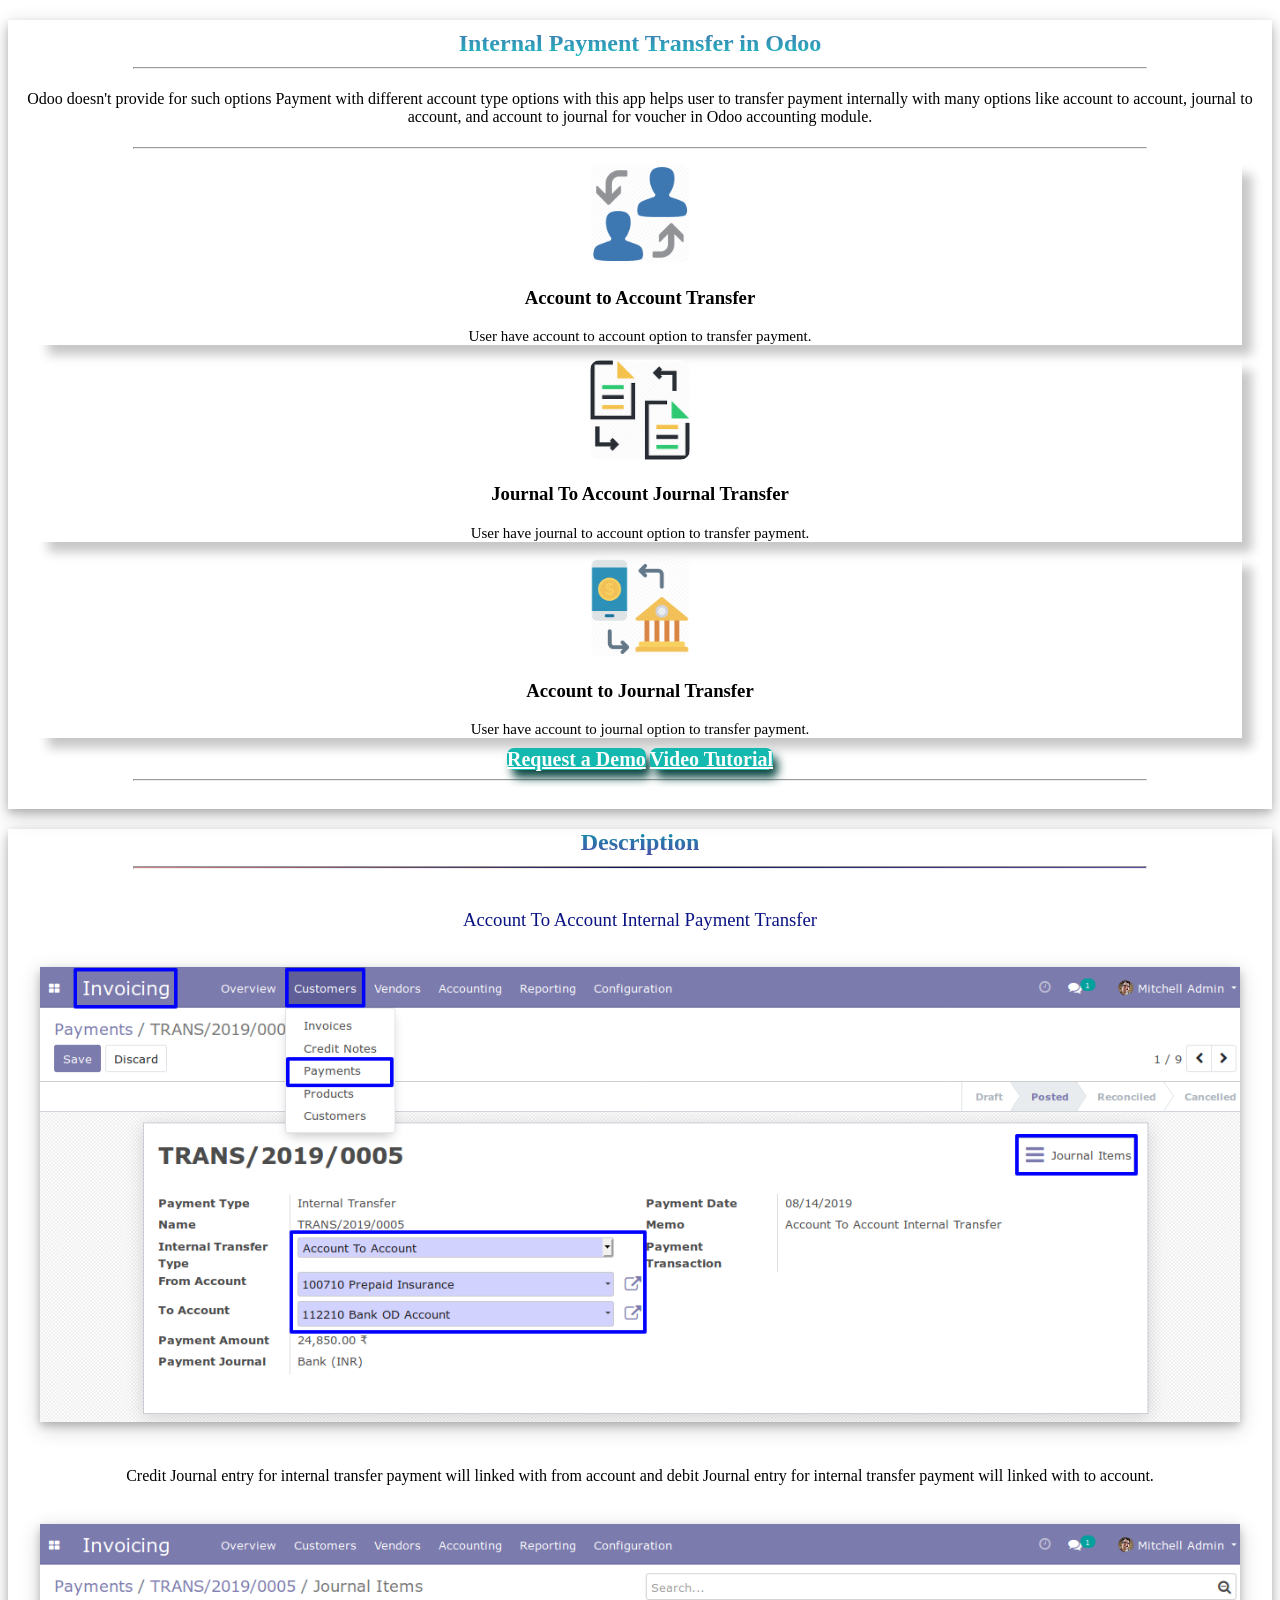
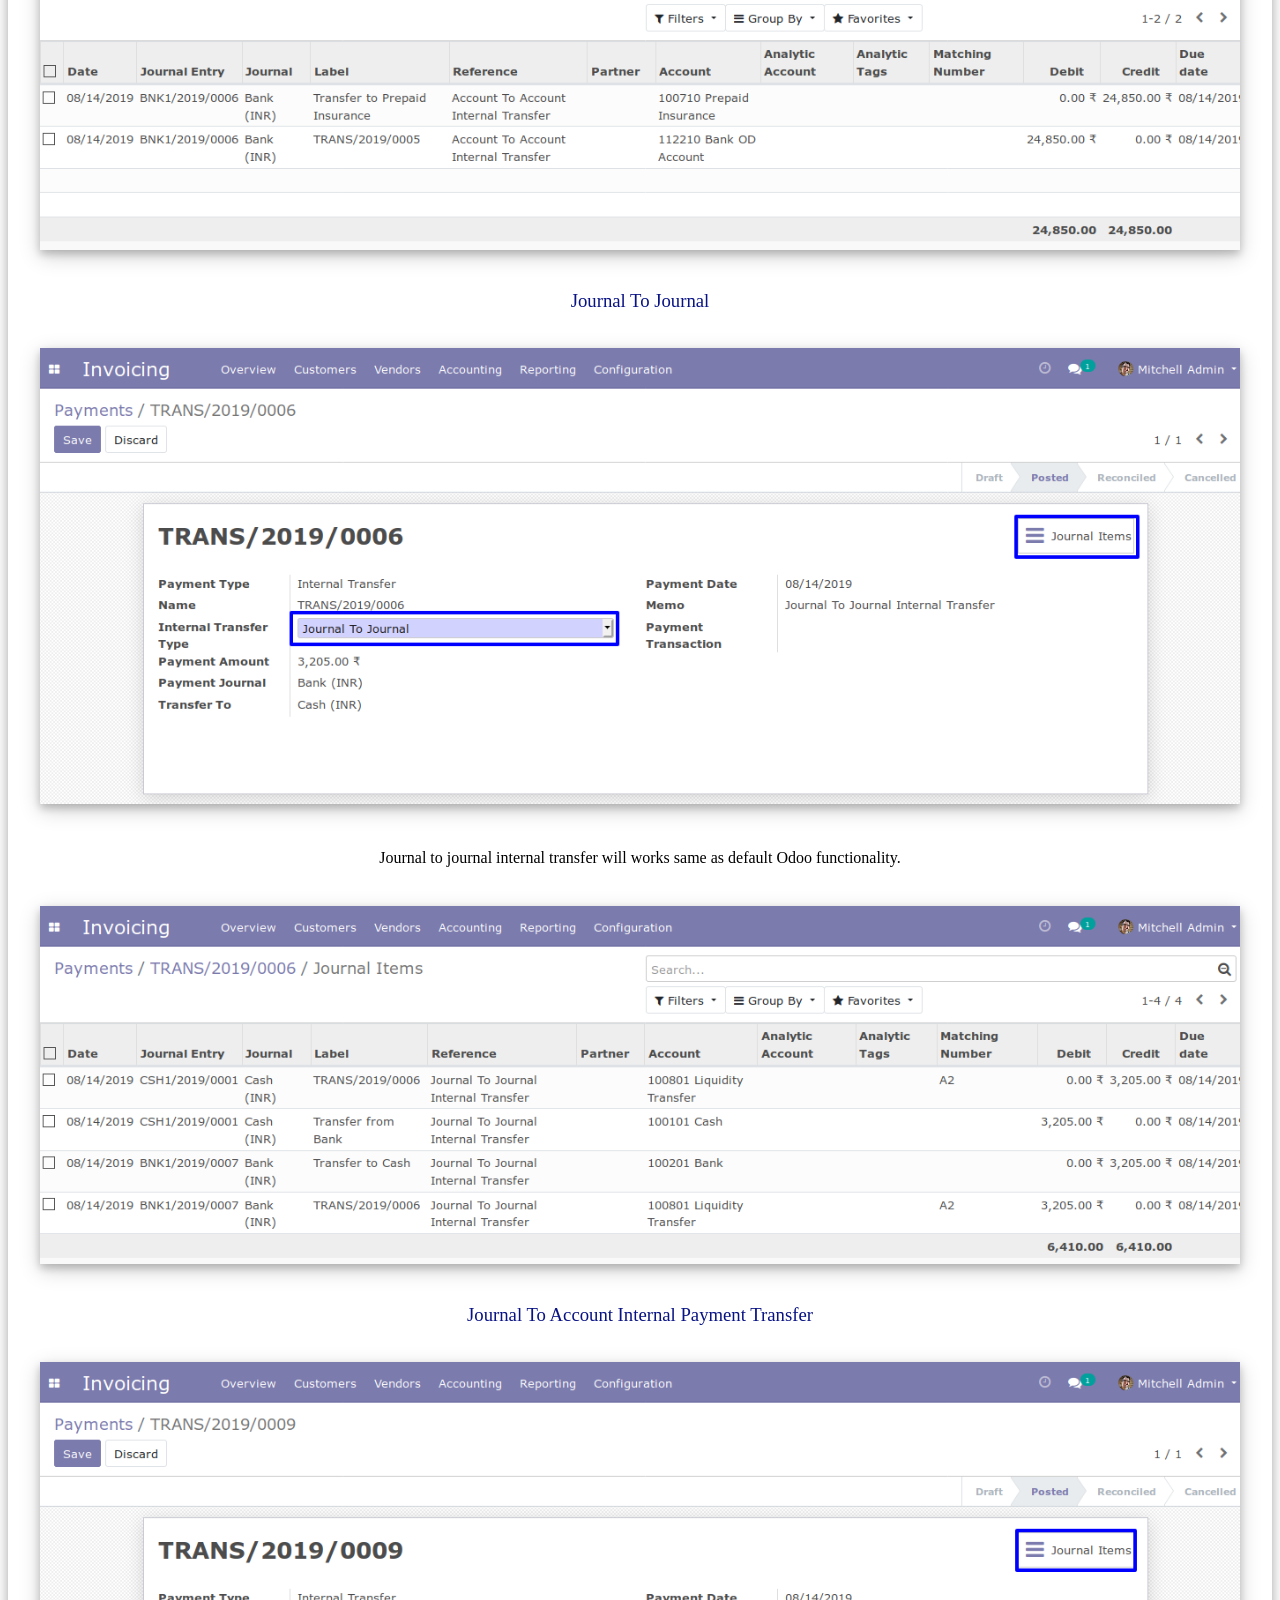
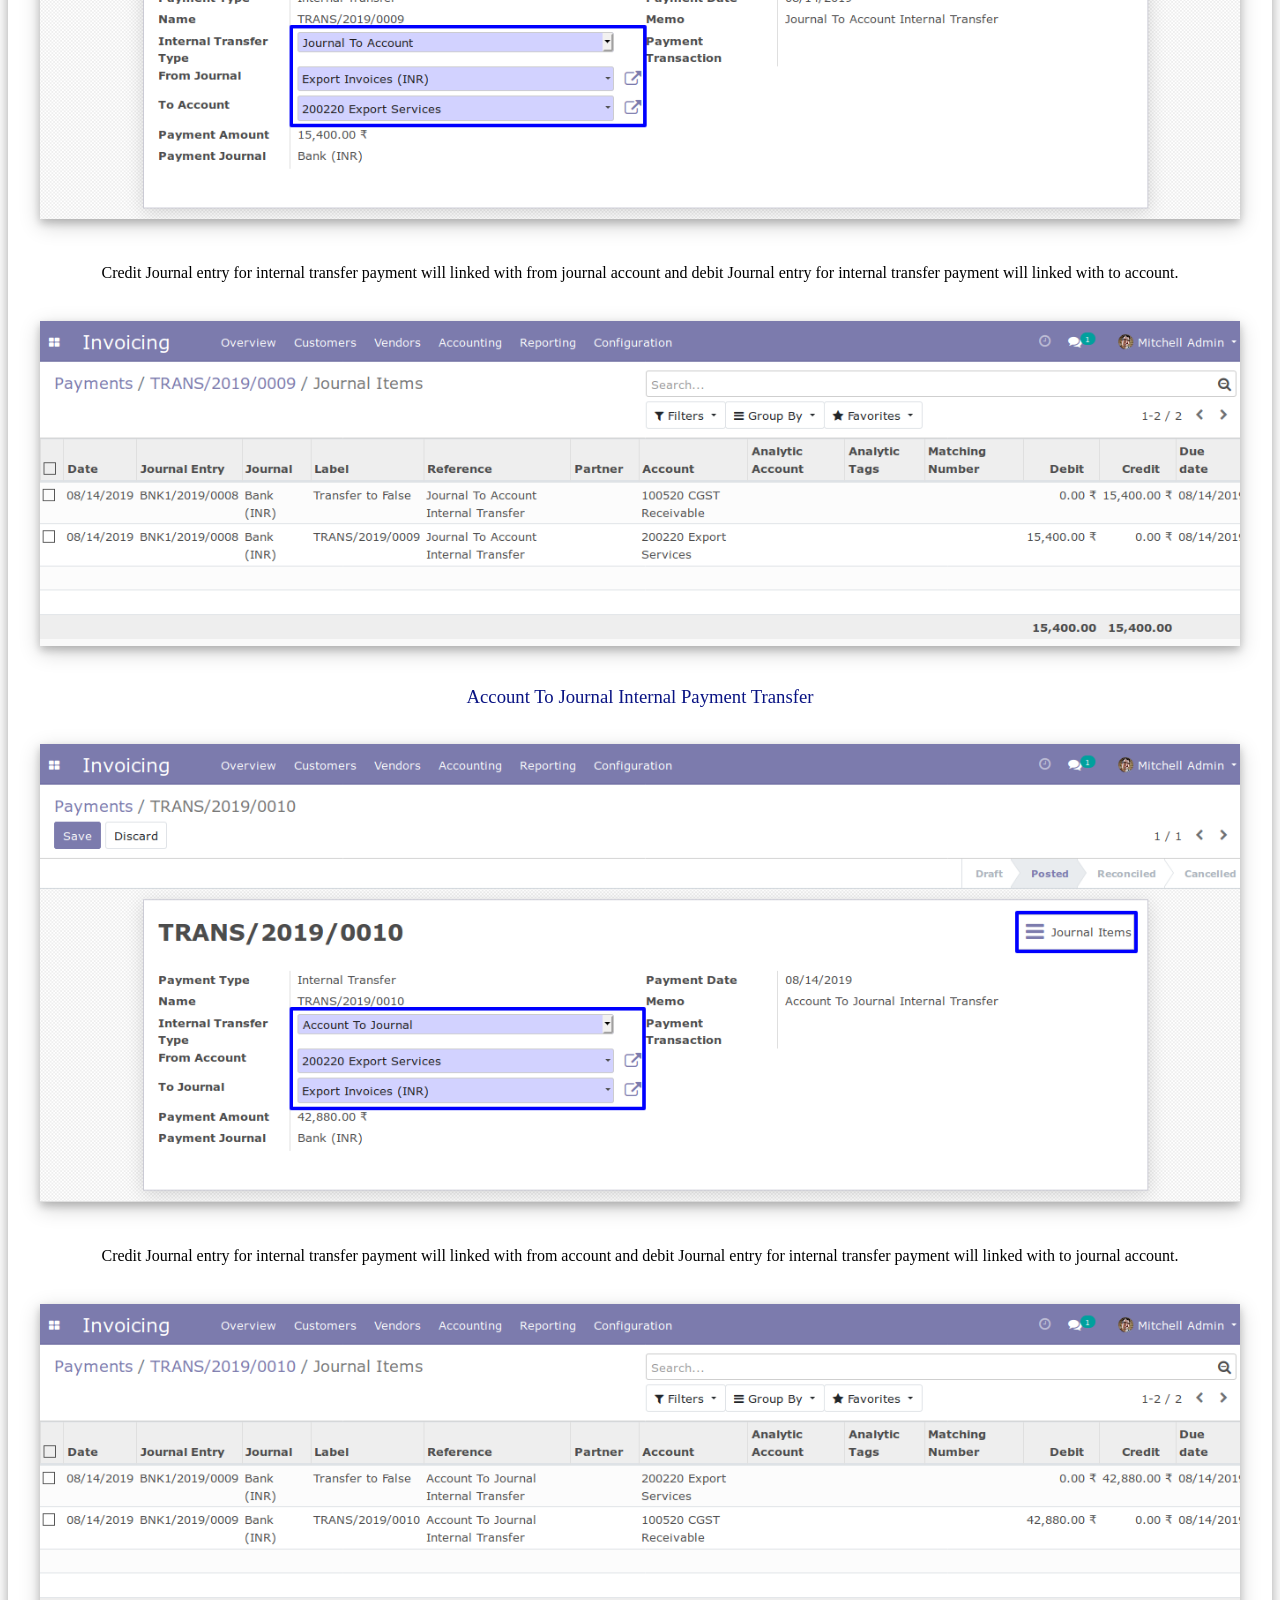
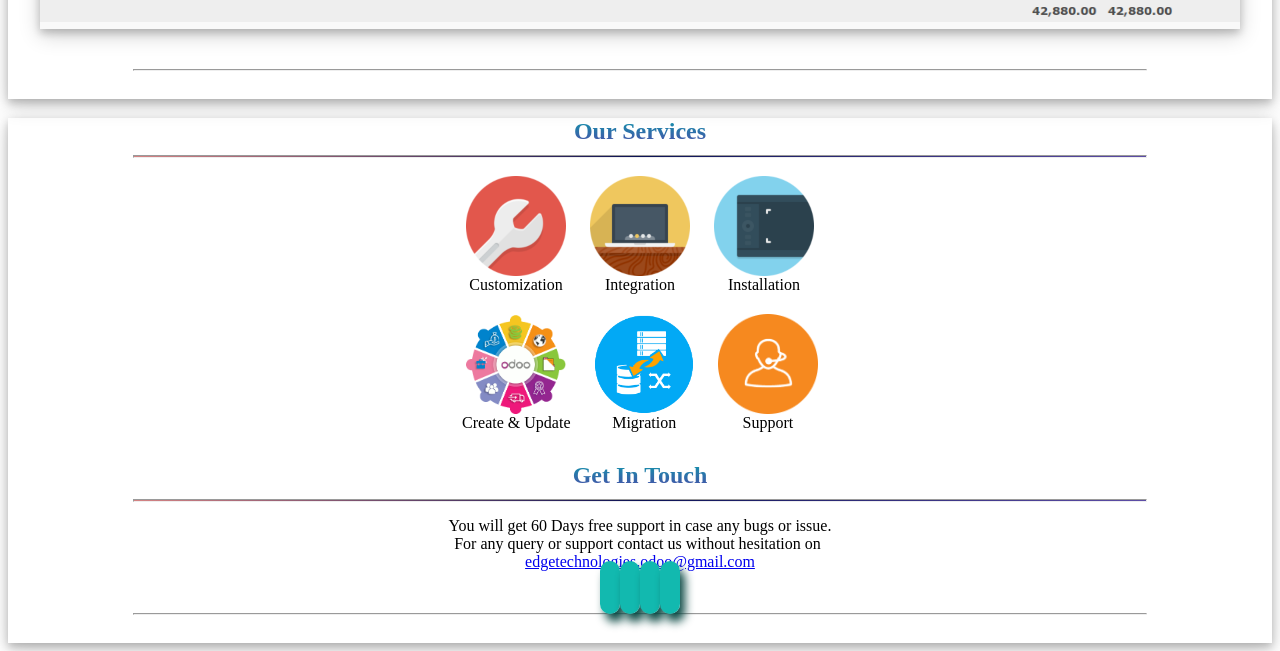
<file: internal_payment_transfer_app/static/description/index.html>
<!DOCTYPE html>
<html>
<head>
	<title>Internal Payment Transfer</title>
	<style>

   </style>

</head>
<body>
	<div>
		<section class="oe_container lead title_box" style="box-shadow: 0 4px 8px 0 rgba(0, 0, 0, 0.2), 0 6px 20px 0 rgba(0, 0, 0, 0.19);text-align: center;">
			<div >
				<div >
					<h2 class="oe_slogan title" style="margin-bottom: 10px;padding-top: 10px;    background: -webkit-linear-gradient(#4c59a8, #21bec2);-webkit-background-clip: text;-webkit-text-fill-color: transparent;">
						<b> Internal Payment Transfer in Odoo</b>
					</h2>
					<hr style="width: 80%;background: -webkit-gradient(linear, 0 0, 100% 0, from(white), to(white), color-stop(50%, #1c2792));"></hr>
					<p class="oe_slogan" style="padding: 5px 10px;"> Odoo doesn't provide for such options Payment with different account type options with this app helps user to transfer payment internally with many options like account to account, journal to account, and account to journal for voucher in Odoo accounting module.</p>
				</div>
			</div>
			<hr style="width: 80%;"></hr>
			<div>
				<div style="margin: 0px 20px;">
					<div  class="row">
						<div class="col-sm border feature-div" style="margin: 0px 10px;box-shadow: 10px 10px 10px #c7c7c7;" >
							<section style="max-height: 85%;margin: auto;display: contents;">
								<div style="margin-top: 15px;">
									<img class="img img-responsive" src="features/swap-user-512.png" style="border-radius: 10%; max-width: 100px;max-height: 100px;    min-height: 100px;margin: auto;" />
								</div>
								<h3>
									<font style="vertical-align: inherit;">
										Account to Account Transfer
									</font>
								</h3>
								<p style="margin-bottom: 10px;">
									<font style="vertical-align: inherit;font-size: 15px;">  User have account to account option to transfer payment. </font>
								</p>
							</section> 
						</div>
						<div class="col-sm border feature-div" style="margin: 0px 10px;box-shadow: 10px 10px 10px #c7c7c7;" >
							<section style="max-height: 85%;margin: auto;display: contents;">
								<div style="margin-top: 15px;">
									<img class="img img-responsive" src="features/index.png" style="border-radius: 10%; max-width: 100px;max-height: 100px;    min-height: 100px;margin: auto;" />
								</div>
								<h3>
									<font style="vertical-align: inherit;">
										Journal To Account Journal Transfer
									</font>
								</h3>
								<p style="margin-bottom: 10px;">
									<font style="vertical-align: inherit;font-size: 15px;"> User have journal to account option to transfer payment. </font>
								</p>
							</section> 
						</div>
						<div class="col-sm border feature-div" style="margin: 0px 10px;box-shadow: 10px 10px 10px #c7c7c7;" >
							<section style="max-height: 85%;margin: auto;display: contents;">
								<div style="margin-top: 15px;">
									<img class="img img-responsive" src="features/payment_transfer.png" style="border-radius: 10%; max-width: 100px;max-height: 100px;    min-height: 100px;margin: auto;" />
								</div>
								<h3>
									<font style="vertical-align: inherit;">
										Account to Journal Transfer
									</font>
								</h3>
								<p style="margin-bottom: 10px;">
									<font style="vertical-align: inherit;font-size: 15px;">  User have account to journal option to transfer payment.</font>
								</p>
							</section> 
						</div>
					</div>
				</div>
			</div>

			<div >
				<div class="oe_slogan oe_spaced text-center">
					<a class="btn mt8 ml8 button" style="background-color: #13b9af;color: #FFFFFF !important;font-size: 20px;font-weight: bold;border-radius: 7px;min-height: 45px;box-shadow: 5px 8px 10px #0d4a45;    min-width: 300px;margin: 10px 0px;"href="mailto:edgetechnologies.odoo@gmail.com?subject=Request%20Demo%20for%20Internal%20Payment%20Transfer" target="_top"> Request a Demo</a>
					<a class="btn mt8 ml8 button" style="background-color: #13b9af;color: #FFFFFF !important;font-size: 20px;font-weight: bold;border-radius: 7px;min-height: 45px;box-shadow: 5px 8px 10px #0d4a45;min-width: 300px;margin: 10px 0px;" href="https://youtu.be/4_9w_0UIW3o" target="_blank">  Video Tutorial</a>
				</div>
			</div>
			<hr style="width: 80%;"></hr>
			<div style="min-height: 20px;"></div>
		</section>

		<section class="oe_container lead title_box" style="box-shadow: 0 4px 8px 0 rgba(0, 0, 0, 0.2), 0 6px 20px 0 rgba(0, 0, 0, 0.19);text-align: center;">
			<div  style="margin-bottom: 40px;">
				<div >
					<h2 class="oe_slogan title" style="margin-bottom: 10px;    background: -webkit-linear-gradient(#0e99ac, #4c4ca8);-webkit-background-clip: text;-webkit-text-fill-color: transparent;">
						<b> Description</b>
					</h2>
					<hr style="width: 80%;height: 1px;background: -webkit-gradient(linear, 0 0, 100% 0, from(#d58383), to(#5d4da6), color-stop(50%, #0b1255));"></hr>
				</div>
			</div>
			
			<div>
				<div  style="margin-bottom: 40px;">
					<h3 class="oe_slogan" style="color: #091383;font-weight: initial ;margin: auto;">Account To Account Internal Payment Transfer </h3>
					<br/>
					<br/>
					<img class="img-responsive" style="display: block;width: 95%;margin: auto;box-shadow: 0 4px 8px 0 rgba(0, 0, 0, 0.2), 0 6px 20px 0 rgba(0, 0, 0, 0.19);" src="1_acc_to_acc_pay.png"/>

				</div>
			</div>


			<div>
				<div  style="margin-bottom: 40px;">
					<p style="padding: 5px 10px;"> Credit Journal entry for internal transfer payment will linked with from account and debit Journal entry for internal transfer payment will linked with to account.</p>
					<br/>
					<img class="img-responsive" style="display: block;width: 95%;margin: auto;box-shadow: 0 4px 8px 0 rgba(0, 0, 0, 0.2), 0 6px 20px 0 rgba(0, 0, 0, 0.19);" src="2_acc_to_acc_entry.png"/>

				</div>
			</div>


			<div>
				<div  style="margin-bottom: 40px;">
					<h3 class="oe_slogan" style="color: #091383;font-weight: initial ;margin: auto;">Journal To Journal  </h3>
					<br/>
					<br/>
					<img class="img-responsive" style="display: block;width: 95%;margin: auto;box-shadow: 0 4px 8px 0 rgba(0, 0, 0, 0.2), 0 6px 20px 0 rgba(0, 0, 0, 0.19);" src="3_jour_to_jour_pay.png"/>

				</div>
			</div>


			<div>
				<div  style="margin-bottom: 40px;">
					<p style="padding: 5px 10px;">  Journal to journal internal transfer will works same as default Odoo functionality.</p>
					<br/>
					<img class="img-responsive" style="display: block;width: 95%;margin: auto;box-shadow: 0 4px 8px 0 rgba(0, 0, 0, 0.2), 0 6px 20px 0 rgba(0, 0, 0, 0.19);" src="4_jour_to_jour_entry.png"/>

				</div>
			</div>


			<div>
				<div  style="margin-bottom: 40px;">
					<h3 class="oe_slogan" style="color: #091383;font-weight: initial ;margin: auto;"> Journal To Account Internal Payment Transfer </h3>
					<br/>
					<br/>
					<img class="img-responsive" style="display: block;width: 95%;margin: auto;box-shadow: 0 4px 8px 0 rgba(0, 0, 0, 0.2), 0 6px 20px 0 rgba(0, 0, 0, 0.19);" src="5_jour_to_acco_pay.png"/>

				</div>
			</div>


			<div>
				<div  style="margin-bottom: 40px;">
					<p style="padding: 5px 10px;"> Credit Journal entry for internal transfer payment will linked with from journal account and debit Journal entry for internal transfer payment will linked with to account. </p>
					<br/>
					<img class="img-responsive" style="display: block;width: 95%;margin: auto;box-shadow: 0 4px 8px 0 rgba(0, 0, 0, 0.2), 0 6px 20px 0 rgba(0, 0, 0, 0.19);" src="6_jour_to_acc_entry.png"/>

				</div>
			</div>




			<div>
				<div  style="margin-bottom: 40px;">
					<h3 class="oe_slogan" style="color: #091383;font-weight: initial ;margin: auto;"> Account To Journal Internal Payment Transfer </h3>
					<br/>
					<br/>
					<img class="img-responsive" style="display: block;width: 95%;margin: auto;box-shadow: 0 4px 8px 0 rgba(0, 0, 0, 0.2), 0 6px 20px 0 rgba(0, 0, 0, 0.19);" src="7_acco_to_jour_pay.png"/>

				</div>
			</div>


			<div>
				<div  style="margin-bottom: 40px;">
					<p style="padding: 5px 10px;"> Credit Journal entry for internal transfer payment will linked with from account and debit Journal entry for internal transfer payment will linked with to journal account.</p>
					<br/>
					<img class="img-responsive" style="display: block;width: 95%;margin: auto;box-shadow: 0 4px 8px 0 rgba(0, 0, 0, 0.2), 0 6px 20px 0 rgba(0, 0, 0, 0.19);" src="8_accou_to_jour_entry.png"/>

				</div>
			</div>




			<hr style="width: 80%;"></hr>
			<div style="min-height: 20px;"></div>
		</section>

		<section class="oe_container lead title_box" style="box-shadow: 0 4px 8px 0 rgba(0, 0, 0, 0.2), 0 6px 20px 0 rgba(0, 0, 0, 0.19);text-align: center;">
			<div>
				<div>
					<h2 class="oe_slogan title" style="margin-bottom: 10px;    background: -webkit-linear-gradient(#0e99ac, #4c4ca8);-webkit-background-clip: text;-webkit-text-fill-color: transparent;">
						<b> Our Services</b>
					</h2>
					<hr style="width: 80%;height: 1px;background: -webkit-gradient(linear, 0 0, 100% 0, from(#d58383), to(#5d4da6), color-stop(50%, #0b1255));"></hr>
				</div>
			</div>
			<div class="row">
				<a style="display: inline-grid;margin: 10px;"  class="col-sm">
					<img class="img img-responsive" style="max-height: 100px;max-width: 100px;   margin: auto;" src="services/customization.png"/>
					<span>Customization</span>
				</a>
				<a style="display: inline-grid; margin: 10px;" class="col-sm">
					<img class="img img-responsive" style="max-height: 100px;max-width: 100px;margin: auto;" src="services/integration.png"/>
					<span>Integration</span>
				</a>
				<a style="display: inline-grid;margin: 10px;" class="col-sm">
					<img class="img img-responsive" style="max-height: 100px;max-width: 100px;margin: auto;" src="services/installation.png"/>
					<span>Installation</span>
				</a>
			</div>
			<div class="row">
				<a style="display: inline-grid;margin: 10px;" class="col-sm">
					<img class="img img-responsive" style="max-height: 100px;max-width: 100px;margin: auto;" src="services/create.gif"/>
					<span>Create & Update</span>
				</a>
				<a style="display: inline-grid;margin: 10px;" class="col-sm">
					<img class="img img-responsive" style="max-height: 100px;max-width: 100px;margin: auto;" src="services/migration.png"/>
					<span>Migration</span>
				</a>
				<a style="display: inline-grid;margin: 10px;" class="col-sm">
					<img class="img img-responsive" style="max-height: 100px;max-width: 100px;margin: auto;" src="services/support.png"/>
					<span>Support</span>
				</a>
			</div>
			<div >
				<div >
					<h2 class="oe_slogan title" style="margin-bottom: 10px;    background: -webkit-linear-gradient(#0e99ac, #4c4ca8);-webkit-background-clip: text;-webkit-text-fill-color: transparent;">
						<b> Get In Touch</b>
					</h2>
					<hr style="width: 80%;height: 1px;background: -webkit-gradient(linear, 0 0, 100% 0, from(#d58383), to(#5d4da6), color-stop(50%, #0b1255));"></hr>
					<p class="oe_slogan" style="margin-bottom: 0px;margin-top: 15px;"> You will get 60 Days free support in case any bugs or issue. </p>
					<div >
						<p class="oe_slogan" style="margin: 0px;margin-right: 5px;"> For any query or support contact us without hesitation
						on</p><a  href="mailto:edgetechnologies.odoo@gmail.com?Subject=Support%20Request%20for%20Internal%20Payment%20Transfer" target="_top"> edgetechnologies.odoo@gmail.com</a>
					</div>
				</div>
				<div>
					<a  href="mailto:edgetechnologies.odoo@gmail.com?Subject=Support%20Request%20for%20Internal%20Payment%20Transfer" target="_top"> <i class='fa fa-envelope' style="min-width: 50px;background: #12b9af;padding: 10px;font-size: 30px;color: #ffffff;border-radius: 10px;min-height: 50px;box-shadow: 5px 8px 10px #0d4a45;"></i></a>
					<a  href="#" target="_blank"> <i class='fa fa-facebook' style="min-width: 50px;background: #12b9af;padding: 10px;font-size: 30px;color: #ffffff;border-radius: 10px;min-height: 50px;box-shadow: 5px 8px 10px #0d4a45;"></i></a>
					<a  href="#" target="_blank"> <i class='fa fa-linkedin' style="min-width: 50px;background: #12b9af;padding: 10px;font-size: 30px;color: #ffffff;border-radius: 10px;min-height: 50px;box-shadow: 5px 8px 10px #0d4a45;"></i></a>
					<a  href="https://www.youtube.com/channel/UCrljky1245I7MhRNq_Tp46g" target="_blank"> <i class='fa fa-youtube' style="min-width: 50px;background: #12b9af;padding: 10px;font-size: 30px;color: #ffffff;border-radius: 10px;min-height: 50px;box-shadow: 5px 8px 10px #0d4a45;"></i></a>
				</div>
			</div>
			
			<hr style="width: 80%;"></hr>
			
			<div style="min-height: 20px;"></div>
		</section>
		
	</div>
</body>
</html>
</file>
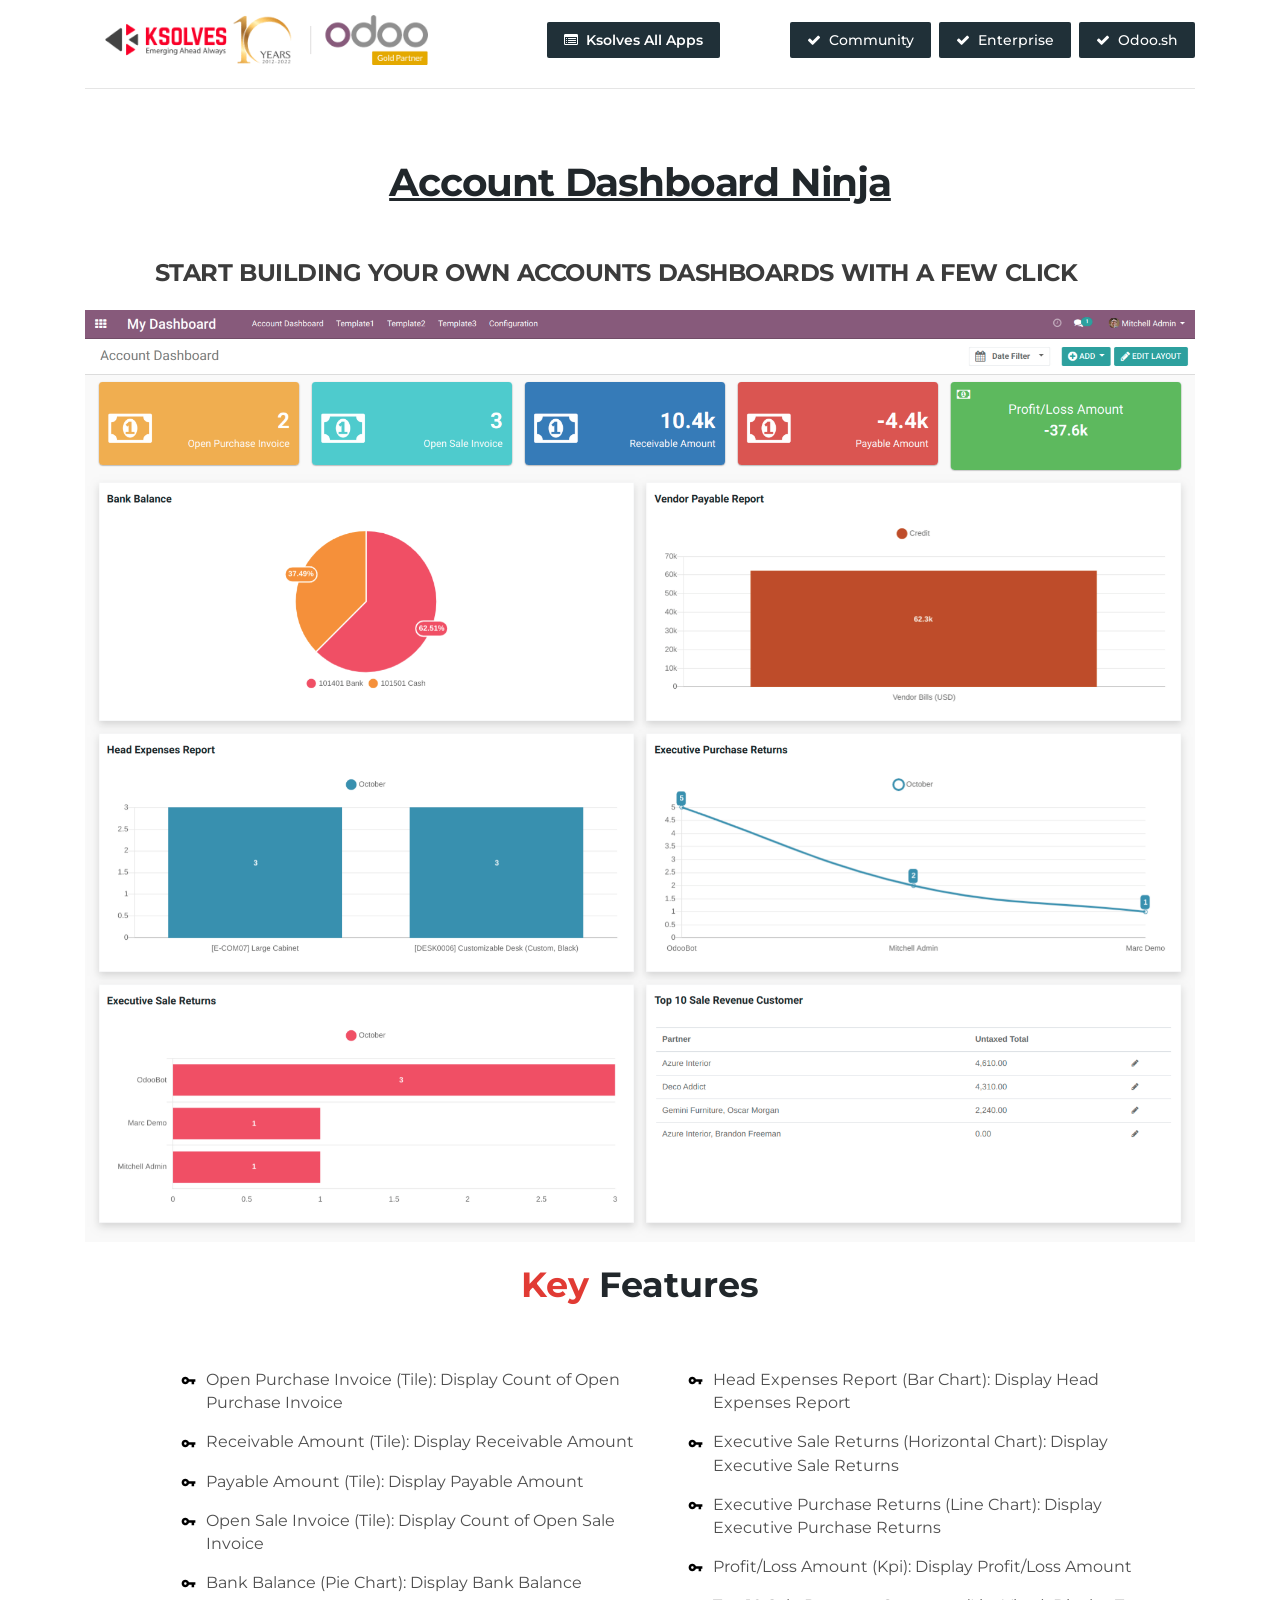
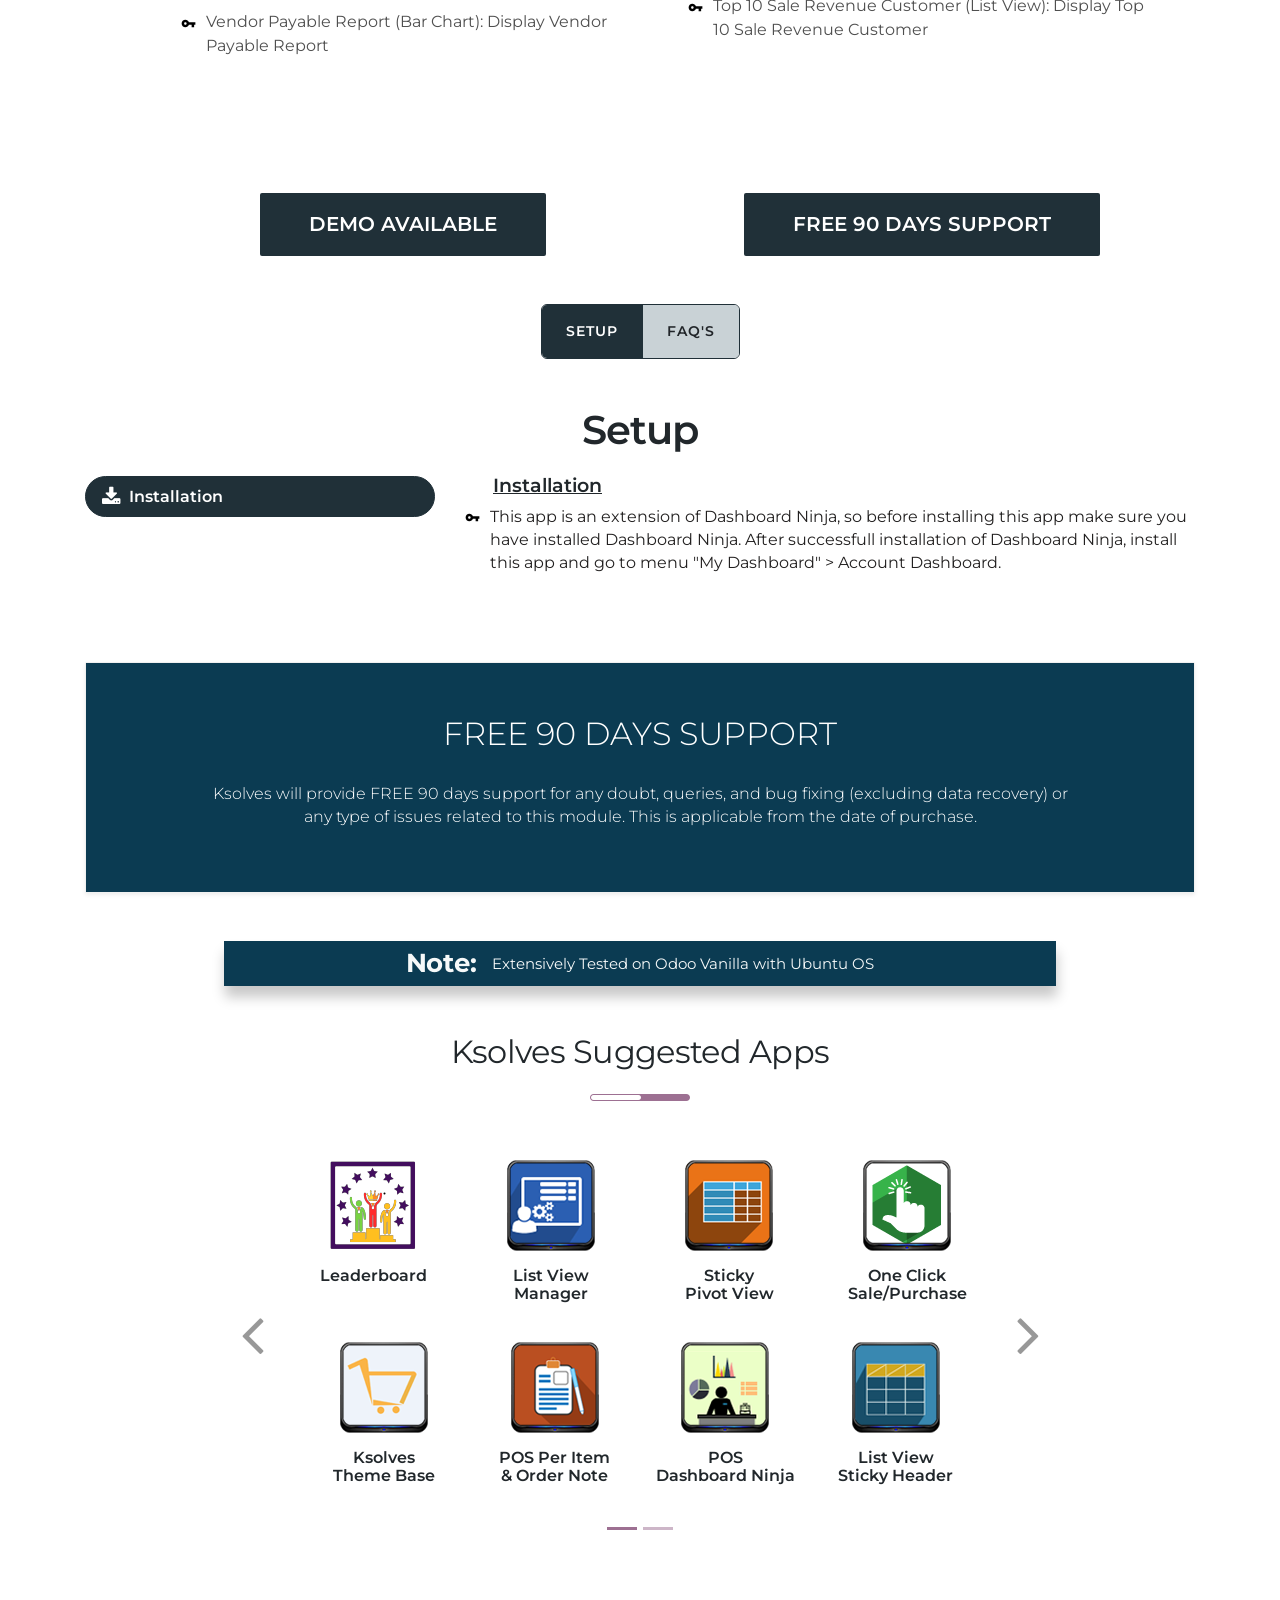
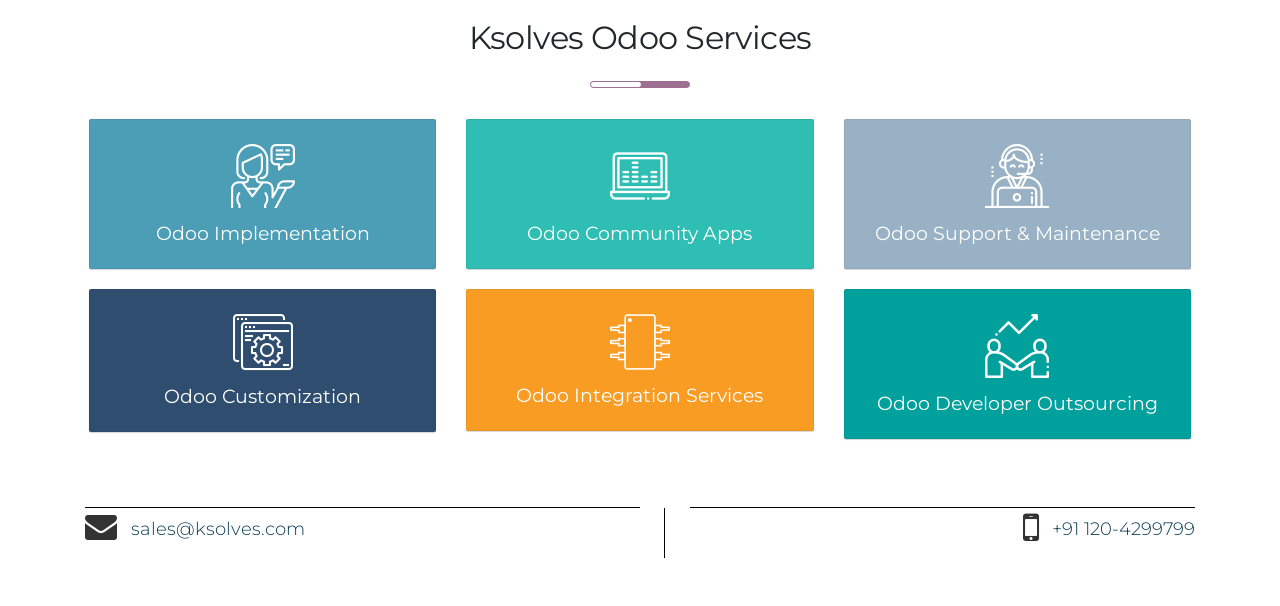
<file: ks_account_dashboard/static/description/index.html>
<!DOCTYPE html>
<html>

<head>
    <meta charset="utf-8"/>
    <meta http-equiv="X-UA-Compatible" content="IE=edge">
    <title>Odoo</title>
    <meta name="viewport" content="width=device-width, initial-scale=1">
    <link rel="stylesheet" href="https://stackpath.bootstrapcdn.com/bootstrap/4.3.1/css/bootstrap.min.css">
    <link href="https://fonts.googleapis.com/css?family=Montserrat" rel="stylesheet">
    <link href="https://stackpath.bootstrapcdn.com/font-awesome/4.7.0/css/font-awesome.min.css" rel="stylesheet"
          integrity="sha384-wvfXpqpZZVQGK6TAh5PVlGOfQNHSoD2xbE+QkPxCAFlNEevoEH3Sl0sibVcOQVnN" crossorigin="anonymous">
    <link rel="stylesheet" type="text/css" href="style.css">
</head>
<!-- odoo description page css -->
<style>
    h1,
    h2,
    h3,
    h4,
    h5,
    h6,
    .h1,
    .h2,
    .h3,
    .h4,
    .h5,
    .h6 {
        font-family: "Montserrat", sans-serif;
        font-weight: 400;
        line-height: 1.1;
        color: #21272b;
    }

    ul {
        color: #222020;
    }

    * {
        font-family: "Montserrat", sans-serif;
    }

</style>

<body>
<!-- Use Odd and even section for repeating sections (on line no. 224 and 275)
    and ask sukhjinder singh to fix down arrow image on last section
-->
<main class="container">

<header class="py-2">
            <div class="row align-items-center">
                <div class="col-12 col-md-4">
                    <span class="btn pr-2">
                        <img src="top-logo/logo1.png" alt="ksolves-logo" style="height:50px">
                    </span>
                </div>
                <div class="col-6 col-md">
                     <div class="text-md-right">
                        <a href="https://apps.odoo.com/apps/modules/browse?search=ksolves" target="_blank" class="btn btn-sm py-2 px-md-3"
                              style="font-size: 14px; background-color: #203038;color:#fff;"><i class="fa fa-list-alt mr-1"></i>
                              <span class="d-none d-sm-inline">Ksolves</span> All Apps
                        </a>
                    </div>
                </div>
                <div class="col-6 col-md-5 text-md-right">
                    <span class="btn btn-sm py-2 px-md-3 mr-1" style="font-size: 13px;font-size: 14px; font-weight: 500;background-color: #203038;color:#fff;"><i class="fa fa-check mr-1"></i> Community</span>
                    <span class="btn btn-sm py-2 px-md-3 mr-1" style="font-size: 13px;font-size: 14px; font-weight: 500;background-color: #203038;color:#fff;"><i class="fa fa-check mr-1"></i> Enterprise</span>
                    <span class="btn btn-sm py-2 px-md-3" style="font-size: 13px;font-size: 14px; font-weight: 500;background-color: #203038;color:#fff;"><i class="fa fa-check mr-1"></i> Odoo.sh</span>
                </div>
            </div>
            <hr/>
        </header>
<div id="loempia_tabs" class="container py-5 oe_styling_v8"
     style="color: #0b3b52;font-family: 'Open sans','sans-serif';">

    <div class="row align-items-center mb-4">
        <div class="col-12 col-md-12">
            <center><h1><strong><u>Account Dashboard Ninja</u></strong></h1></center>
            <h2 class="pr-md-5 mb-4" style="font-size: 24px;color: #3c3c3c;"><p class="px-sm-4 p-2 pt-4">
                <center><strong>START BUILDING YOUR OWN ACCOUNTS DASHBOARDS WITH A FEW CLICK</strong></center>
            </p>
            </h2>
            <div class="text-center">
                <img class="img-fluid s_tooltip_tabs_tooltip_image s_figure_link pb0" src="images/account.png" alt="Website Dashboard image" style="max-width:100%;">
            </div>
            <br/>
            <h4 class="font-weight-bold mb-3" style="font-size: 35px; text-align:center"><span style="color:#E13B34;">Key</span> Features
            </h4>
            <div class="p-4 p-lg-5 mb-4" style="color: #002966;  font-weight: 400;">
                <div class="mb-4">
                    <div class="row no-gutters">
                        <div class="col-12 col-lg-6">
                            <ul class="list-unstyled pl-0 pl-sm-0 pl-md-5 pl-lg-5" style="font-size:16px;color: #4f4f4f;">
                                <li class="d-flex align-items-baseline mb-3">
                                    <div><img src="images/forward-arrow1.svg" alt="arrow"
                                              style="width:15px;margin-right:10px"></div>
                                    <span>Open Purchase Invoice (Tile): Display Count of Open Purchase Invoice</span>
                                </li>
                                <li class="d-flex align-items-baseline mb-3">
                                    <div><img src="images/forward-arrow1.svg" alt="arrow"
                                              style="width:15px;margin-right:10px"></div>
                                    <span>Receivable Amount (Tile): Display Receivable Amount</span>
                                </li>
                                <li class="d-flex align-items-baseline mb-3">
                                    <div><img src="images/forward-arrow1.svg" alt="arrow"
                                              style="width:15px;margin-right:10px"></div>
                                    <span>Payable Amount (Tile): Display Payable Amount</span>
                                </li>
                                <li class="d-flex align-items-baseline mb-3">
                                    <div><img src="images/forward-arrow1.svg" alt="arrow"
                                              style="width:15px;margin-right:10px"></div>
                                    <span>Open Sale Invoice (Tile): Display Count of Open Sale Invoice</span>
                                </li>
                                <li class="d-flex align-items-baseline mb-3">
                                    <div><img src="images/forward-arrow1.svg" alt="arrow"
                                              style="width:15px;margin-right:10px"></div>
                                    <span>Bank Balance (Pie Chart): Display Bank Balance</span>
                                </li>
                                <li class="d-flex align-items-baseline mb-3">
                                    <div><img src="images/forward-arrow1.svg" alt="arrowr"
                                              style="width:15px;margin-right:10px"></div>
                                    <span>Vendor Payable Report (Bar Chart): Display Vendor Payable Report</span>
                                </li>
                            </ul>
                        </div>
                        <div class="col-12 col-lg-6">
                            <ul class="list-unstyled pl-0 pl-sm-0 pl-md-5 pl-lg-5" style="font-size:16px;color: #4f4f4f;">
                                <li class="d-flex align-items-baseline mb-3">
                                    <div><img src="images/forward-arrow1.svg" alt="arrow"
                                              style="width:15px;margin-right:10px"></div>
                                    <span>Head Expenses Report (Bar Chart): Display Head Expenses Report</span>
                                </li>
                                <li class="d-flex align-items-baseline mb-3">
                                    <div><img src="images/forward-arrow1.svg" alt="arrow"
                                              style="width:15px;margin-right:10px"></div>
                                    <span>Executive Sale Returns (Horizontal Chart): Display Executive Sale Returns</span>
                                </li>
                                <li class="d-flex align-items-baseline mb-3">
                                    <div><img src="images/forward-arrow1.svg" alt="arrow"
                                              style="width:15px;margin-right:10px"></div>
                                    <span>Executive Purchase Returns (Line Chart): Display Executive Purchase Returns</span>
                                </li>
                                <li class="d-flex align-items-baseline mb-3">
                                    <div><img src="images/forward-arrow1.svg" alt="arrow"
                                              style="width:15px;margin-right:10px"></div>
                                    <span>Profit/Loss Amount (Kpi): Display Profit/Loss Amount</span>
                                </li>
                                <li class="d-flex align-items-baseline mb-3">
                                    <div><img src="images/forward-arrow1.svg" alt="arrow"
                                              style="width:15px;margin-right:10px"></div>
                                    <span>Top 10 Sale Revenue Customer (List View): Display Top 10 Sale Revenue Customer</span>
                                </li>
                            </ul>
                        </div>
                    </div>
                </div>
            </div>
        </div>
    </div>
    <!-- <hr> -->
    <div class="row mb-4 justify-content-center my-4 mb-md-5">
        <div class="col-12 col-md-5 text-center mb-4 mb-md-0">
            <span class="btn py-3 px-5"
                  style="font-size: 20px; font-weight: 600;background-color: #203038;color:#fff;">DEMO AVAILABLE</span>
        </div>
        <div class="col-12 col-md-5 text-center text-md-right">
            <span class="btn py-3 px-5"
                  style="font-size: 20px; font-weight: 600;background-color: #203038;color:#fff;">FREE 90 DAYS SUPPORT</span>
        </div>
    </div>

    <!-- tab view start -->
    <div>
        <div class="justify-content-center d-flex">
            <!-- Nav pills -->
            <ul class="nav o_tab_nav"
                style="border: 1px solid #203038;  border-radius: 6px 6px;overflow:hidden;background-color:transparent">
                <li class="nav-item">
                    <a class="nav-link active px-md-4 list-group-item-beta-dark list-group-item-action" data-toggle="pill"
                       href="#Setup"
                       style="border-radius: 0px; border-right: 1px solid #203038;opacity: 1;padding:16px;">SETUP</a>
                </li>
                <li class="nav-item">
                    <a class="nav-link px-md-4 list-group-item-beta-dark list-group-item-action" data-toggle="pill"
                       href="#FAQ" style="border-radius: 0px;opacity: 1;padding:16px;">FAQ's</a>
                </li>
            </ul>
        </div>

        <!-- Tab panes -->
        <div class="tab-content py-5"  style="font-weight: 400;">
            <div class="tab-pane active" id="Setup">
                    <div class="text-center pb-3 pt-4">
                        <h2 style="font-weight: 600; font-size: 2.5rem;">Setup</h2>
                    </div>
                    <div class="row">
                        <div class="col-12 col-md-4">
                            <ul class="nav o_tab_nav"
                                style="text-transform: capitalize; font-size: 18px; border-radius: 6px 6px;background-color: transparent">
                                <li class="nav-item w-100 mb-3">
                                    <a class="nav-link d-flex align-items-center px-3 py-2 list-group-item-beta-dark list-group-item-action active"
                                       data-toggle="pill" href="#Advance1"
                                       style="border-radius:30px; border: 1px solid #203038;opacity:1;letter-spacing: inherit;text-transform: capitalize;transition: 0.3s ease-in-out;"><i
                                            class="fa fa-download mr-2" style="font-size: 20px;"></i>Installation</a>
                                </li>

                            </ul>
                        </div>
                        <div class="col-12 col-md-8 pt-4 pt-md-0">
                            <div class="tab-content h-100">
                                <div class="tab-pane active" id="#Advance1gf">
                                    <h4 style="padding-left:28px;"><b><u>Installation</u></b></h4>
                                    <div class="pb-4" style="font-size: 18px;">
                                     <span>
                                           <ul class="list-unstyled" style="font-size:16px;color: #222020;">
                                            <li class="d-flex align-items-baseline mb-3">
                                                <div><img src="images/forward-arrow1.svg" alt="arrow"
                                                          style="width:15px;margin-right:10px"></div>
                                                <span>This app is an extension of Dashboard Ninja, so before installing this app make sure you have installed Dashboard Ninja. After successfull installation of Dashboard Ninja, install this app and go to menu "My Dashboard" > Account Dashboard.</span>
                                            </li>
                                        </ul>
                                     </span>
                                    </div>
                                </div>
                            </div>
                        </div>
                    </div>
                </div>
            <div class="tab-pane fade" id="UserGuide">
                User Guide
            </div>
            <div class="tab-pane fade" id="FAQ">
                <div class="card-body p-0">
                    <div class="text-center pb-5">
                        <h2 style="color: #0b3b52; font-weight: 600; font-size: 2.5rem;">Frequently Asked Question</h2>
                    </div>
                    <div class="s_faq mx-2 mx-md-5 mb-5">
                        <div id="accordion">
                            <div class="card shadow mb-4" style="border: none; border-left: 10px solid #203038;">
                                <div class="card-header py-4 pl-4 pr-5 bg-white position-relative d-flex justify-content-between"
                                     style="border: none;">
                                    <div class="pr-5" style="font-size: 1.6rem; font-weight: 600; color: #0b3b52;">Is this app compatible with Odoo Enterprise?
                                    </div>
                                    <a class="card-link" data-toggle="collapse" href="#faqOne" style="
                      width: 48px;
                      height: 40px;
                      line-height: 11px;
                      background-color: rgba(8, 101, 99, 0.1);
                      border-radius: 2px;
                      padding: 0;
                      font-size: 24px;"></a>
                                </div>
                                <div id="faqOne" class="collapse show" data-parent="#accordion">
                                    <div class="card-body pt-0 pl-4">
                                        <div style="font-size: 1.4rem; color: #0b3b52;">
                                            Yes, our app works with Odoo Enterprise as well as Community.
                                        </div>
                                    </div>
                                </div>
                            </div>
                            <div class="card shadow mb-4" style="border: none; border-left: 10px solid #203038;">
                                <div class="card-header py-4 pl-4 pr-5 bg-white position-relative d-flex justify-content-between"
                                     style="border: none;">
                                    <div class="pr-5" style="font-size: 1.6rem; font-weight: 600; color: #0b3b52;">Need some customization in this app, whom to contact?
                                    </div>
                                    <a class="card-link collapsed" data-toggle="collapse" href="#faqTwo" style="
                      width: 48px;
                      height: 40px;
                      line-height: 11px;
                      background-color: rgba(8, 101, 99, 0.1);
                      border-radius: 2px;
                      padding: 0;
                      font-size: 24px;"></a>
                                </div>
                                <div id="faqTwo" class="collapse" data-parent="#accordion">
                                    <div class="card-body pt-0 pl-4">
                                        <div style="font-size: 1.4rem; color: #0b3b52;">
                                            Please drop email at sales@ksolves.com or raise a ticket through Odoo store itself.
                                        </div>
                                    </div>
                                </div>
                            </div>
                            <div class="card shadow mb-4" style="border: none; border-left: 10px solid #203038;">
                                <div class="card-header py-4 pl-4 pr-5 bg-white position-relative d-flex justify-content-between"
                                     style="border: none;">
                                    <div class="pr-5" style="font-size: 1.6rem; font-weight: 600; color: #0b3b52;">Do you
                                        provide any free support?
                                    </div>
                                    <a class="card-link collapsed" data-toggle="collapse" href="#faqThree" style="
                      width: 48px;
                      height: 40px;
                      line-height: 11px;
                      background-color: rgba(8, 101, 99, 0.1);
                      border-radius: 2px;
                      padding: 0;
                      font-size: 24px;"></a>
                                </div>
                                <div id="faqThree" class="collapse" data-parent="#accordion">
                                    <div class="card-body pt-0 pl-4">
                                        <div style="font-size: 1.4rem; color: #0b3b52;">
                                            Yes, we do provide free support for 90 days for any queries or any bug/issue fixing.
                                        </div>
                                    </div>
                                </div>
                            </div>
                            <div class="card shadow mb-4" style="border: none; border-left: 10px solid #203038;">
                                <div class="card-header py-4 pl-4 pr-5 bg-white position-relative d-flex justify-content-between"
                                     style="border: none;">
                                    <div class="pr-5" style="font-size: 1.6rem; font-weight: 600; color: #0b3b52;">Is there an option to change the Dashboard menu name?
                                    </div>
                                    <a class="card-link collapsed" data-toggle="collapse" href="#faqFour" style="
                      width: 48px;
                      height: 40px;
                      line-height: 11px;
                      background-color: rgba(8, 101, 99, 0.1);
                      border-radius: 2px;
                      padding: 0;
                      font-size: 24px;"></a>
                                </div>
                                <div id="faqFour" class="collapse" data-parent="#accordion">
                                    <div class="card-body pt-0 pl-4">
                                        <div style="font-size: 1.4rem; color: #0b3b52;">
                                            Yes, you can easily change the name of your Dashboard menus. All you need to do is go to Menu →  My Dashboard →  Dashboard Manger →  Click on your dashboard menu name Column →  Change it →  Click Save </br>
                                            Note: In order to view the changes, please refresh the page once.
                                        </div>
                                    </div>
                                </div>
                            </div>
                            <div class="card shadow mb-4" style="border: none; border-left: 10px solid #203038;">
                                <div class="card-header py-4 pl-4 pr-5 bg-white position-relative d-flex justify-content-between"
                                     style="border: none;">
                                    <div class="pr-5" style="font-size: 1.6rem; font-weight: 600; color: #0b3b52;">Can we add a new dashboard item of any kind i.e. Tile, Bar graph, Line Chart etc.?
                                    </div>
                                    <a class="card-link collapsed" data-toggle="collapse" href="#faqFive" style="
                      width: 60px;
                      height: 40px;
                      line-height: 11px;
                      background-color: rgba(8, 101, 99, 0.1);
                      border-radius: 2px;
                      padding: 0;
                      font-size: 24px;"></a>
                                </div>
                                <div id="faqFive" class="collapse" data-parent="#accordion">
                                    <div class="card-body pt-0 pl-4">
                                        <div style="font-size: 1.4rem; color: #0b3b52;">
                                            Yes, you can add as many dashboard items of as many kinds in your Account Dashboard using 'Add' option in header of Dashboard.
                                        </div>
                                    </div>
                                </div>
                            </div>
                            <div class="card shadow mb-4" style="border: none; border-left: 10px solid #203038;">
                                <div class="card-header py-4 pl-4 pr-5 bg-white position-relative d-flex justify-content-between"
                                     style="border: none;">
                                    <div class="pr-5" style="font-size: 1.6rem; font-weight: 600; color: #0b3b52;">Can we edit the layout of this Account dashboard?
                                    </div>
                                    <a class="card-link collapsed" data-toggle="collapse" href="#faqSix" style="
                      width: 48px;
                      height: 40px;
                      line-height: 11px;
                      background-color: rgba(8, 101, 99, 0.1);
                      border-radius: 2px;
                      padding: 0;
                      font-size: 24px;"></a>
                                </div>
                                <div id="faqSix" class="collapse" data-parent="#accordion">
                                    <div class="card-body pt-0 pl-4">
                                        <div style="font-size: 1.4rem; color: #0b3b52;">
                                            Yes, it is all in your hands. Customise the layout of your dashboard easily by clicking the Edit Layout option in the top right corner of your Account Dashboard. Once done with the changes, save the same, and voila, you have edited the layout of your Account dashboard as per your need.
                                        </div>
                                    </div>
                                </div>
                            </div>
                        </div>
                    </div>
                </div>
            </div>
        </div>
    </div>

    <section class="card shadow-sm mb-5">
        <div class="card-body text-center text-white p-0">
            <div class="py-5 px-4" style="background-color:#0b3b52">
                <div class="mb-4" style="font-size: 2rem;">FREE 90 DAYS SUPPORT</div>
                <div class="px-md-4 px-md-5 mx-md-5">
                    <p>Ksolves will provide FREE 90 days support for any doubt, queries, and bug fixing (excluding data
                        recovery) or any type of issues related to this module. This is applicable from the date of
                        purchase.</p>
                    <!--                <a href="https://themekernel.kappso.com/web/demo_login" class="btn py-2 px-5 mt-3"-->
                    <!--                   style="background-color: #e6ecf5; color: #416AA6; border-radius: 80px; font-weight: 600;">Free Demo</a>-->
                </div>
            </div>
        </div>
    </section>
    <section class="mb-5">
        <div class="text-center p-2 d-flex justify-content-center align-items-center col-lg-9" style="background-color: #0b3b52;
            box-shadow: 1px 2px 11px rgba(0, 0, 0, 0), 1px 11px 12px rgba(0, 0, 0, 0.22);margin: auto;">
            <h3 class="font-weight-bold mb-0 mr-3 text-light">Note: </h3>
            <h5 class="mb-0 text-light" style="margin-top: 2px;">
                Extensively Tested on Odoo Vanilla with Ubuntu OS
            </h5>
        </div>
    </section>

        <!-- Popular Apps -->
        <div class="row pb-sm-5">
            <h2 class="w-100 text-center mb-3" style="font-weight: 400;">Ksolves Suggested Apps</h2>
            <div class="text-center w-100 mb-1">
                <img src="images/line.png" alt="ksolves">
            </div>
            <div id="demo" class="carousel slide pb-5 col-12 col-lg-8 mx-auto" data-ride="carousel">
                <!-- Indicators -->
                <ul class="carousel-indicators">
                    <li data-target="#demo" style="background-color: #9d7092;" data-slide-to="0" class="active"></li>
                    <li data-target="#demo" style="background-color: #9d7092;" data-slide-to="1"></li>
                </ul>
                <!-- The slideshow -->
                <div class="carousel-inner pt-4 pt-lg-5 ">
                    <div class="carousel-item px-4 active">
                        <div class="row pb-sm-4 no-lg-gutters">
                            <div class="col-6 col-sm-3 text-center">
                                <a href="https://apps.odoo.com/apps/modules/12.0/ks_leaderboard/" class="d-block"
                                   target="_blank" style="text-decoration: none;">
                                    <img src="images/app-logo/icon.png" alt="dashboard-ninja">
                                    <div class="card-body text-center p-0 mt-3 mb-3 mb-lg-0">
                                        <h5 class="card-text m-0" style="font-size: 16px; font-weight: 600">Leaderboard</h5>
                                    </div>
                                </a>
                            </div>
                            <div class="col-6 col-sm-3 text-center">
                                <a href="https://apps.odoo.com/apps/modules/12.0/ks_list_view_manager/" target="_blank"
                                   style="text-decoration: none;">
                                    <img src="images/app-logo/list-view-manager.png" alt="list-view-manager">
                                    <div class="card-body text-center p-0 mt-3 mb-3 mb-lg-0">
                                        <h5 class="card-text m-0" style="font-size: 16px; font-weight: 600">List View
                                            <br> Manager</h5>
                                    </div>
                                </a>
                            </div>
                            <div class="col-6 col-sm-3 text-center">
                                <a href="https://apps.odoo.com/apps/modules/12.0/ks_sticky_pivot_view/" class="d-block"
                                   target="_blank" style="text-decoration: none;">
                                    <img src="images/app-logo/sticky-pivot-view.png" alt="sticky-pivot-view">
                                    <div class="card-body text-center p-0 mt-3 mb-3 mb-lg-0">
                                        <h5 class="card-text m-0" style="font-size: 16px; font-weight: 600">Sticky <br>Pivot
                                            View</h5>
                                    </div>
                                </a>
                            </div>
                            <div class="col-6 col-sm-3 text-center">
                                <a href="https://apps.odoo.com/apps/modules/11.0/ks_oneclick_sale_purchase/"
                                   target="_blank" style="text-decoration: none;">
                                    <img src="images/app-logo/one-click-sale.png" alt="list-view-manager">
                                    <div class="card-body text-center p-0 mt-3 mb-3 mb-lg-0">
                                        <h5 class="card-text m-0" style="font-size: 16px; font-weight: 600">One Click
                                            <br>Sale/Purchase</h5>
                                    </div>
                                </a>
                            </div>
                        </div>
                        <div class="row pt-3 pb-4 no-gutters">
                            <div class="col-6 col-sm-3 text-center">
                                <a href="https://apps.odoo.com/apps/modules/12.0/ks_theme_base/" target="_blank"
                                   style="text-decoration: none;">
                                    <img src="images/app-logo/ksolves-theme-base.png" alt="ksolves-theme-base">
                                    <div class="card-body text-center p-0 mt-3 mb-3 mb-lg-0">
                                        <h5 class="card-text m-0" style="font-size: 16px; font-weight: 600">Ksolves <br>Theme
                                            Base</h5>
                                    </div>
                                </a>
                            </div>
                            <div class="col-6 col-sm-3 text-center">
                                <a href="https://apps.odoo.com/apps/modules/12.0/ks_pos_order_notes/" class="d-block"
                                   target="_blank" style="text-decoration: none;">
                                    <img src="images/app-logo/pos-per-item.png" alt="pos-per-item">
                                    <div class="card-body text-center p-0 mt-3 mb-3 mb-lg-0">
                                        <h5 class="card-text m-0" style="font-size: 16px; font-weight: 600">POS Per Item
                                            <br>& Order Note</h5>
                                    </div>
                                </a>
                            </div>
                            <div class="col-6 col-sm-3 text-center">
                                <a href="https://apps.odoo.com/apps/modules/12.0/ks_pos_dashboard_ninja/"
                                   target="_blank" style="text-decoration: none;">
                                    <img src="images/app-logo/pos_dashboard_ninja.png" alt="pos_dashboard_ninja">
                                    <div class="card-body text-center p-0 mt-3 mb-3 mb-lg-0">
                                        <h5 class="card-text m-0" style="font-size: 16px; font-weight: 600">POS <br>Dashboard
                                            Ninja</h5>
                                    </div>
                                </a>
                            </div>
                            <div class="col-6 col-sm-3 text-center">
                                <a href="https://apps.odoo.com/apps/modules/12.0/web_listview_sticky_header/"
                                   class="d-block" target="_blank" style="text-decoration: none;">
                                    <img src="images/app-logo/listview_sticky_header.png" alt="listview_sticky_header">
                                    <div class="card-body text-center p-0 mt-3 mb-3 mb-lg-0">
                                        <h5 class="card-text m-0" style="font-size: 16px; font-weight: 600">List View
                                            <br>Sticky Header</h5>
                                    </div>
                                </a>
                            </div>
                        </div>
                    </div>
                    <div class="carousel-item px-4">
                        <div class="row pb-sm-4 no-gutters">
                            <div class="col-6 col-sm-3 text-center">
                                <a href="https://apps.odoo.com/apps/modules/12.0/ks_pos_low_stock_alert/"
                                   target="_blank" style="text-decoration: none;">
                                    <img src="images/app-logo/pos_low_stock_alert.png" alt="POS Low Stock Alert">
                                    <div class="card-body text-center p-0 mt-3 mb-3 mb-lg-0">
                                        <h5 class="card-text m-0" style="font-size: 16px; font-weight: 600">POS Low <br>Stock
                                            Alert</h5>
                                    </div>
                                </a>
                            </div>
                            <div class="col-6 col-sm-3 text-center">
                                <a href="https://apps.odoo.com/apps/modules/12.0/universal_discount/" class="d-block"
                                   target="_blank" style="text-decoration: none;">
                                    <img src="images/app-logo/universal_discount.png" alt="Universal Discount">
                                    <div class="card-body text-center p-0 mt-3 mb-3 mb-lg-0">
                                        <h5 class="card-text m-0" style="font-size: 16px; font-weight: 600">Universal
                                            <br>Discount</h5>
                                    </div>
                                </a>
                            </div>
                            <div class="col-6 col-sm-3 text-center">
                                <a href="https://apps.odoo.com/apps/modules/12.0/ks_chat_edit_and_delete/"
                                   target="_blank" style="text-decoration: none;">
                                    <img src="images/app-logo/chat_edit_and_delete.png" alt="chat_edit_and_delete">
                                    <div class="card-body text-center p-0 mt-3 mb-3 mb-lg-0">
                                        <h5 class="card-text m-0" style="font-size: 16px; font-weight: 600">Odoo Chat
                                            <br>Edit/Delete</h5>
                                    </div>
                                </a>
                            </div>
                            <div class="col-6 col-sm-3 text-center">
                                <a href="https://apps.odoo.com/apps/modules/12.0/percent_field/" class="d-block"
                                   target="_blank" style="text-decoration: none;">
                                    <img src="images/app-logo/percent_field.png" alt="percent_field">
                                    <div class="card-body text-center p-0 mt-3 mb-3 mb-lg-0">
                                        <h5 class="card-text m-0" style="font-size: 16px; font-weight: 600">Percent<br>Field
                                        </h5>
                                    </div>
                                </a>
                            </div>
                        </div>
                        <div class="row pt-3 pb-4 no-gutters">
                            <div class="col-6 col-sm-3 text-center">
                                <a href="https://apps.odoo.com/apps/modules/12.0/universal_tax/" target="_blank"
                                   style="text-decoration: none;">
                                    <img src="images/app-logo/universal_tax.png" alt="universal_tax">
                                    <div class="card-body text-center p-0 mt-3 mb-3 mb-lg-0">
                                        <h5 class="card-text m-0" style="font-size: 16px; font-weight: 600">Universal
                                            <br>Tax</h5>
                                    </div>
                                </a>
                            </div>
                            <div class="col-6 col-sm-3 text-center">
                                <a href="https://apps.odoo.com/apps/modules/12.0/ks_toggle_switch/" class="d-block"
                                   target="_blank" style="text-decoration: none;">
                                    <img src="images/app-logo/toggle_switch.png" alt="toggle_switch">
                                    <div class="card-body text-center p-0 mt-3 mb-3 mb-lg-0">
                                        <h5 class="card-text m-0" style="font-size: 16px; font-weight: 600">Toggle <br>Switch
                                        </h5>
                                    </div>
                                </a>
                            </div>
                            <div class="col-6 col-sm-3 text-center">
                                <a href="https://apps.odoo.com/apps/modules/12.0/odoo_paytm_gateway/" target="_blank"
                                   style="text-decoration: none;">
                                    <img src="images/app-logo/odoo_paytm_gateway.png" alt="odoo_paytm_gateway">
                                    <div class="card-body text-center p-0 mt-3 mb-3 mb-lg-0">
                                        <h5 class="card-text m-0" style="font-size: 16px; font-weight: 600">Odoo Paytm
                                            <br>Gateway</h5>
                                    </div>
                                </a>
                            </div>
                            <div class="col-6 col-sm-3 text-center">
                                <a href="https://apps.odoo.com/apps/modules/12.0/ks_low_stock_alert/" class="d-block"
                                   target="_blank" style="text-decoration: none;">
                                    <img src="images/app-logo/low_stock_alert.png" alt="low_stock_alert">
                                    <div class="card-body text-center p-0 mt-3 mb-3 mb-lg-0">
                                        <h5 class="card-text m-0" style="font-size: 16px; font-weight: 600">Low Stock
                                            <br>Alert</h5>
                                    </div>
                                </a>
                            </div>
                        </div>
                    </div>
                </div>
                <!-- Left and right controls -->
                <a class="carousel-control-prev" href="#demo" data-slide="prev" style="left: -5%; width: 60px;">
                    <i class="fa fa-angle-left" style="font-size: 5vw;color: #333;"></i>
                </a>
                <a class="carousel-control-next" href="#demo" data-slide="next" style="right: -5%; width: 60px;">
                    <i class="fa fa-angle-right" style="font-size: 5vw;color: #333;"></i>
                </a>
            </div>
        </div>
        <!-- Ksolves Odoo Services -->
        <div class="row pb-sm-5 px-1 pb-4">
        <h2 class="w-100 text-center my-3" style="font-weight: 400;">Ksolves Odoo Services</h2>
        <div class="text-center w-100 mb-4">
            <img src="images/line.png" alt="ksolves">
        </div>
        <div class="col-12 col-sm-6 col-md-4" style="margin-bottom: 20px;">
            <div class="card text-center bg-info" style="min-height: 90px;">
                <div class="pt-4">
                    <img src="images/support.png" alt="support">
                </div>
                <div class="px-3 pt-3 pb-2">
                    <h5 class="card-title text-white" style="font-size: 19px; font-weight: 400;">Odoo Implementation</h5>
                </div>
            </div>
        </div>
        <div class="col-12 col-sm-6 col-md-4" style="margin-bottom: 20px;">
            <div class="card text-center" style="min-height: 90px; background-color: #2ebeb4">
                <div class="pt-4">
                    <img src="images/apps.png" alt="apps">
                </div>
                <div class="px-3 pt-3 pb-2">
                    <h5 class="card-title text-white" style="font-size: 19px; font-weight: 400;">Odoo Community Apps</h5>
                </div>
            </div>
        </div>
        <div class="col-12 col-sm-6 col-md-4" style="margin-bottom: 20px;">
            <div class="card text-center" style="min-height: 90px;background-color: #00a393; background-color: #98b1c4; ">
                <div class="pt-4">
                    <img src="images/support2.png" alt="support2">
                </div>
                <div class="px-3 pt-3 pb-2">
                    <h5 class="card-title text-white" style="font-size: 19px; font-weight: 400;">Odoo Support &amp; Maintenance</h5>
                </div>
            </div>
        </div>
        <div class="col-12 col-sm-6 col-md-4" style="margin-bottom: 20px;">
            <div class="card text-center" style="min-height: 90px; background-color: #2f4e6f;">
                <div class="pt-4">
                    <img src="images/custom.png" alt="custom">
                </div>
                <div class="px-3 pt-3 pb-2">
                    <h5 class="card-title text-white" style="font-size: 19px; font-weight: 400;">Odoo Customization</h5>
                </div>
            </div>
        </div>
        <div class="col-12 col-sm-6 col-md-4" style="margin-bottom: 20px;">
            <div class="card text-center" style="min-height: 90px; background-color: #f89c24;">
                <div class="pt-4">
                    <img src="images/integrated.png" alt="integrated">
                </div>
                <div class="px-3 pt-3 pb-2">
                    <h5 class="card-title text-white" style="font-size: 19px; font-weight: 400;">Odoo Integration Services</h5>
                </div>
            </div>
        </div>
        <div class="col-12 col-sm-6 col-md-4" style="margin-bottom: 20px;">
            <div class="card text-center bg-primary" style="min-height: 90px;">
                <div class="pt-4">
                    <img src="images/develop.png" alt="develop">
                </div>
                <div class="px-3 pt-3 pb-2">
                    <h5 class="card-title text-white" style="font-size: 19px; font-weight: 400;">Odoo Developer Outsourcing</h5>
                </div>
            </div>
        </div>
    </div>
        <!-- Ksolves Footer -->
        <div>
            <div class="row mx-0 justify-content-sm-between justify-content-center"
                 style="border-top: 1px solid black;">
                <div class="mb-sm-0 mb-3">
                    <i class="fa fa-envelope fa-2x"
                       style=" margin-right: 10px; color: #333;  transform: translateY(3px);"></i>
                    <span style="font-size: 18px;">sales@ksolves.com</span>
                </div>
                <div class="d-none d-sm-block">
                    <div class="bg-white" style="width: 50px;height: 1px;margin-top: -1px"></div>
                    <div style="border-right: 1px solid black;height: 50px;transform: translateX(-50%);"></div>
                </div>
                <div>
                    <i class="fa fa-mobile fa-2x"
                       style="margin-right: 10px;color: #333;transform: translateY(4px) scale(1.2);"></i>
                    <span style="font-size: 18px;">+91 120-4299799‬</span>
                </div>
            </div>
        </div>
        <!-- container End -->
    </div>
</div>


<script src="https://code.jquery.com/jquery-3.3.1.slim.min.js"
        integrity="sha384-q8i/X+965DzO0rT7abK41JStQIAqVgRVzpbzo5smXKp4YfRvH+8abtTE1Pi6jizo"
        crossorigin="anonymous"></script>
<script src="https://cdnjs.cloudflare.com/ajax/libs/popper.js/1.14.7/umd/popper.min.js"
        integrity="sha384-UO2eT0CpHqdSJQ6hJty5KVphtPhzWj9WO1clHTMGa3JDZwrnQq4sF86dIHNDz0W1"
        crossorigin="anonymous"></script>
<script src="https://stackpath.bootstrapcdn.com/bootstrap/4.3.1/js/bootstrap.min.js"
        integrity="sha384-JjSmVgyd0p3pXB1rRibZUAYoIIy6OrQ6VrjIEaFf/nJGzIxFDsf4x0xIM+B07jRM"
        crossorigin="anonymous"></script>
</main>
</body>
</html>
</file>
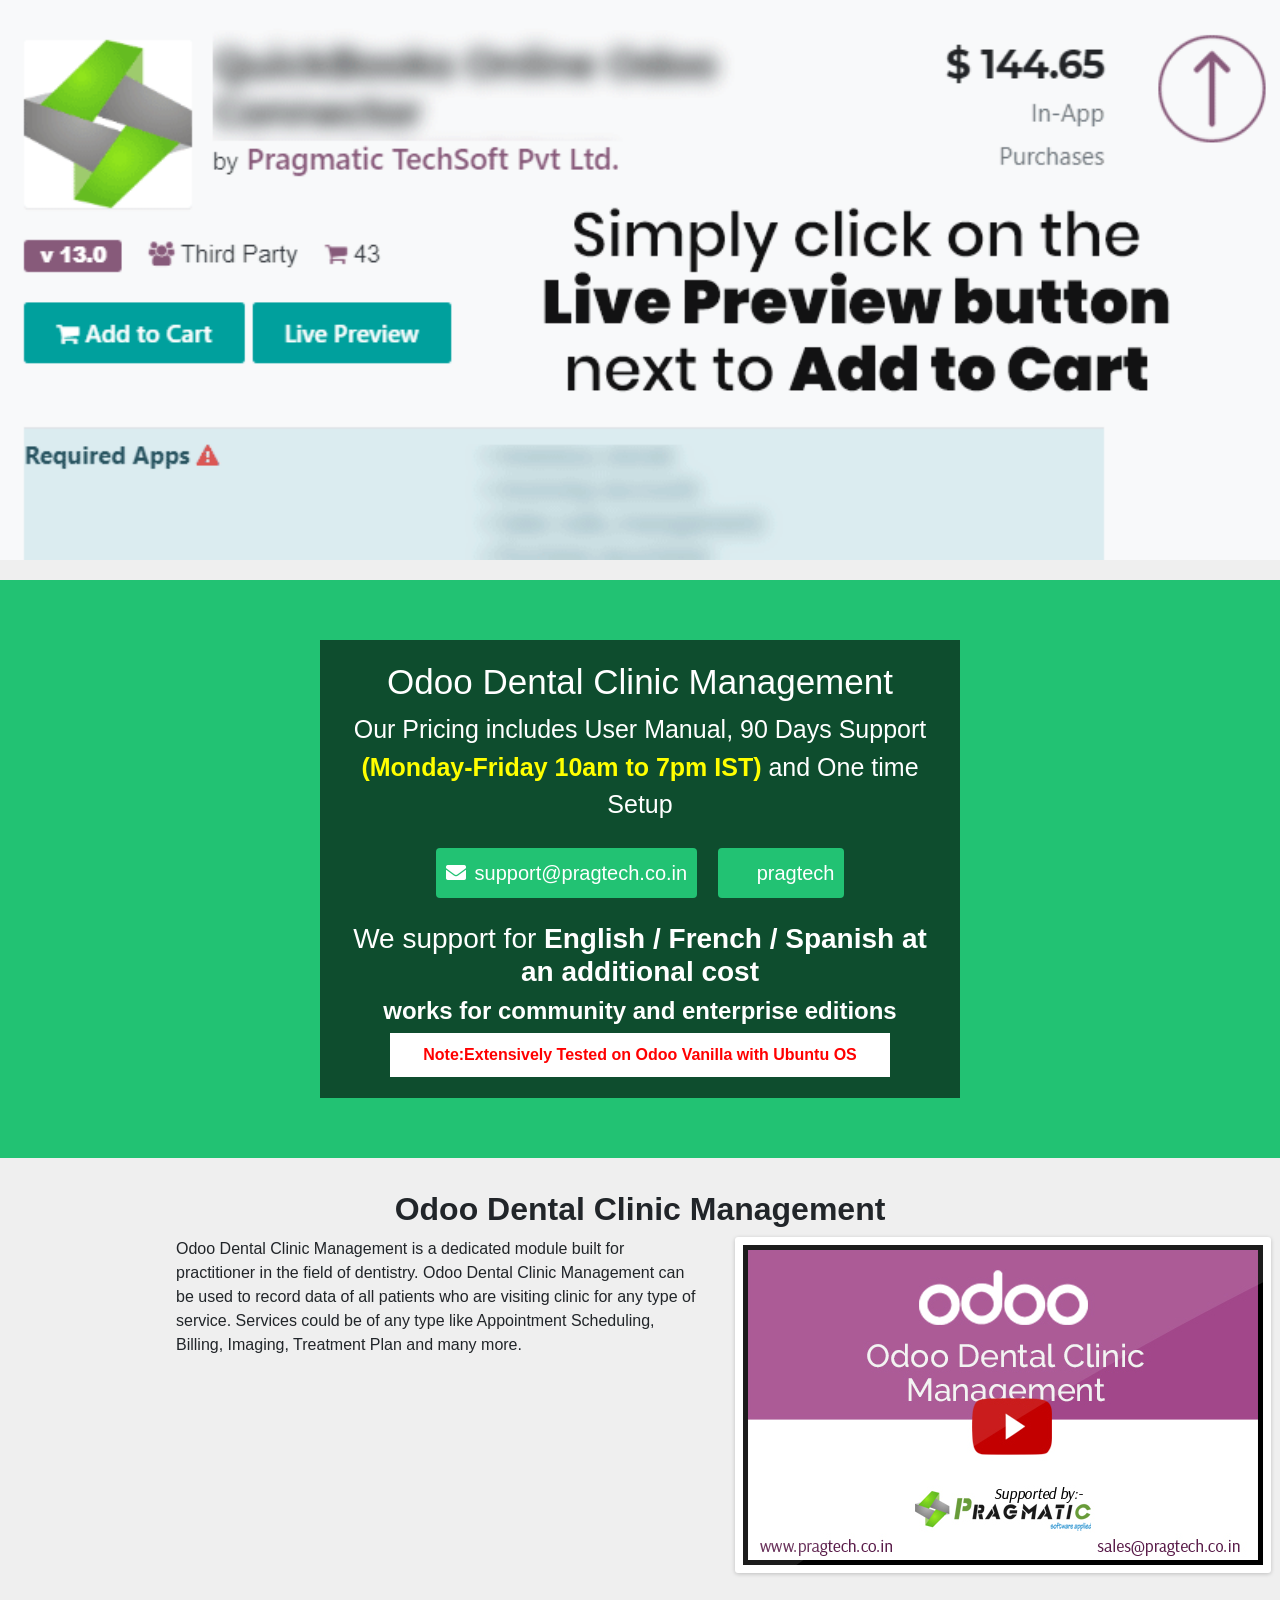
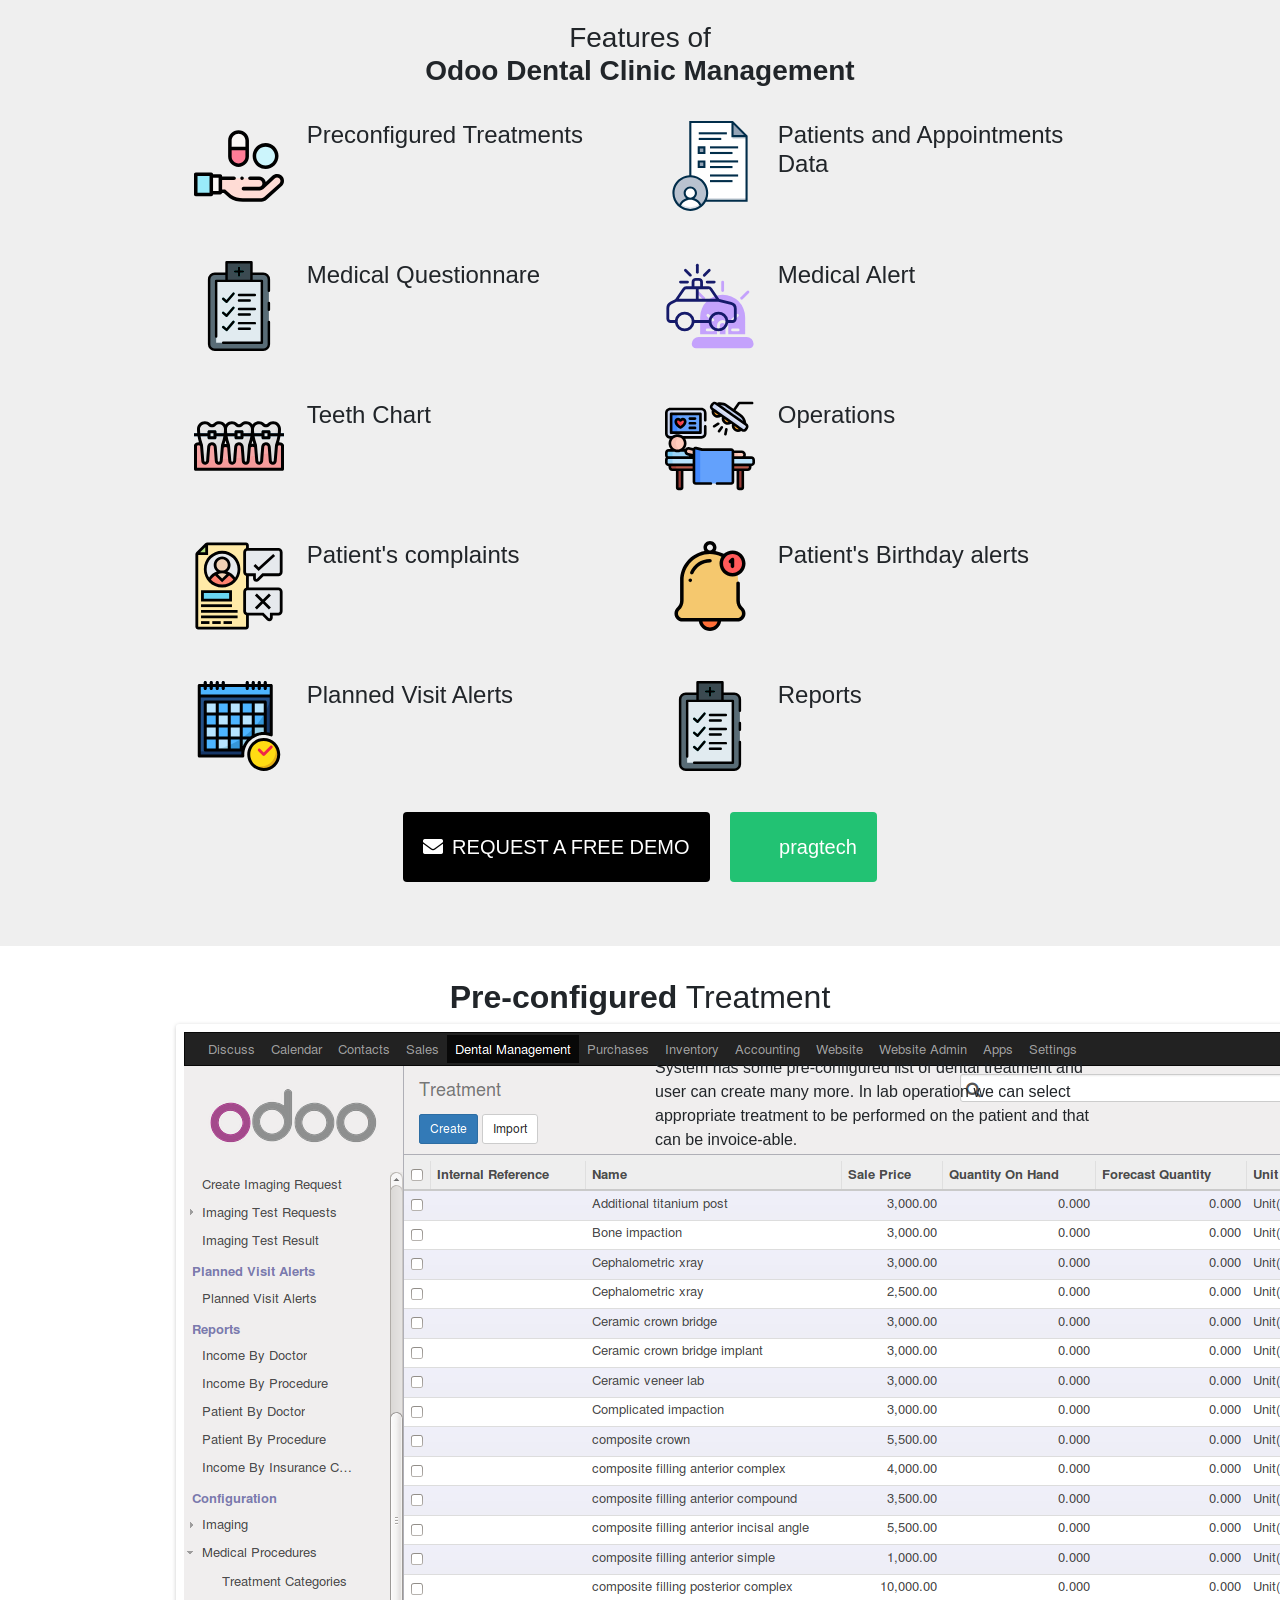
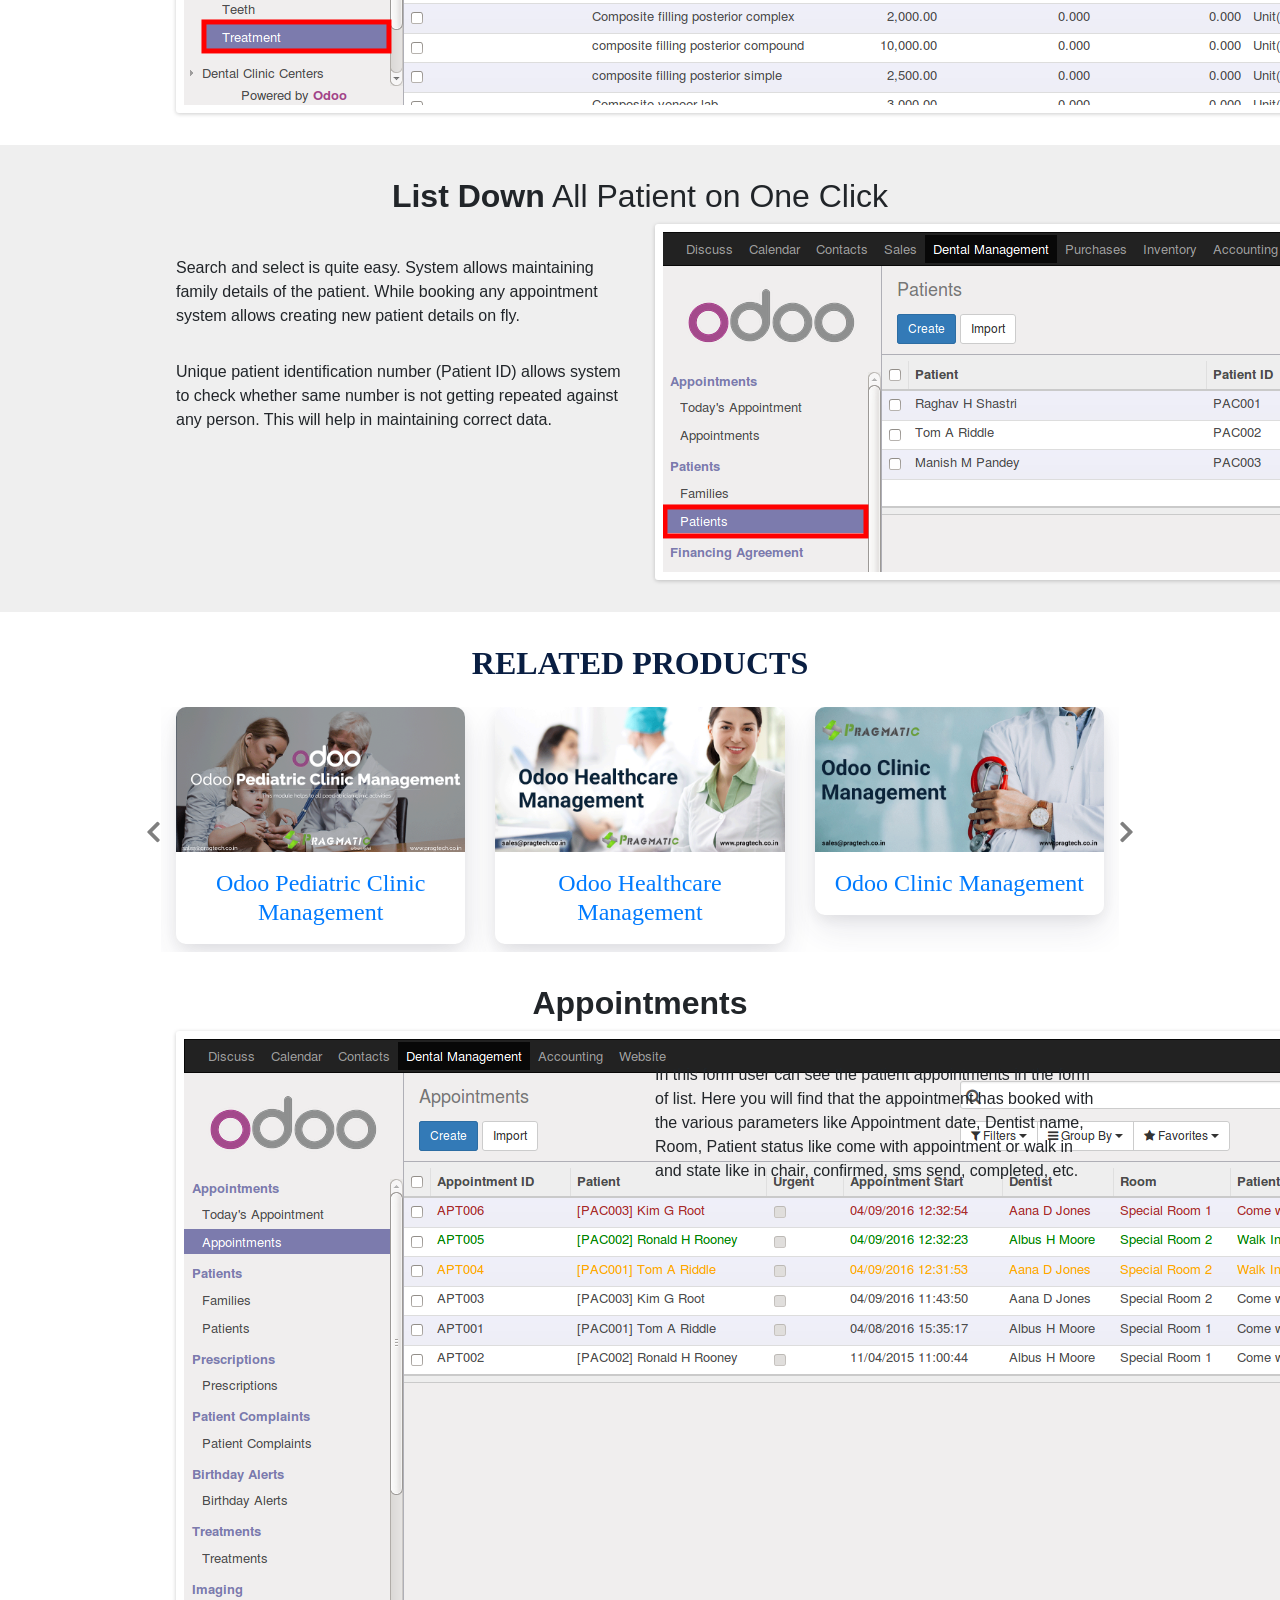
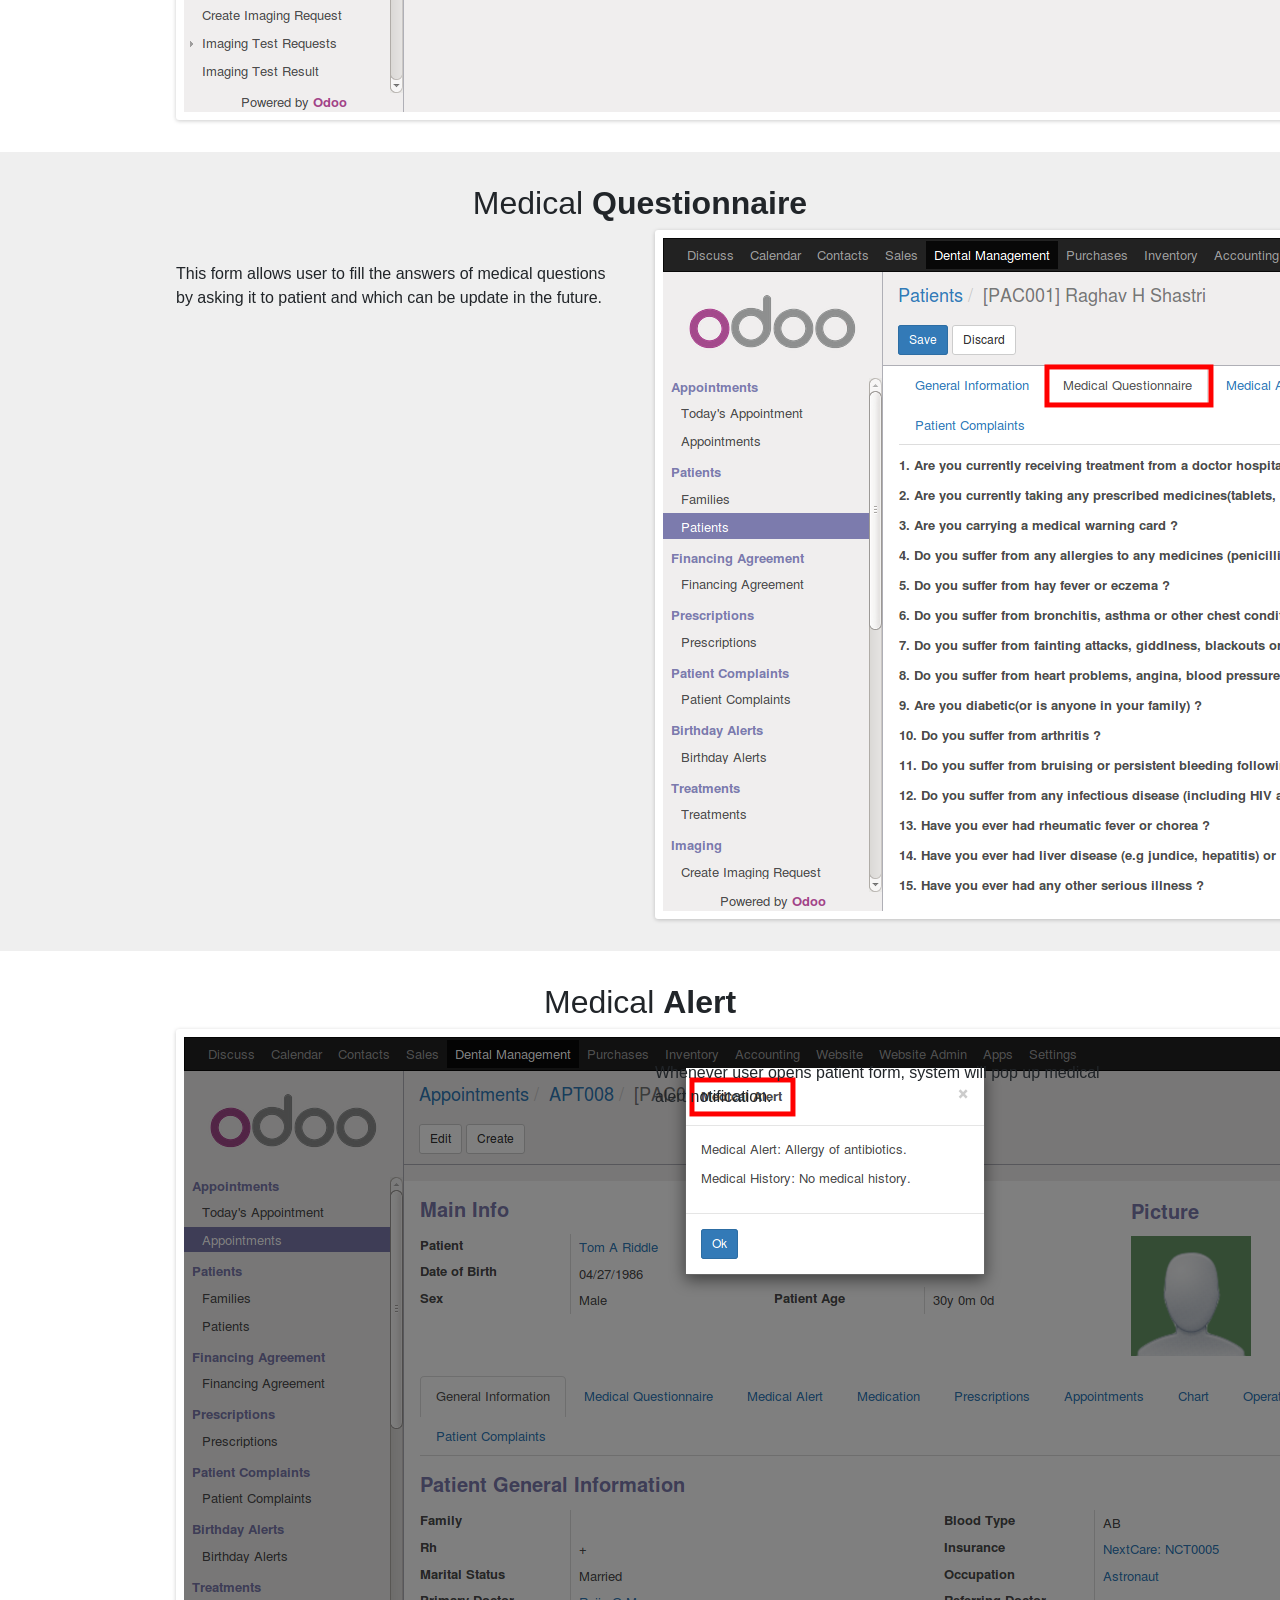
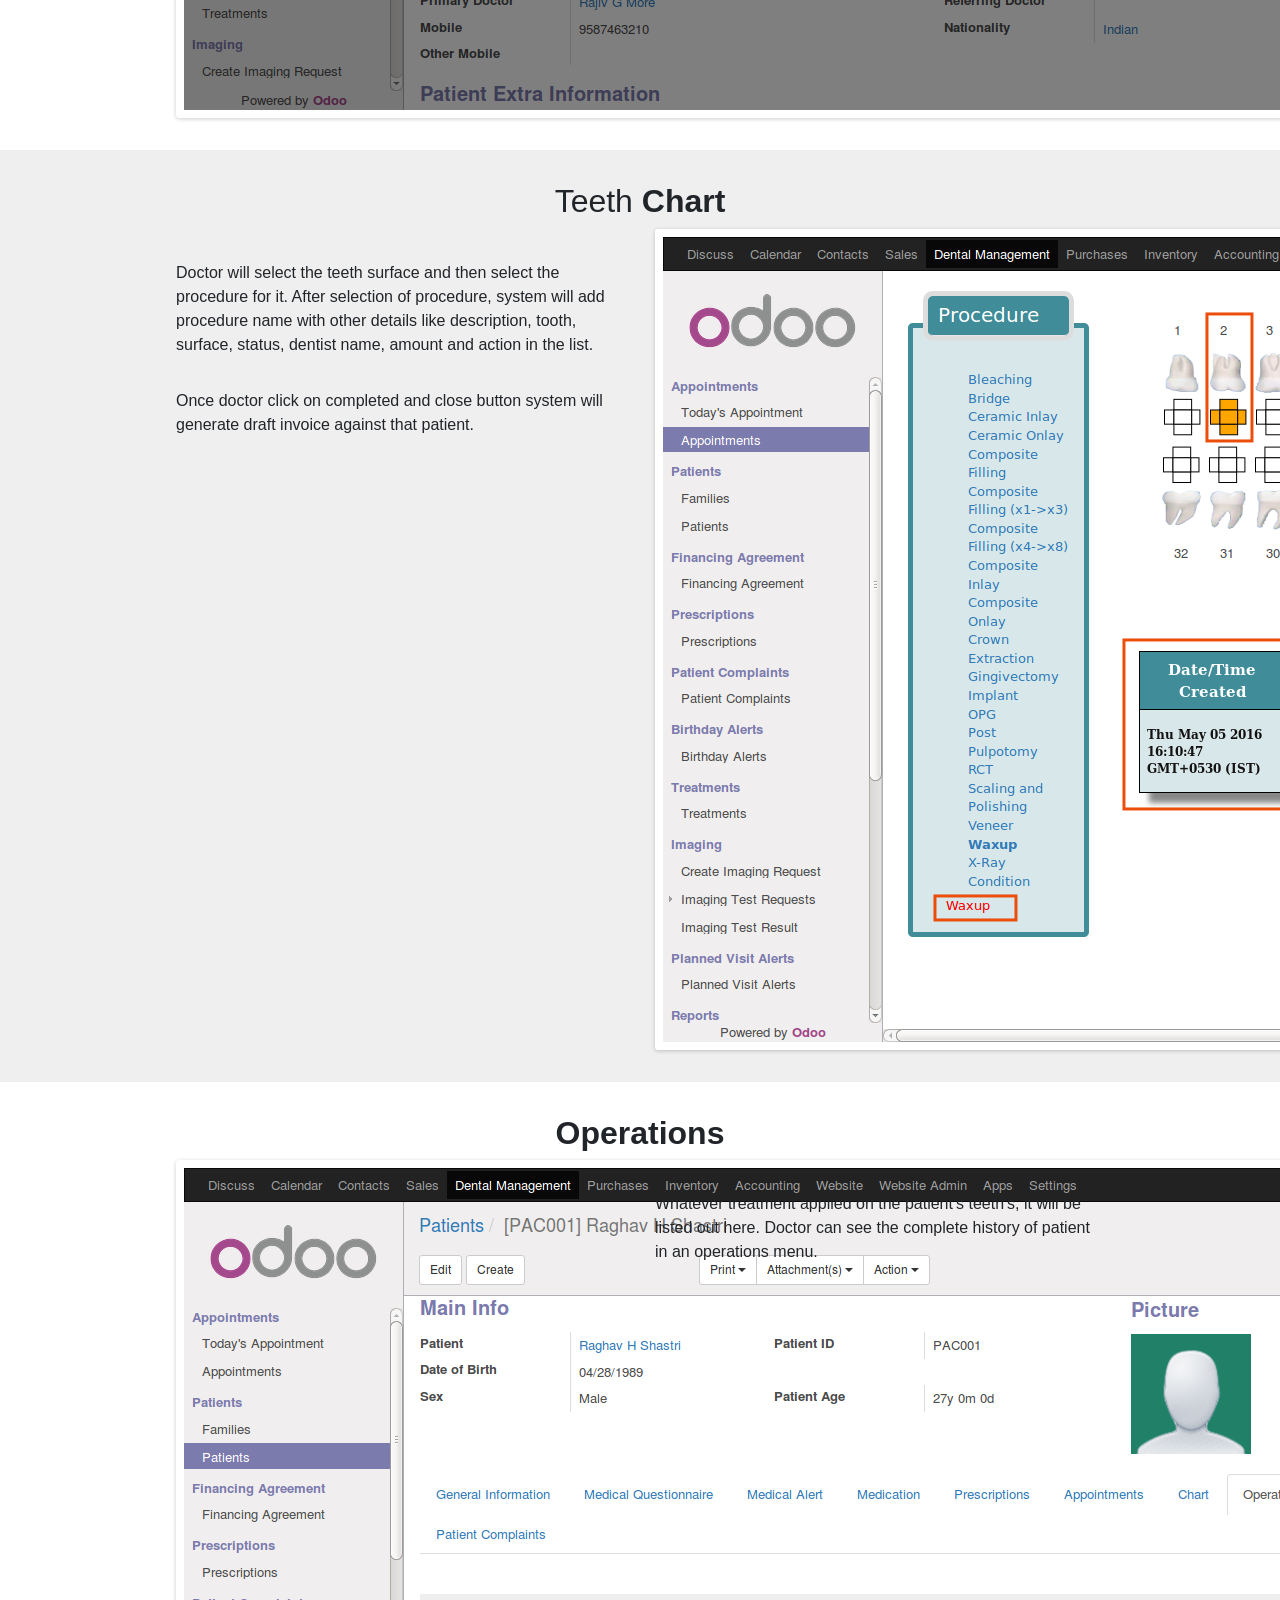
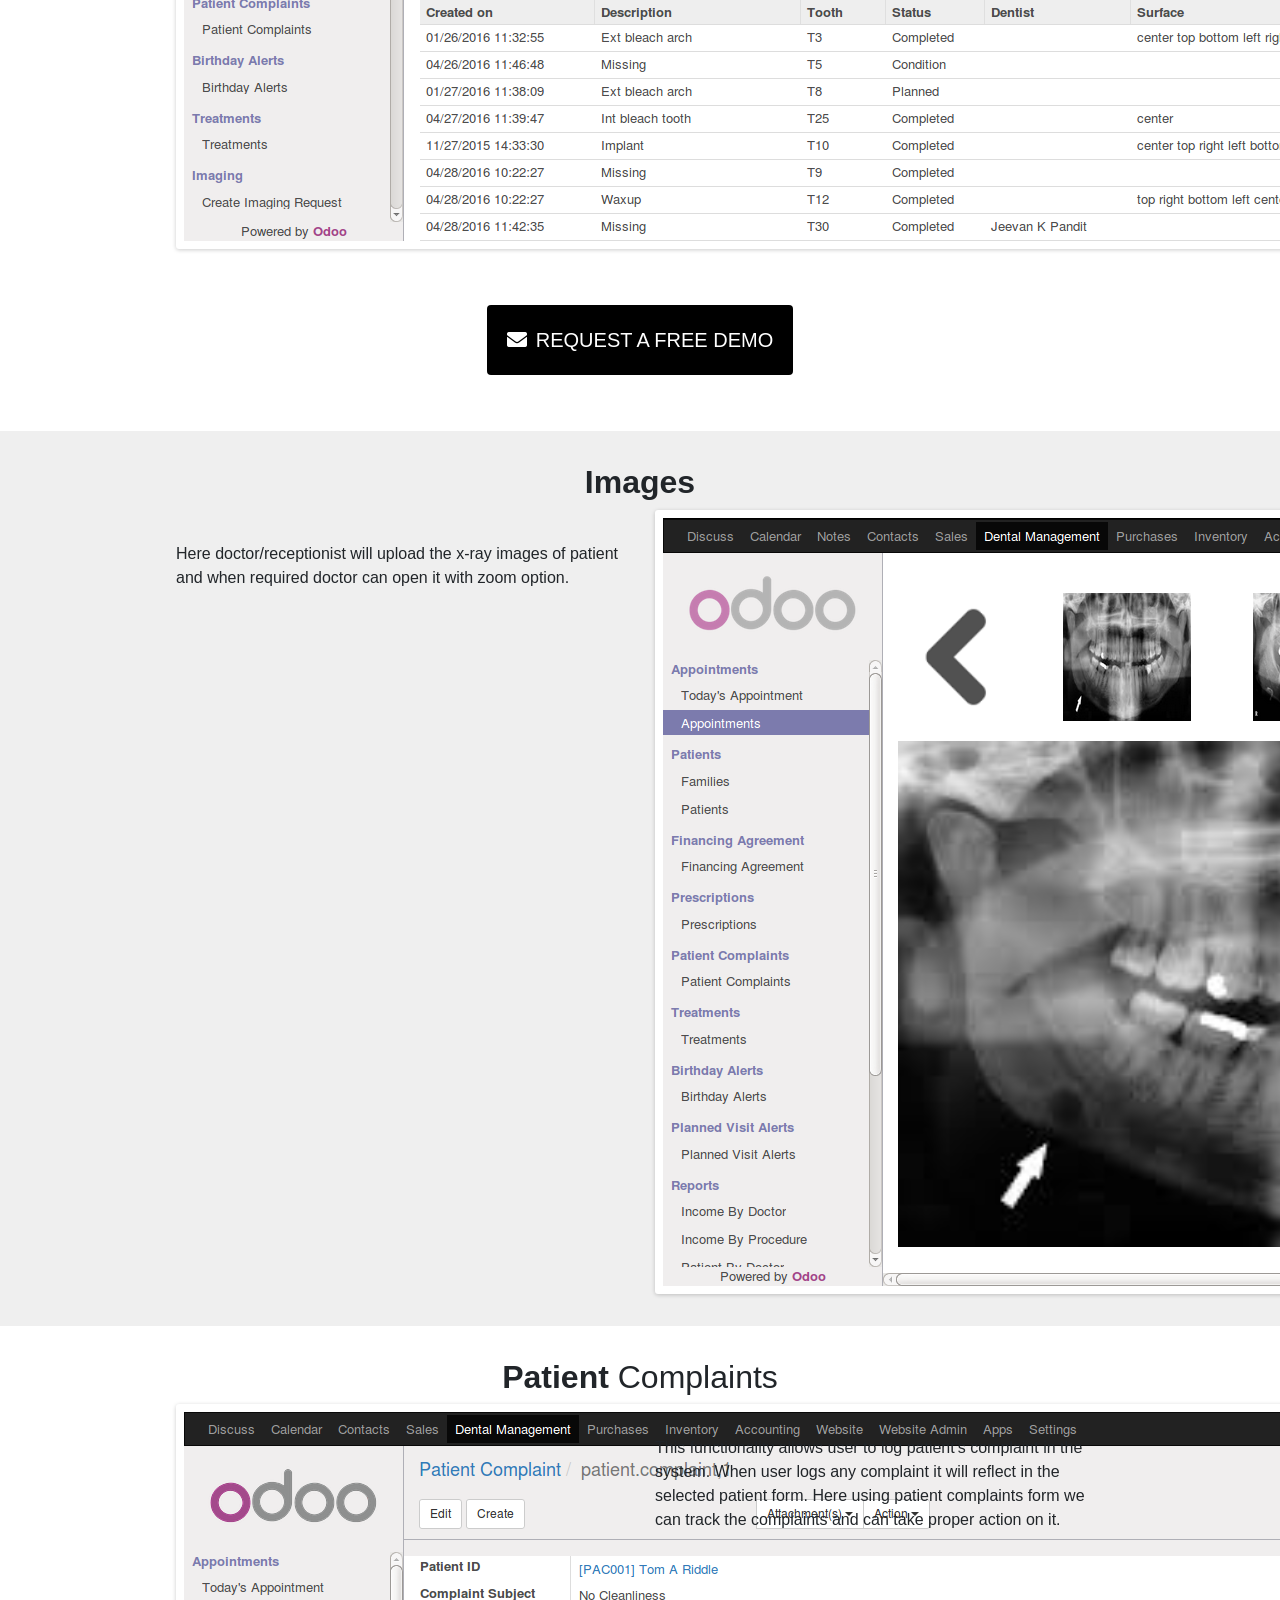
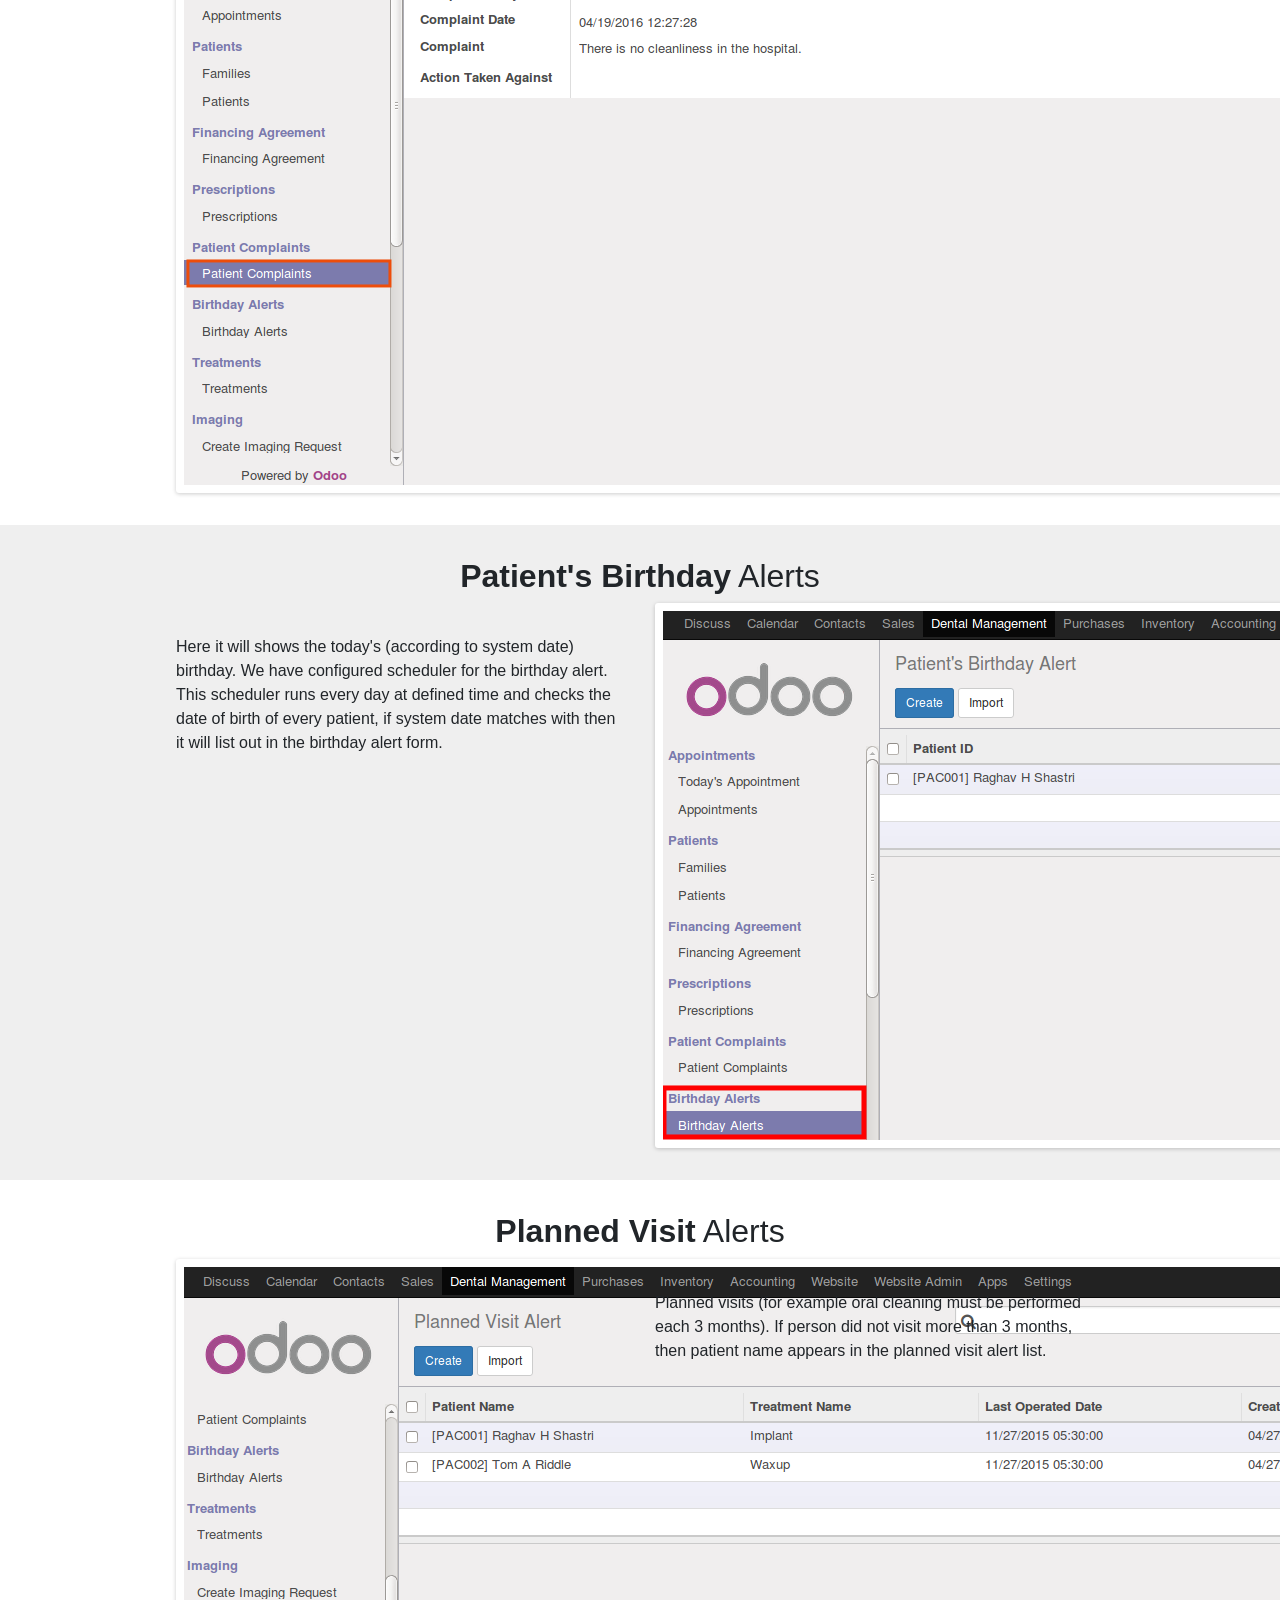
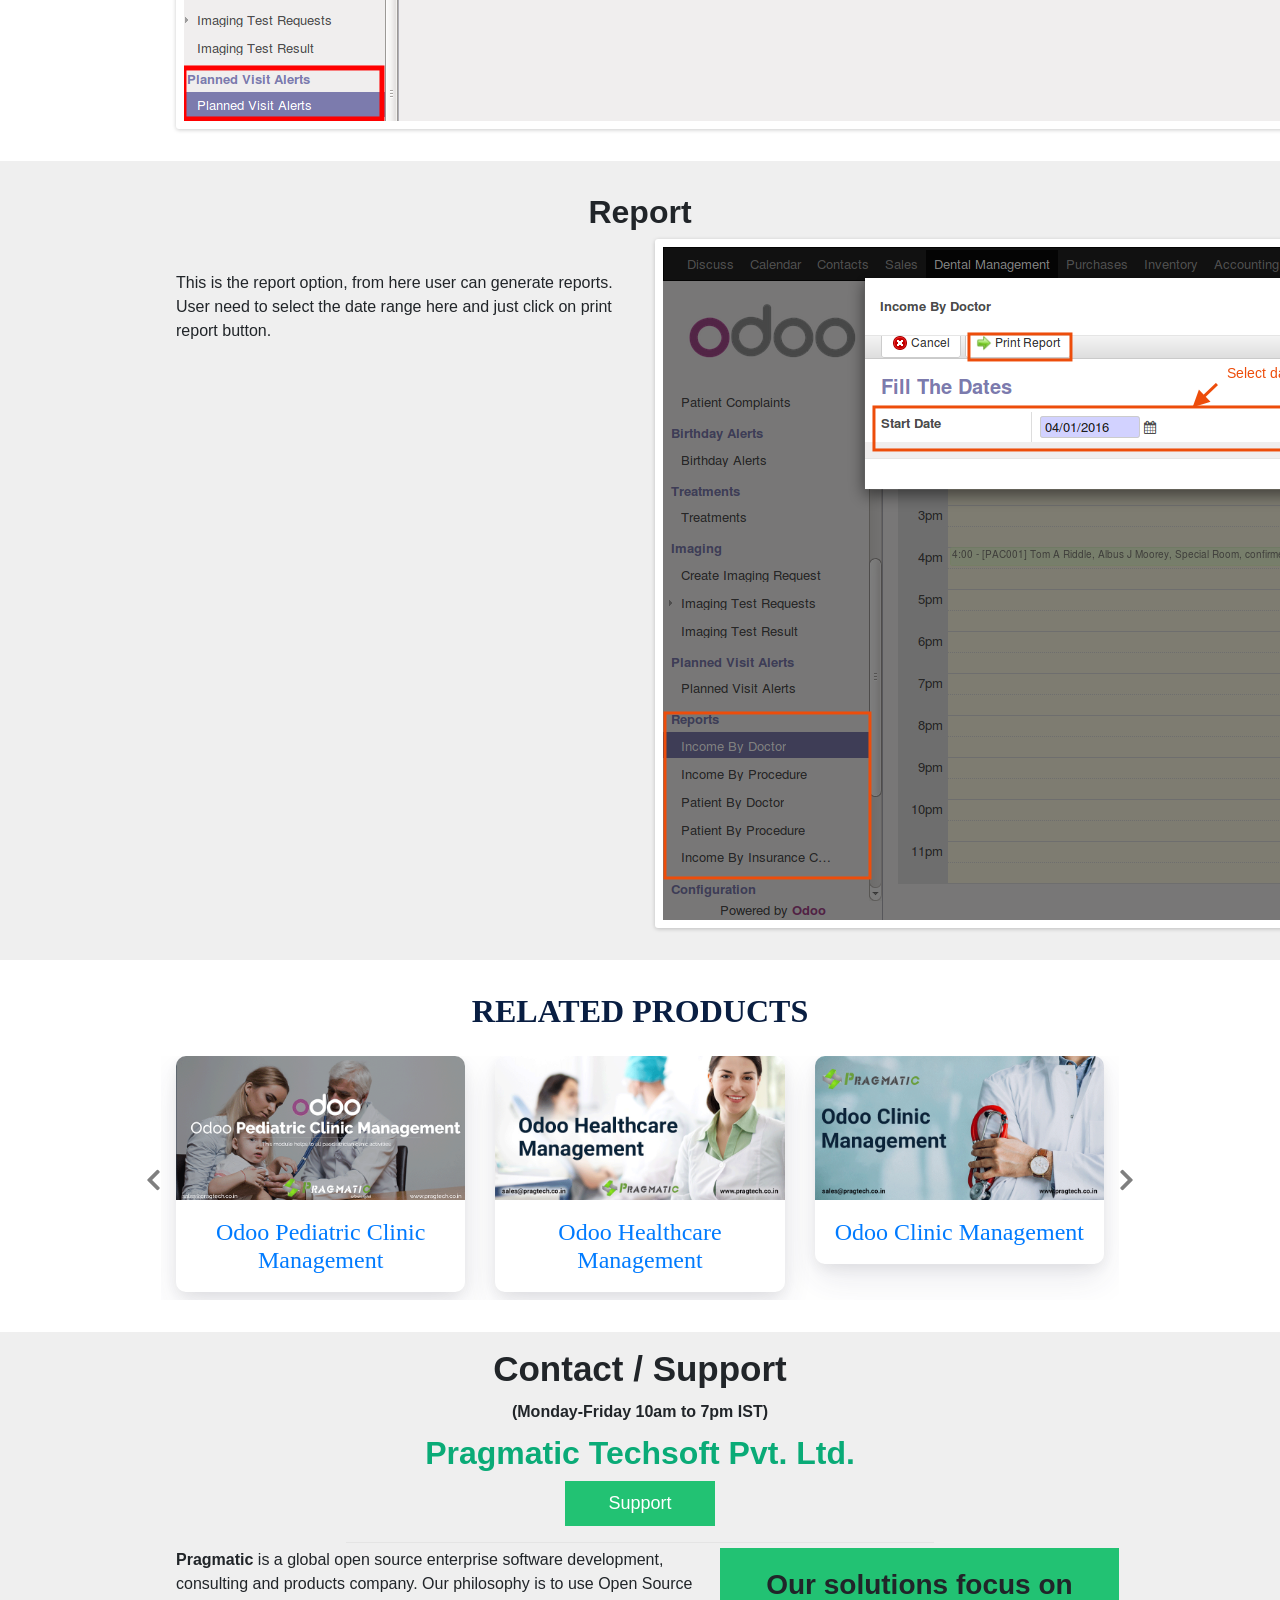
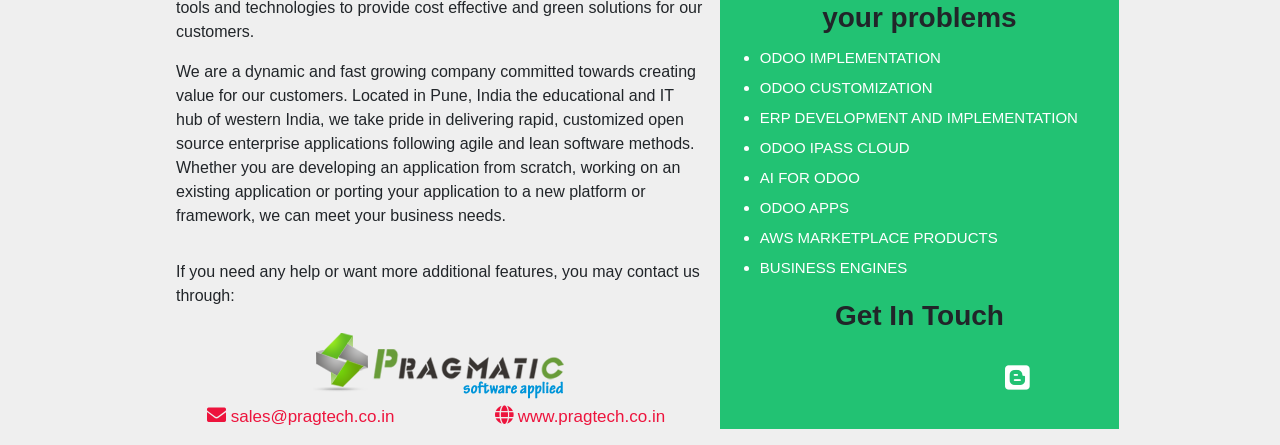
<file: pragtech_dental_management/static/description/index.html>
<!doctype html>
<html>
<head>
<meta charset="utf-8">
<title>Untitled Document</title>
<link rel="stylesheet" href="https://maxcdn.bootstrapcdn.com/bootstrap/4.2.1/css/bootstrap.min.css">
<link rel="stylesheet" href="https://use.fontawesome.com/releases/v5.2.0/css/all.css" integrity="sha384-hWVjflwFxL6sNzntih27bfxkr27PmbbK/iSvJ+a4+0owXq79v+lsFkW54bOGbiDQ" crossorigin="anonymous">
<script src="https://ajax.googleapis.com/ajax/libs/jquery/3.5.1/jquery.min.js"></script>
<script src="https://maxcdn.bootstrapcdn.com/bootstrap/4.5.0/js/bootstrap.min.js"></script>
    

    <style>

/* /loempia/static/src/css/description.css defined in bundle 'web.assets_frontend' */
 .oe_styling_v8{font-family: "Open Sans", "Helvetica", Sans; font-weight: 300; color: #646464; background: white; font-size: 16px;} .oe_styling_v8 .oe_website_contents{background: whitesmoke; padding-bottom: 1px;} .oe_styling_v8 b{font-weight: 600;} .oe_styling_v8 a{color: #21B799; text-decoration: none;} .oe_styling_v8 a.btn{color: white;} .oe_styling_v8 .oe_title_font{font-family: "Lato", "Open Sans", "Helvetica", Sans;} .oe_styling_v8 .oe_page{background: white; overflow: hidden; -webkit-border-radius: 1px; -moz-border-radius: 1px; -ms-border-radius: 1px; -o-border-radius: 1px; border-radius: 1px; -webkit-box-shadow: 0 1px 3px rgba(0, 0, 0, 0.35); -moz-box-shadow: 0 1px 3px rgba(0, 0, 0, 0.35); box-shadow: 0 1px 3px rgba(0, 0, 0, 0.35);} .oe_styling_v8 .oe_emph{font-weight: 400;} .oe_styling_v8 .oe_dark{overflow: hidden; background: #efefef; box-shadow: none;} .oe_page{margin: 0px auto 64px auto; max-width: 992px;} .oe_row{width: 928px; margin-top: 16px; margin-bottom: 16px; margin-left: auto; margin-right: auto;} .oe_row.oe_fit{width: auto;} .oe_clearfix:after, .oe_row:after{content: "."; display: block; clear: both; visibility: hidden; line-height: 0; height: 0;} [class*='oe_span']{float: left; -webkit-box-sizing: border-box; -moz-box-sizing: border-box; box-sizing: border-box; padding: 0 16px;} .oe_span12{width: 928px;} .oe_span10{width: 773px;} .oe_span9{width: 696px;} .oe_span8{width: 618px;} .oe_span6{width: 464px;} .oe_span4{width: 309px;} .oe_span3{width: 232px;} .oe_span2{width: 154px;} [class*='oe_span'].oe_fit{padding-left: 0px !important; padding-right: 0px !important;} [class*='oe_span'].oe_right{float: right;} .oe_row.oe_flex [class*='oe_span']{display: inline-block; float: none; vertical-align: top; -webkit-box-sizing: border-box; -moz-box-sizing: border-box; box-sizing: border-box; padding: 0 16px; width: auto;} .oe_row.oe_flex .oe_span12{max-width: 928px;} .oe_row.oe_flex .oe_span10{max-width: 769px;} .oe_row.oe_flex .oe_span9{max-width: 692px;} .oe_row.oe_flex .oe_span8{max-width: 614px;} .oe_row.oe_flex .oe_span6{max-width: 460px;} .oe_row.oe_flex .oe_span4{max-width: 305px;} .oe_row.oe_flex .oe_span3{max-width: 228px;} .oe_row.oe_flex .oe_span2{max-width: 150px;} .oe_mb0{margin-bottom: 0px !important;} .oe_mb4{margin-bottom: 4px !important;} .oe_mb8{margin-bottom: 8px !important;} .oe_mb16{margin-bottom: 16px !important;} .oe_mb32{margin-bottom: 32px !important;} .oe_mb48{margin-bottom: 48px !important;} .oe_mb64{margin-bottom: 64px !important;} .oe_mt0{margin-top: 0px !important;} .oe_mt4{margin-top: 4px !important;} .oe_mt8{margin-top: 8px !important;} .oe_mt16{margin-top: 16px !important;} .oe_mt32{margin-top: 32px !important;} .oe_mt48{margin-top: 48px !important;} .oe_mt64{margin-top: 64px !important;} .oe_mb0{margin-bottom: 0px !important;} .oe_mb4{margin-bottom: 4px !important;} .oe_mb8{margin-bottom: 8px !important;} .oe_mb16{margin-bottom: 16px !important;} .oe_mb32{margin-bottom: 32px !important;} .oe_mb64{margin-bottom: 64px !important;} .oe_rightfit{padding-right: 0px !important;} .oe_leftfit{padding-left: 0px !important;} .oe_leftalign{text-align: left;} .oe_rightalign{text-align: right;} .oe_centeralign{text-align: center;} .oe_centered{margin-left: auto; margin-right: auto;} .oe_hidden{display: none !important; opacity: 0 !important;} .oe_invisible{visibility: hidden !important;} .oe_transparent{opacity: 0 !important;} .oe_spaced{margin-top: 32px; margin-bottom: 32px;} .oe_more_spaced{margin-top: 64px; margin-bottom: 64px;} .oe_padded{padding-top: 16px; padding-bottom: 16px;} .oe_more_padded{padding-top: 32px; padding-bottom: 32px;} .oe_button{position: relative; bottom: 0; display: inline-block; cursor: pointer; color: white; -webkit-user-select: none; -moz-user-select: none; user-select: none;} .oe_styling_v8 .oe_button, .oe_styling_v8 a.oe_button{padding: 8px 14px; background: #21B799; color: white; -webkit-transition-property: bottom, background; -moz-transition-property: bottom, background; -o-transition-property: bottom, background; transition-property: bottom, background; -webkit-transition-duration: 250ms; -moz-transition-duration: 250ms; -o-transition-duration: 250ms; transition-duration: 250ms;} .oe_styling_v8 .oe_button:hover, .oe_styling_v8 a.oe_button:hover, .oe_styling_v8 .oe_button:active, .oe_styling_v8 a.oe_button:active{background: #1b9f85;} .oe_styling_v8 .oe_button.oe_big, .oe_styling_v8 a.oe_button.oe_big{font-size: 24px;} .oe_styling_v8 .oe_button.oe_bigger, .oe_styling_v8 a.oe_button.oe_bigger{font-size: 32px;} .oe_styling_v8 .oe_button.oe_small, .oe_styling_v8 a.oe_button.oe_small{font-size: 13px; padding: 2px 4px;} .oe_styling_v8 .oe_button.oe_medium, .oe_styling_v8 a.oe_button.oe_medium{padding: 5px 12px; font-size: 16px;} .oe_styling_v8 .oe_button.oe_tacky, .oe_styling_v8 a.oe_button.oe_tacky{background: #34495E;} .oe_styling_v8 .oe_button.oe_tacky:hover, .oe_styling_v8 a.oe_button.oe_tacky:hover, .oe_styling_v8 .oe_button.oe_tacky:active, .oe_styling_v8 a.oe_button.oe_tacky:active{background: #253544;} .oe_styling_v8 .oe_button.oe_disabled, .oe_styling_v8 a.oe_button.oe_disabled{background: #c8c8c8; cursor: default;} .oe_styling_v8 .oe_button.oe_disabled:hover, .oe_styling_v8 a.oe_button.oe_disabled:hover, .oe_styling_v8 .oe_button.oe_disabled:active, .oe_styling_v8 a.oe_button.oe_disabled:active{background: #c8c8c8;} .oe_styling_v8.oe_styling_black .oe_button{-webkit-box-shadow: 0px 2px 0px #463555; -moz-box-shadow: 0px 2px 0px #463555; box-shadow: 0px 2px 0px #463555;} .oe_styling_v8{} .oe_styling_v8 .oe_input{padding: 4px 7px; border-radius: 3px; border: solid 1px #d6d6d6; box-shadow: 0px 2px #e6e6e6; background: #fafafa; font-weight: 300; outline: none; -webkit-transition: all 150ms linear; -moz-transition: all 150ms linear; -o-transition: all 150ms linear; transition: all 150ms linear;} .oe_styling_v8 .oe_input:focus{border: solid 1px #969696; box-shadow: 0px 2px #d2d2d2;} .oe_styling_v8 .oe_input.oe_valid{background: #f2ffec; border-color: #b1ebb6; box-shadow: 0px 2px #e1f8e1; color: #0f610f;} .oe_styling_v8 .oe_input.oe_invalid{background: #fff2f2; border-color: #ebb1b1; box-shadow: 0px 2px #f8e1e1; color: #610f0f;} .oe_styling_v8 .oe_input.oe_big{padding: 8px 14px;} .oe_styling_v8 .oe_input_label{font-weight: 300; font-size: 16px;} .oe_styling_v8 .oe_input_label.oe_big{font-size: 20px;} .oe_styling_v8 .oe_textarea{width: 300px; height: 80px;} .oe_styling_v8 .oe_form_layout_table{width: 100%;} .oe_styling_v8 .oe_form_layout_table td{padding-bottom: 16px;} .oe_styling_v8 .oe_form_layout_table td:first-child{text-align: right; padding-right: 16px;} .text-alpha{color: #A24689 !important;} .oe_styling_v8 .oe_slogan{color: #333333; font-family: "Lato", "Open Sans", "Helvetica", Sans; margin-top: 32px; margin-bottom: 32px; text-align: center;} .oe_styling_v8 h1.oe_slogan{font-size: 64px; font-weight: 900; margin-top: 48px; margin-bottom: 48px;} .oe_styling_v8 h2.oe_slogan{font-size: 40px; font-weight: 300;} .oe_styling_v8 h3.oe_slogan{font-size: 26px; font-weight: 300; filter: progid:DXImageTransform.Microsoft.Alpha(Opacity=50); opacity: 0.5;} .oe_styling_v8 h4.oe_slogan{font-size: 24px; font-weight: 300;} .oe_styling_v8 h4.oe_slogan:before, .oe_styling_v8 h4.oe_slogan:after{margin: 0 20px; content: ""; display: inline-block; width: 100px; height: 0px; border-top: solid 1px; vertical-align: middle; filter: progid:DXImageTransform.Microsoft.Alpha(Opacity=30); opacity: 0.3;} .oe_styling_v8 h5.oe_slogan{font-weight: 300;} .oe_styling_v8 h2.oe_slogan + h3.oe_slogan{margin-top: -28px;} .oe_quote{margin: 8px; padding: 16px; background: rgba(0, 0, 0, 0.02); border: solid 1px rgba(0, 0, 0, 0.06); -webkit-border-radius: 2px; -moz-border-radius: 2px; -ms-border-radius: 2px; -o-border-radius: 2px; border-radius: 2px;} .oe_quote .oe_q, .oe_quote q{margin: 10px; display: block; font-style: italic; text-align: center; font-size: 20px;} .oe_quote .oe_q:before, .oe_quote .oe_q:after, .oe_quote q:before, .oe_quote q:after{content: '"'; font-weight: 900; filter: progid:DXImageTransform.Microsoft.Alpha(Opacity=20); opacity: 0.2;} .oe_quote cite{display: block; font-style: normal; margin-top: 16px;} .oe_quote .oe_photo{float: left; -webkit-border-radius: 3px; -moz-border-radius: 3px; -ms-border-radius: 3px; -o-border-radius: 3px; border-radius: 3px; margin-right: 16px;} .oe_quote .oe_author{font-size: 20px; padding-top: 6px;} .oe_dark .oe_quote{background: white; border: 1px solid #f0f0ff;} .oe_picture{display: block; max-width: 84%; max-height: 400px; margin: 16px 8%;} .oe_screenshot{padding: 8px; background-color: white; -webkit-border-radius: 3px; -moz-border-radius: 3px; -ms-border-radius: 3px; -o-border-radius: 3px; border-radius: 3px; -webkit-box-shadow: 0px 1px 4px rgba(0, 0, 0, 0.2); -moz-box-shadow: 0px 1px 4px rgba(0, 0, 0, 0.2); box-shadow: 0px 1px 4px rgba(0, 0, 0, 0.2);} .oe_pic_ctr{position: relative;} .oe_pic_ctr > img.oe_picture{width: 100%; max-width: none; max-height: none; margin: 0;} .oe_pic_ctr > .oe_title{position: absolute; top: 15px; right: 38px;} .oe_styling_v8 .oe_pic_ctr > .oe_title{font-size: 64px; color: white; font-weight: 600; margin: 0; text-shadow: 0px 2px 0px #494949, 0px 2px 5px rgba(0, 0, 0, 0.33), 0px 0px 60px rgba(0, 0, 0, 0.22);} div.oe_demo{position: relative; border: 1px solid #dedede;} div.oe_demo span.oe_demo_play{top: 50%; left: 50%; width: 80px; height: 60px; margin-top: -30px; margin-left: -40px; display: block; position: absolute; background: url("/loempia/static/src/css/../img/layout/play-button.png") no-repeat left top transparent; pointer-events: none;} div.oe_demo img{max-width: 100%; width: 100%;} div.oe_demo div.oe_demo_footer{position: absolute; left: 0; background-color: rgba(162, 70, 137, 0.7); opacity: 0.85; bottom: -1px; width: 100%; padding-top: 7px; padding-bottom: 7px; color: white; font-size: 14px; font-weight: bold; border-bottom-left-radius: 3px; border-bottom-right-radius: 3px; pointer-events: none;} div.oe_demo:hover span.oe_demo_play{background: url("/loempia/static/src/css/../img/layout/play-button-over.png") no-repeat left top transparent;} .oe_styling_v8 .oe_container.oe_separator{height: 64px; margin-bottom: 16px; background: -webkit-gradient(linear, 50% 0%, 50% 100%, color-stop(0%, rgba(0, 0, 0, 0)), color-stop(100%, rgba(0, 0, 0, 0.02))); background: -webkit-linear-gradient(rgba(0, 0, 0, 0), rgba(0, 0, 0, 0.02)); background: -moz-linear-gradient(rgba(0, 0, 0, 0), rgba(0, 0, 0, 0.02)); background: -o-linear-gradient(rgba(0, 0, 0, 0), rgba(0, 0, 0, 0.02)); background: linear-gradient(rgba(0, 0, 0, 0), rgba(0, 0, 0, 0.02)); -webkit-box-shadow: 0px -3px 10px -5px rgba(0, 0, 0, 0.1) inset; -moz-box-shadow: 0px -3px 10px -5px rgba(0, 0, 0, 0.1) inset; box-shadow: 0px -3px 10px -5px rgba(0, 0, 0, 0.1) inset; overflow-y: hidden;} .oe_row_tabs{text-align: center; margin-top: 0px; margin-bottom: 0px; padding-top: 21px;} .oe_row_tab{position: relative; min-width: 120px; padding: 8px; font-size: 20px; display: inline-block; margin: 0px -2px; border-top-left-radius: 4px; border-top-right-radius: 4px; border: solid 1px rgba(0, 0, 0, 0.1); border-bottom: none; background: #fafafa; background-image: +linear-gradient(rgba(0, 0, 0, 0), rgba(0, 0, 0, 0.02)); box-shadow: 0px -3px 10px -5px rgba(0, 0, 0, 0.1) inset; cursor: pointer; -webkit-transition: all 250ms linear; -moz-transition: all 250ms linear; -o-transition: all 250ms linear; transition: all 250ms linear;} .oe_row_tab:hover{padding-bottom: 12px; top: -4px; background-color: white;} .oe_row_tab.oe_active{background-color: white; background-image: none; box-shadow: none; border-top-color: #8272b6; border-top-width: 2px; cursor: default;} .oe_row_tab.oe_active:hover{padding-bottom: 8px; top: 0asx;} .oe_calltoaction{height: 32px; margin-top: -32px; position: relative;} 



	.oe_styling_v8 .oe_slogan {
    color: #333333;
    font-family: "Lato", "Open Sans", "Helvetica", Sans;
    margin-top: 32px;
    margin-bottom: 32px;
    text-align: center;
}
	
	.oe_slogan{text-align: center}
	
 .oe_dark {
    overflow: hidden;
    background: #efefef;
    box-shadow: none;
}
	
.oe_styling_v8 .oe_dark {
    overflow: hidden;
    background: #efefef;
    box-shadow: none;
}	
	
	
</style>    
</head>	
    
  <!--Gif Section Start-->
<section id="learn_more" class="oe_container oe_dark" style=" padding-bottom:20px; ">
  <div class="col-md-12 col-sm-12 col-xs-12 padding-none text-center mb32" style="padding:0px;">
    <div> <img class="img img-responsive" style="max-width:100%; width:100%" src="Design-gif-for-Appstore.gif"> </div>
  </div>
</section>
<!--Gif Section End-->    

<div class="odooapps_main">
         
 <!--Banner Section Start-->
<section class="oe_container oe_dark">
  <div class="xero_bg pt80 pb64" style="background-color:rgb(34, 194, 115); background-size: cover; background-position: center center; height:auto; padding-top:60px; padding-bottom:60px;">
    <div class="col-sm-6 col-md-6 col-xs-12 offset-md-3 offset-sm-3" style="background-color: rgba(0, 0, 0, 0.6);
    padding: 21px;
    text-align: center;">
      <h3 style="color:#fff; font-size: 35px;font-weight: 500;">Odoo Dental Clinic Management</h3>
      
      <!--<p>Business organizations uses different software specifically to different department activities eg : XERO Accounting system is used to keep online records of Invoices and its payment.</p>-->
      
      <p style="color: #fff; font-size: 25px;">Our Pricing includes User Manual, 90 Days Support <span style="
    color: #ff0;"><b>(Monday-Friday 10am to 7pm IST)</b></span> and One time Setup</p>
    <p>
        <a class="btn m-2" href="mailto:support@pragtech.co.in" style="background-color:#22c273; padding:9px; color:#fff; font-size:20px;"><i class="fa fa-envelope" style="padding-right:9px"></i>support@pragtech.co.in</a>
          
        <a class="btn m-2" href="skype:pragtech?call" style="background-color:#22c273; padding:9px; color:#fff; font-size:20px;"><i class="fa fa-skype" style="padding-right:9px"></i>pragtech</a>
    </p>
      <h3 style="color: #fff; margin-top:5px; ">We support for <b>English / French / Spanish at an additional cost</b></h3>
      <h4 style="color: #fff; font-weight:900;">works for community and enterprise editions </h4>
      
      <!--<a class="btn  red-btn btn-lg" target="_blank"
               href="http://www.blog.pragtech.co.in/odoo-quickbooks-desktop-connector/" style="background-color: #ff0000;
    border-radius: 0px;
    color: #000; text-transform:uppercase; font-size:18px; margin-bottom:15px;">Learn More</a>
            <a class="btn yellow-btn btn-lg" style="background-color:#ffff00;
    border-radius: 0px;
    color: #000; text-transform:uppercase; font-size:18px; margin-bottom:15px;" target="_blank"
               href="http://www.pragtech.co.in/company/proposal-form.html?id=103&name=quickbook-connector">View Demo </a>


            <a class="btn yellow-btn btn-lg"
               style="background-color:#22c273; border-radius: 0px; color: #000;  font-size:18px; margin-bottom: 15px; width:150px;"
               target="_blank" href="https://www.pragtech.co.in/company/proposal-form.html?id=310&name=support-odoo-quickbooks-desktop-connector">Support</a>-->
      
      <div style="background-color: #fff; color: red; font-weight: 800; padding: 10px; max-width: 500px; margin: auto;">Note:Extensively Tested on Odoo Vanilla with Ubuntu OS</div>
    </div>
  </div>
</section>
<!--Banner Section End-->        
         
         
         
         
         
  <section class="oe_container oe_dark">
    <div class="oe_row oe_spaced" style="max-width:100%;">
		
		<!--<div class="col-md-8 col-sm-8 col-xs-12 offset-md-2 offset-sm-2 padding-none text-center mt32 mb32">
			<a href="https://www.pragtech.co.in/company/proposal-form.html?id=309&name=v13-odoo-dental-management" target="_blank">
				<img class="img-responsive" src="Odoo13-Launch-Advertising.gif" style="width:80%;">
			</a>
		</div>-->
		
       <h2 class="oe_slogan"><b>Odoo Dental Clinic Management</b></h2>
       
	<div class="row">	
        <div class="col-md-7 col-sm-7 col-xs-12">
            <p="oe_mt32">
Odoo Dental Clinic Management is a dedicated module built for practitioner in the field of dentistry. Odoo Dental Clinic Management can be used to record data of all patients who are visiting clinic for any type of service. Services could be of any type like Appointment Scheduling, Billing, Imaging, Treatment Plan and many more.
            </p>
        </div>
        
        <div class="col-md-5 col-sm-5 col-xs-12">
           <a href="https://www.youtube.com/watch?v=R4cuhk_WdVw"><img class="oe_screenshot img-responsive" src="dental-screencast.jpg"></a>
		</div>
    </div>
        
        
   <div class="row pl-2 pr-2">
    
    <h3 class="mt-5" style="width: 100%; text-align: center;">Features of<br/> <b>Odoo Dental Clinic Management</b></h3>
    
    
    
<div class="col" style="margin: 10px; padding-top: 15px; padding-bottom: 15px;">
				<div class="row">
					<div class="col-md-3 text-center mb-4 mb-md-0">
						<img class="img img-responsive" style="width:90px;" src="img/treatment.svg">
					</div>
					<div class="col-md-9 text-center text-md-left" >
					  <h4>Preconfigured Treatments</h4>
					</div>
				</div>
			</div>
            
            
<div class="col" style="margin: 10px; padding-top: 15px; padding-bottom: 15px;">
				<div class="row">
					<div class="col-md-3 text-center mb-4 mb-md-0">
						<img class="img img-responsive" style="width:90px;" src="img/appointment-data.svg">
					</div>
					<div class="col-md-9 text-center text-md-left" >
						<h4>Patients and Appointments Data</h4>
					</div>
				</div>
			</div>
		</div>     
        
  <div class="row pl-2 pr-2">
    
<div class="col" style="margin: 10px; padding-top: 15px; padding-bottom: 15px;">
				<div class="row">
					<div class="col-md-3 text-center mb-4 mb-md-0">
						<img class="img img-responsive" style="width:90px;" src="img/questionnare.svg">
					</div>
					<div class="col-md-9 text-center text-md-left" >
					  <h4>Medical Questionnare</h4>
					</div>
				</div>
			</div>
            
            
<div class="col" style="margin: 10px; padding-top: 15px; padding-bottom: 15px;">
				<div class="row">
					<div class="col-md-3 text-center mb-4 mb-md-0">
						<img class="img img-responsive" style="width:90px;" src="img/medical-alert.svg">
					</div>
					<div class="col-md-9 text-center text-md-left" >
						<h4>Medical Alert</h4>
					</div>
				</div>
			</div>
		</div>      
        
        
  <div class="row pl-2 pr-2">
    
<div class="col" style="margin: 10px; padding-top: 15px; padding-bottom: 15px;">
				<div class="row">
					<div class="col-md-3 text-center mb-4 mb-md-0">
						<img class="img img-responsive" style="width:90px;" src="img/dental-chart.svg">
					</div>
					<div class="col-md-9 text-center text-md-left" >
					  <h4>Teeth Chart</h4>
					</div>
				</div>
			</div>
            
            
<div class="col" style="margin: 10px; padding-top: 15px; padding-bottom: 15px;">
				<div class="row">
					<div class="col-md-3 text-center mb-4 mb-md-0">
						<img class="img img-responsive" style="width:90px;" src="img/operation.svg">
					</div>
					<div class="col-md-9 text-center text-md-left" >
						<h4>Operations</h4>
					</div>
				</div>
			</div>
		</div>      
        
        
  <div class="row pl-2 pr-2">
    
<div class="col" style="margin: 10px; padding-top: 15px; padding-bottom: 15px;">
				<div class="row">
					<div class="col-md-3 text-center mb-4 mb-md-0">
						<img class="img img-responsive" style="width:90px;" src="img/complaint.svg">
					</div>
					<div class="col-md-9 text-center text-md-left" >
					  <h4>Patient's complaints</h4>
					</div>
				</div>
			</div>
            
            
<div class="col" style="margin: 10px; padding-top: 15px; padding-bottom: 15px;">
				<div class="row">
					<div class="col-md-3 text-center mb-4 mb-md-0">
						<img class="img img-responsive" style="width:90px;" src="img/patient-alert.svg">
					</div>
					<div class="col-md-9 text-center text-md-left" >
						<h4>Patient's Birthday alerts</h4>
					</div>
				</div>
			</div>
		</div>
        
        
    <div class="row pl-2 pr-2">
    
<div class="col" style="margin: 10px; padding-top: 15px; padding-bottom: 15px;">
				<div class="row">
					<div class="col-md-3 text-center mb-4 mb-md-0">
						<img class="img img-responsive" style="width:90px;" src="img/planned-visit.svg">
					</div>
					<div class="col-md-9 text-center text-md-left" >
					  <h4>Planned Visit Alerts</h4>
					</div>
				</div>
			</div>
            
            
<div class="col" style="margin: 10px; padding-top: 15px; padding-bottom: 15px;">
				<div class="row">
					<div class="col-md-3 text-center mb-4 mb-md-0">
						<img class="img img-responsive" style="width:90px;" src="img/reports.svg">
					</div>
					<div class="col-md-9 text-center text-md-left" >
						<h4>Reports</h4>
					</div>
				</div>
			</div>
		</div>    
        
        
        
        
        
        <div class="row">
  <div class="col-xs-12 col-sm-12 col-md-12 pl-5 pr-5 mt-2 mb-2" style="margin: auto;">
    <p style="text-align: center;"> <a class="btn m-2" href="mailto:support@pragtech.co.in" style="background-color:#000000;padding: 19px;color: #fff;font-size: 20px;border-radius: 4px;"><i class="fa fa-envelope" style="padding-right: 9px;"></i>REQUEST A FREE DEMO</a> <a class="btn m-2" href="skype:pragtech?call" style="background-color:#22c273; padding:19px; border-radius:4px; color:#fff; font-size:20px;"><i class="fa fa-skype" style="padding-right:9px"></i>pragtech</a></p>
  </div>
</div>
        
    </div>
</section>


<!--
<section class="oe_container">
    <div class="oe_row oe_spaced" style="max-width:100%;">
        <div class="col-md-4 col-sm-4 col-xs-12">
	        <div class="oe_centeralign oe_websiteonly">
	                <a style="margin-bottom:20px; font-size:22px;" target="_blank" href="http://www.pragtech.co.in/company/proposal-form.html?id=103&name=Odoo-Dental-Management" class="oe_button oe_big oe_tacky red_btn">Online Demo</a>
	        </div>
        </div>
        <div class="col-md-4 col-sm-4 col-xs-12">
	        <div class="oe_centeralign oe_websiteonly">
	            <a style="margin-bottom:20px; font-size:22px;" target="_blank" href="http://www.openerp.com/start?app=dental_management" class="oe_button oe_big oe_tacky yellow_btn">Start your <span class="oe_emph">free</span> trial</a>
	        </div>
        </div>
        <div class="col-md-4 col-sm-4 col-xs-12">
	        <div class="oe_centeralign oe_websiteonly">
	                <a style="margin-bottom:20px; font-size:22px;" target="_blank" href="http://pragtech.co.in/products/odoo-verticals/odoo-openerp-dental-clinic-management.html" class="oe_button oe_big oe_tacky blue_btn">Know More</a>
	        </div>
        </div>
    </div>
</section>
-->



<section class="oe_container">
    <div class="oe_row oe_spaced" style="max-width:100%;">
        <h2 class="oe_slogan"><b>Pre-configured</b> Treatment</h2>
        <h3 class="oe_slogan"></h3>
		
	<div class="row">	
        <div class="col-md-6 col-sm-6 col-xs-12">
            <div class="oe_row_img oe_centered">
                <img class="oe_screenshot img-responsive" src="Treatment_ListView.png">
            </div>
        </div>
        <div class="col-md-6 col-sm-6 col-xs-12">
            <p class="oe_mt32">
System has some pre-configured list of dental treatment and user can create many more. In lab operation we can select appropriate treatment to be performed on the patient and that can be invoice-able.
            </p>
        </div>
	</div>	
		
    </div>
</section>

<section class="oe_container oe_dark">
    <div class="oe_row oe_spaced" style="max-width:100%;">
        <h2 class="oe_slogan"><b>List Down</b> All Patient on One Click</h2>
	<div class="row">	
        <div class="col-md-6 col-sm-6 col-xs-12">
            <p  class="oe_mt32">
Search and select is quite easy. System allows maintaining family details of the patient. While booking any appointment system allows creating new patient details on fly. 
            </p>
            <p  class="oe_mt32">
            Unique patient identification number (Patient ID) allows system to check whether same number is not getting repeated against any person. This will help in maintaining correct data. 
            </p>
        </div>
        <div class="col-md-6 col-sm-6 col-xs-12">
            <div class="oe_row_img oe_centered">
                <img class="oe_screenshot img-responsive" src="patient_list.png">
            </div>
        </div>
		</div>	
    </div>
</section>
    
    
    
    
<!--  Start Section For center slider -->    
    
<section class="oe_container">
  <div class="oe_container">    
   <div class="oe_row oe_spaced" style="max-width:100%;"> 
	<h2 style="color: #091E42;font-family: &quot;Montserrat&quot;;text-align: center;margin: 25px auto;text-transform: uppercase;" class="oe_slogan">
         <b>Related Products</b>
      </h2>

<div id="slide-top" class="row carousel slide mt64 mb32" data-ride="carousel">
   <!-- The slideshow -->
   <div class="carousel-inner">
      <div class="carousel-item active">
         <div class="col-xs-12 col-sm-4 col-md-4 mb16 mt16" style="float: left;">
            <a href="https://apps.odoo.com/apps/modules/13.0/odoo_pragtech_pediatric/" target="_blank">
               <div style="box-shadow: 0 15px 35px rgba(50, 50, 93, 0.1), 0 5px 15px rgba(0, 0, 0, 0.07);border-radius: 10px;">
                  <img class="img img-fluid center-block" style="border-top-left-radius: 10px;border-top-right-radius: 10px;" src="related-products/odoo_pragtech_pediatric.gif">
                  <h4 class="mt0" style="padding:6% 4%;text-align: center; width: 100%;overflow: hidden;text-overflow: ellipsis;font-family: Roboto-medium;">
                     Odoo Pediatric Clinic Management
                  </h4>
               </div>
            </a>
         </div>
		  
		  
		 <div class="col-xs-12 col-sm-4 col-md-4 mb16 mt16" style="float: left;">
            <a href="https://apps.odoo.com/apps/modules/13.0/pragtech_medical/" target="_blank">
               <div style="box-shadow: 0 15px 35px rgba(50, 50, 93, 0.1), 0 5px 15px rgba(0, 0, 0, 0.07);border-radius: 10px;">
                  <img class="img img-fluid center-block" style="border-top-left-radius: 10px;border-top-right-radius: 10px;" src="related-products/pragtech_medical.gif">
                  <h4 class="mt0" style="padding:6% 4%;text-align: center; width: 100%;overflow: hidden;text-overflow: ellipsis;font-family: Roboto-medium;">
                     Odoo Healthcare Management
                  </h4>
               </div>
            </a>
         </div>
		  
		  <div class="col-xs-12 col-sm-4 col-md-4 mb16 mt16" style="float: left;">
            <a href="https://apps.odoo.com/apps/modules/13.0/pragtech_clinic/" target="_blank">
               <div style="box-shadow: 0 15px 35px rgba(50, 50, 93, 0.1), 0 5px 15px rgba(0, 0, 0, 0.07);border-radius: 10px;">
                  <img class="img img-fluid center-block" style="border-top-left-radius: 10px;border-top-right-radius: 10px;" src="related-products/pragtech_clinic.gif">
                  <h4 class="mt0" style="padding:6% 4%;text-align: center;width: 100%;overflow: hidden;text-overflow: ellipsis;font-family: Roboto-medium;">
                     Odoo Clinic Management
                  </h4>
               </div>
            </a>
         </div>
		 
		 
		  
		 
	   </div>
	   
	   <div class="carousel-item">
		  
		 <div class="col-xs-12 col-sm-4 col-md-4 mb16 mt16" style="float: left;">
            <a href="https://apps.odoo.com/apps/modules/13.0/eye_management/" target="_blank">
               <div style="box-shadow: 0 15px 35px rgba(50, 50, 93, 0.1), 0 5px 15px rgba(0, 0, 0, 0.07);border-radius: 10px;">
                  <img class="img img-fluid center-block" style="border-top-left-radius: 10px;border-top-right-radius: 10px;" src="related-products/eye_management.gif">
                  <h4 class="mt0" style="padding:6% 4%;text-align: center;width: 100%;overflow: hidden;text-overflow: ellipsis;font-family: Roboto-medium;">
                     Odoo Eye Clinic <Management></Management>
                  </h4>
               </div>
            </a>
         </div>
		   


		   </div>
      </div>

   <!-- Left and right controls -->
   <a class="carousel-control-prev" href="#slide-top" data-slide="prev" style="left:-25px;width: 35px;color: #000;">
   <span class="carousel-control-prev-icon"><i class="fa fa-chevron-left" style="font-size:24px"></i></span>
   </a>
   <a class="carousel-control-next" href="#slide-top" data-slide="next" style="right:-25px;width: 35px;color: #000;">
   <span class="carousel-control-next-icon"><i class="fa fa-chevron-right" style="font-size:24px"></i></span>
   </a>
</div>
 </div>      
</div>
</section>    
<!--  END Section For center slider -->     
    
    
    
    


<section class="oe_container">
    <div class="oe_row oe_spaced" style="max-width:100%;">
        <h2 class="oe_slogan"><b>Appointments</b></h2>
	<div class="row">	
        <div class="col-md-6 col-sm-6 col-xs-12">
            <div class="oe_row_img oe_centered">
                <img class="oe_screenshot img-responsive" src="Appointment_List.png">
            </div>
        </div>
        <div class="col-md-6 col-sm-6 col-xs-12">
            <p class="oe_mt32">
In this form user can see the patient appointments in the form of list. Here you will find that the appointment has booked with the various parameters like Appointment date, Dentist name, Room, Patient status like come with appointment or walk in and state like in chair, confirmed, sms send, completed, etc.
            </p>
        </div>
		</div>	
		
    </div>
</section>

<section class="oe_container oe_dark">
    <div class="oe_row oe_spaced" style="max-width:100%;">
        <h2 class="oe_slogan">Medical <b>Questionnaire</b></h2>
	<div class="row">	
        <div class="col-md-6 col-sm-6 col-xs-12">
            <p class="oe_mt32">
            This form allows user to fill the answers of medical questions by asking it to patient and which can be update in the future.
            </p>
        </div>
        <div class="col-md-6 col-sm-6 col-xs-12">
            <div class="oe_row_img oe_centered">
                <img class="oe_screenshot img-responsive" src="Medical_Questionnaire.png">
            </div>
        </div>
		</div>
    </div>
</section>

<section class="oe_container">
    <div class="oe_row oe_spaced" style="max-width:100%;">
		<h2 class="oe_slogan">Medical <b>Alert</b></h2>
	<div class="row">	
        <div class="col-md-6 col-sm-6 col-xs-12">
            <div class="oe_row_img oe_centered">
                <img class="oe_screenshot img-responsive" src="Medical_Alert.png">
            </div>
        </div>
        <div class="col-md-6 col-sm-6 col-xs-12">
            <p class="oe_mt32">
Whenever user opens patient form, system will pop up medical alert notification.
            </p>
        </div>
		</div>	
    </div>
</section>

<section class="oe_container oe_dark">
    <div class="oe_row oe_spaced" style="max-width:100%;">
        <h2 class="oe_slogan">Teeth <b>Chart</b></h2>
	<div class="row">	
        <div class="col-md-6 col-sm-6 col-xs-12">
            <p class="oe_mt32">
            Doctor will select the teeth surface and then select the procedure for it. After selection of procedure, system will add procedure name with other details like description, tooth, surface, status, dentist name, amount and action in the list.
            </p>
            <p class="oe_mt32">
            Once doctor click on completed and close button system will generate draft invoice against that patient.
            </p>
        </div>
       <div class="col-md-6 col-sm-6 col-xs-12">
            <div class="oe_row_img oe_centered">
                <img class="oe_screenshot img-responsive" src="Teeth-Chart.png">
            </div>
        </div>
		</div>	
    </div>
</section>

<section class="oe_container">
    <div class="oe_row oe_spaced" style="max-width:100%;">
        <h2 class="oe_slogan"><b>Operations</b></h2>
	<div class="row">	
        <div class="col-md-6 col-sm-6 col-xs-12">
            <div class="oe_row_img oe_centered">
                <img class="oe_screenshot img-responsive" src="Operation.png">
            </div>
        </div>
        <div class="col-md-6 col-sm-6 col-xs-12">
            <p class="oe_mt32">
Whatever treatment applied on the patient's teeth's, it will be listed out here. Doctor can see the complete history of patient in an operations menu.
            </p>
        </div>
		</div>	
    </div>
    
    <!--Request Demo and Skype Start-->
<div class="mt-5 mb-5" style="margin: auto;">
  <p style="text-align: center;"> <a class="btn m-2" href="mailto:support@pragtech.co.in" style="background-color:#000000;padding: 19px;color: #fff;font-size: 20px;border-radius: 4px;"><i class="fa fa-envelope" style="padding-right: 9px;"></i>REQUEST A FREE DEMO</a></p>
</div>
<!--Request Demo and Skype End--> 
</section>

<section class="oe_container oe_dark">
    <div class="oe_row oe_spaced" style="max-width:100%;">
        <h2 class="oe_slogan"><b>Images</b></h2>
	<div class="row">	
        <div class="col-md-6 col-sm-6 col-xs-12">
            <p class="oe_mt32">
            Here doctor/receptionist will upload the x-ray images of patient and when required doctor can open it with zoom option.
            </p>
        </div>
        <div class="col-md-6 col-sm-6 col-xs-12">
            <div class="oe_row_img oe_centered">
                <img class="oe_screenshot img-responsive" src="Image_View.png">
            </div>
        </div>
		</div>	
    </div>
</section>

<section class="oe_container">
    <div class="oe_row oe_spaced" style="max-width:100%;">
        <h2 class="oe_slogan"><b>Patient</b> Complaints</h2>
	<div class="row">	
        <div class="col-md-6 col-sm-6 col-xs-12">
            <div class="oe_row_img oe_centered">
                <img class="oe_screenshot img-responsive" src="patient_complaint.png">
            </div>
        </div>
        <div class="col-md-6 col-sm-6 col-xs-12">
            <p class="oe_mt32">
This functionality allows user to log patient's complaint in the system. When user logs any complaint it will reflect in the selected patient form. Here using patient complaints form we can track the complaints and can take proper action on it.
            </p>
        </div>
		</div>	
    </div>
</section>

<section class="oe_container oe_dark">
    <div class="oe_row oe_spaced" style="max-width:100%;">
        <h2 class="oe_slogan"><b>Patient's Birthday</b> Alerts</h2>
	<div class="row">	
        <div class="col-md-6 col-sm-6 col-xs-12">
            <p class="oe_mt32">
            Here it will shows the today's (according to system date) birthday. We have configured scheduler for the birthday alert. This scheduler runs every day at defined time and checks the date of birth of every patient, if system date matches with then it will list out in the birthday alert form.
            </p>
        </div>
        <div class="col-md-6 col-sm-6 col-xs-12">
            <div class="oe_row_img oe_centered">
                <img class="oe_screenshot img-responsive" src="Birthday_Alert.png">
            </div>
        </div>
		</div>	
    </div>
</section>

<section class="oe_container">
    <div class="oe_row oe_spaced" style="max-width:100%;">
        <h2 class="oe_slogan"><b>Planned Visit</b> Alerts</h2>
	<div class="row">	
        <div class="col-md-6 col-sm-6 col-xs-12">
            <div class="oe_row_img oe_centered">
                <img class="oe_screenshot img-responsive" src="Planned_Visit_Alert.png">
            </div>
        </div>
        <div class="col-md-6 col-sm-6 col-xs-12">
            <p class="oe_mt32">
Planned visits (for example oral cleaning must be performed each 3 months). If person did not visit more than 3 months, then patient name appears in the planned visit alert list.
            </p>
        </div>
		</div>	
    </div>
</section>

<section class="oe_container oe_dark">
    <div class="oe_row oe_spaced" style="max-width:100%;">
        <h2 class="oe_slogan"><b>Report</b></h2>
	<div class="row">	
        <div class="col-md-6 col-sm-6 col-xs-12">
            <p class="oe_mt32">
            This is the report option, from here user can generate reports. User need to select the date range here and just click on print report button.
            </p>
        </div>
        <div class="col-md-6 col-sm-6 col-xs-12">
            <div class="oe_row_img oe_centered">
                <img class="oe_screenshot img-responsive" src="Report_Option.png">
            </div>
        </div>
		</div>	
    </div>
</section>

<!--<section class="oe_container">
	<h2 class="oe_slogan">Help and Support.</h2>
	<div class="oe_slogan">
	    <span class="fa fa-envelope fa-1x" style="color:#7c7bad;"></span>
	    <span><a style="color:#7c7bad;" target="_blank" href="http://pragtech.co.in/contact.html">&nbsp;Help&nbsp;</a></span>



	    <span class="fa fa-road fa-1x" style="color:#7c7bad;"></span>
	    <span><a style="color:#7c7bad;" target="_blank" href="http://pragtech.co.in/contact.html">&nbsp;Support&nbsp;</a></span>
	    <span class="fa fa-wrench fa-1x" style="color:#7c7bad;"></span>
	    <span><a style="color:#7c7bad;" target="_blank" href="http://pragtech.co.in/contact.html">&nbsp;Request new Features</a></span>
	</div>
</section>-->

    
    
 <!--  Start Section For center slider -->    
    
<section class="oe_container">
  <div class="oe_container">    
   <div class="oe_row oe_spaced" style="max-width:100%;"> 
	<h2 style="color: #091E42;font-family: &quot;Montserrat&quot;;text-align: center;margin: 25px auto;text-transform: uppercase;" class="oe_slogan">
         <b>Related Products</b>
      </h2>

<div id="slide-bottom" class="row carousel slide mt64 mb32" data-ride="carousel">
   <!-- The slideshow -->
   <div class="carousel-inner">
      <div class="carousel-item active">
         <div class="col-xs-12 col-sm-4 col-md-4 mb16 mt16" style="float: left;">
            <a href="https://apps.odoo.com/apps/modules/13.0/odoo_pragtech_pediatric/" target="_blank">
               <div style="box-shadow: 0 15px 35px rgba(50, 50, 93, 0.1), 0 5px 15px rgba(0, 0, 0, 0.07);border-radius: 10px;">
                  <img class="img img-fluid center-block" style="border-top-left-radius: 10px;border-top-right-radius: 10px;" src="related-products/odoo_pragtech_pediatric.gif">
                  <h4 class="mt0" style="padding:6% 4%;text-align: center; width: 100%;overflow: hidden;text-overflow: ellipsis;font-family: Roboto-medium;">
                     Odoo Pediatric Clinic Management
                  </h4>
               </div>
            </a>
         </div>
		  
		  
		 <div class="col-xs-12 col-sm-4 col-md-4 mb16 mt16" style="float: left;">
            <a href="https://apps.odoo.com/apps/modules/13.0/pragtech_medical/" target="_blank">
               <div style="box-shadow: 0 15px 35px rgba(50, 50, 93, 0.1), 0 5px 15px rgba(0, 0, 0, 0.07);border-radius: 10px;">
                  <img class="img img-fluid center-block" style="border-top-left-radius: 10px;border-top-right-radius: 10px;" src="related-products/pragtech_medical.gif">
                  <h4 class="mt0" style="padding:6% 4%;text-align: center; width: 100%;overflow: hidden;text-overflow: ellipsis;font-family: Roboto-medium;">
                     Odoo Healthcare Management
                  </h4>
               </div>
            </a>
         </div>
		  
		  <div class="col-xs-12 col-sm-4 col-md-4 mb16 mt16" style="float: left;">
            <a href="https://apps.odoo.com/apps/modules/13.0/pragtech_clinic/" target="_blank">
               <div style="box-shadow: 0 15px 35px rgba(50, 50, 93, 0.1), 0 5px 15px rgba(0, 0, 0, 0.07);border-radius: 10px;">
                  <img class="img img-fluid center-block" style="border-top-left-radius: 10px;border-top-right-radius: 10px;" src="related-products/pragtech_clinic.gif">
                  <h4 class="mt0" style="padding:6% 4%;text-align: center;width: 100%;overflow: hidden;text-overflow: ellipsis;font-family: Roboto-medium;">
                     Odoo Clinic Management
                  </h4>
               </div>
            </a>
         </div>
		 
		 
		  
		 
	   </div>
	   
	   <div class="carousel-item">
		  
		 <div class="col-xs-12 col-sm-4 col-md-4 mb16 mt16" style="float: left;">
            <a href="https://apps.odoo.com/apps/modules/13.0/eye_management/" target="_blank">
               <div style="box-shadow: 0 15px 35px rgba(50, 50, 93, 0.1), 0 5px 15px rgba(0, 0, 0, 0.07);border-radius: 10px;">
                  <img class="img img-fluid center-block" style="border-top-left-radius: 10px;border-top-right-radius: 10px;" src="related-products/eye_management.gif">
                  <h4 class="mt0" style="padding:6% 4%;text-align: center;width: 100%;overflow: hidden;text-overflow: ellipsis;font-family: Roboto-medium;">
                     Odoo Eye Clinic <Management></Management>
                  </h4>
               </div>
            </a>
         </div>
		   


		   </div>
      </div>

   <!-- Left and right controls -->
   <a class="carousel-control-prev" href="#slide-bottom" data-slide="prev" style="left:-25px;width: 35px;color: #000;">
   <span class="carousel-control-prev-icon"><i class="fa fa-chevron-left" style="font-size:24px"></i></span>
   </a>
   <a class="carousel-control-next" href="#slide-bottom" data-slide="next" style="right:-25px;width: 35px;color: #000;">
   <span class="carousel-control-next-icon"><i class="fa fa-chevron-right" style="font-size:24px"></i></span>
   </a>
</div>
 </div>      
</div>
</section>    
<!--  END Section For center slider -->   
    
    
    
    

<!--Footer Section Start-->

<section class="oe_container oe_dark" style="padding-left:15px!important; padding-right:15px!important;">
    <div class="oe_row" style="max-width:100%;">
        <div class="col-md-8 col-sm-8 col-xs-12 offset-md-2 offset-sm-2 padding-none text-center">
           <h2 class="oe_slogan" style="font-size: 35px; margin-bottom: 10px;"><b>Contact / Support</b></h2>
			<span><b>(Monday-Friday 10am to 7pm IST)</b></span>
            <h2 style="margin-top:10px; color:#0aab77; font-weight: 600;">Pragmatic Techsoft Pvt. Ltd.</h2>
			<a class="btn yellow-btn btn-lg"
               style="background-color:#22c273; border-radius: 0px; color: #fff; width: 150px; font-size:18px;"
               target="_blank" href="mailto:support@pragtech.co.in">Support </a>
			
            <hr style="border-top: 1px solid #e4e4e4; margin-bottom: 5px;">
        </div>
        
       <div class="row"> 
        <div class="col-md-7 col-sm-7 col-xs-12 mt32" style="display: table-cell;">
             
              <p style="font-size:16px;"><b>Pragmatic</b> is a global open source enterprise software development, 
            consulting and products company. Our philosophy is to use Open Source
             tools and technologies to provide cost effective and green solutions for our customers.</p>
        
           <p style="font-size:16px;">We are a dynamic and fast growing company committed towards creating
            value for our customers. Located in Pune, India the educational and IT 
            hub of western India, we take pride in delivering rapid, customized open
             source enterprise applications following agile and lean software methods.
              Whether you are developing an application from scratch, working on an existing
               application or porting your application to a new platform or framework, we can meet your business needs.</p> 

            
             <p class="oe_mt32" style="font-size:16px;">If you need any help or want more additional features, you may contact us through:</p>
              <div style="text-align: center;"><a href="http://www.pragtech.co.in"><img src="logo.png"></a></div>
             <div class="row">
				 
             	<div class="col-md-6 col-sm-6 col-xs-12" style="text-align: center;">
             	
            	<a style="color:#ed143d; font-size: 17px;" href="mailto:sales@pragtech.co.in"> <i class="fa fa-envelope" style="font-size:19px;" aria-hidden="true"></i> sales@pragtech.co.in</a><br/>
            	</div>
               
               <div class="col-md-6 col-sm-6 col-xs-12" style="text-align: center;">
              
                <a style="color:#ed143d; font-size: 17px;" href="https://www.pragtech.co.in/"><i class="fa fa-globe" style="font-size:19px;" aria-hidden="true"></i> www.pragtech.co.in</a><br/>
				 </div>
             </div>
		</div>
        
        <div class="col-md-5 col-sm-5 col-xs-12 mt32 pull-right pt32" style="display:table-cell; background-color:rgb(34, 194, 115); padding:20px">
  <h3 style="text-align:center"><b>Our solutions focus on your problems</b></h3>
  <ul style="line-height:30px; font-size:15px; padding-left:20px; text-decoration:none; color:#fff; text-transform:uppercase">
    <li list-style-type:=""> <span style="color:#fff" target="_blank" href="http://www.pragtech.co.in/services/customization-implementation-service/odoo-openerp/odoo-openerp-implementation-methodology.html">Odoo Implementation</span></li>
    <!--<li list-style-type:> <a style="color:#fff;" href="http://www.pragtech.co.in/contact.html" target="_blank">Odoo Support</a></li>-->
    <li list-style-type:=""> <span style="color:#fff" target="_blank" href="http://www.pragtech.co.in/services/customization-implementation-service/odoo-openerp.html">Odoo Customization</span></li>
    <li> <span style="color:#fff" href="http://www.pragtech.co.in/technologies/odoo-openerp/odoo-11-features.html">ERP Development and Implementation</span></li>
    <li> <span style="color:#fff" href="https://ipaas.pragtech.co.in/">Odoo Ipass Cloud</span></li>
    <li> <span style="color:#fff" href="http://www.pragtech.co.in/products/other-products/odoo-voice-bring-artificial-intelligence-ai-to-odoo-platform.html">AI for Odoo</span></li>
    <li> <span style="color:#fff" href="https://store.pragtech.co.in/shop">Odoo Apps</span></li>
    <li> <span style="color:#fff" href="https://aws.amazon.com/marketplace/seller-profile?id=6559afc1-9219-494e-b8d0-831be5da3b1e">Aws Marketplace Products</span></li>
    <li> <span style="color:#fff" href="https://businessengines.co.in/">Business Engines</span></li>
  </ul>
  <h3 style="text-align:center; margin-bottom:25px"><b>Get In Touch</b></h3>
  <h2 style="text-align:center; margin-top:12px"> <span style="color:#fff; margin-right:10px" href="https://www.facebook.com/pragmatic.co.in" target="new"> <i class="fa fa-facebook-square" style="font-size:28px"></i> </span> <span style="color:#fff; margin-right:10px" href="https://twitter.com/Pragmatic_Tech" target="new"> <i class="fa fa-twitter" style="font-size:28px"></i> </span> <span style="color:#fff; margin-right:10px" href="https://www.linkedin.com/company/228353" target="new"> <i class="fa fa-linkedin" style="font-size:28px"></i> </span> <a style="color:#fff; margin-right:10px" href="https://www.youtube.com/user/PragmaticVideos" target="new"> <i class="fa fa-youtube-play" style="font-size:28px"></i> </a> <span style="color:#fff; margin-right:10px" href="https://plus.google.com/u/0/104748260070453259356" target="new" rel="publisher"> <i class="fa fa-google-plus-square" style="font-size:28px"></i> </span> <span style="color:#fff; margin-right:10px" href="http://blog.pragtech.co.in/" target="new" rel="publisher"> <i class="fab fa-blogger" style="font-size:28px"></i> </span> </h2>
</div>
		   
		   
	</div>	
    </div>	
</section>
<!--Footer Section End-->




</div>
</file>
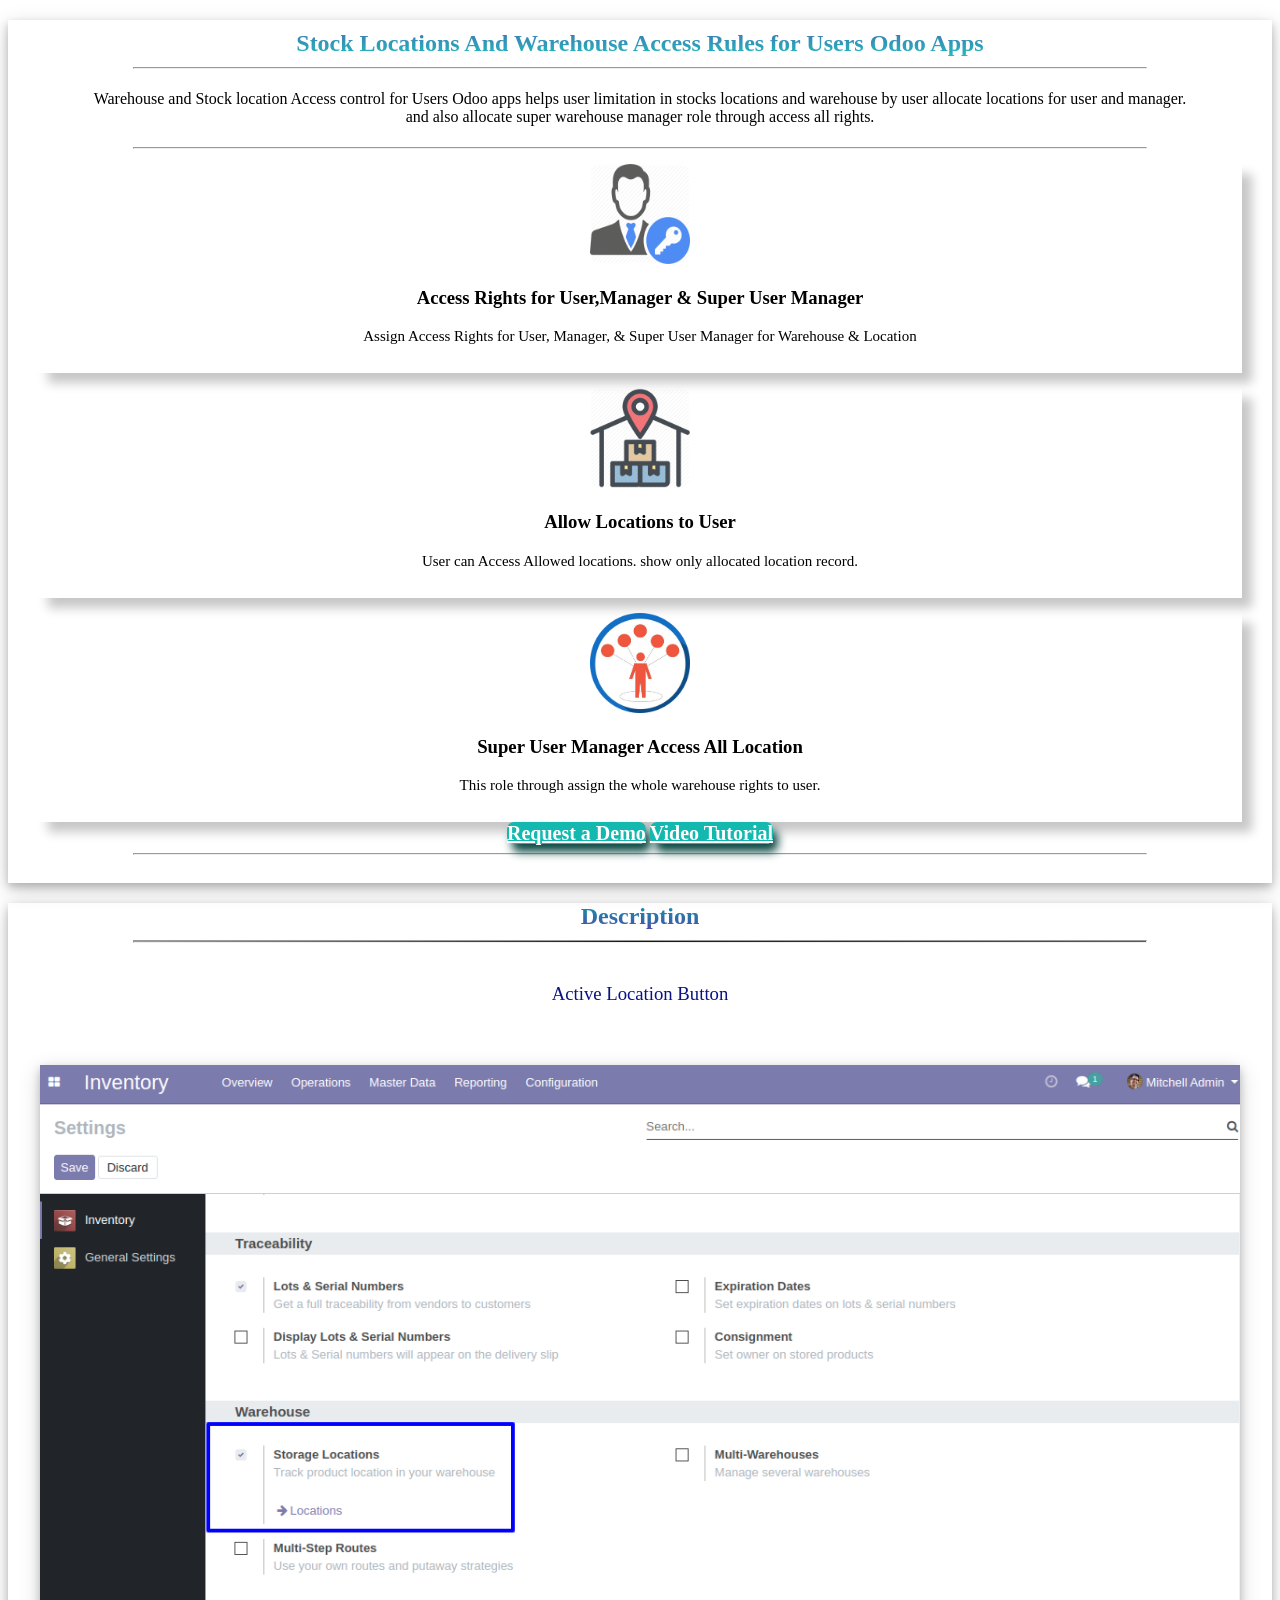
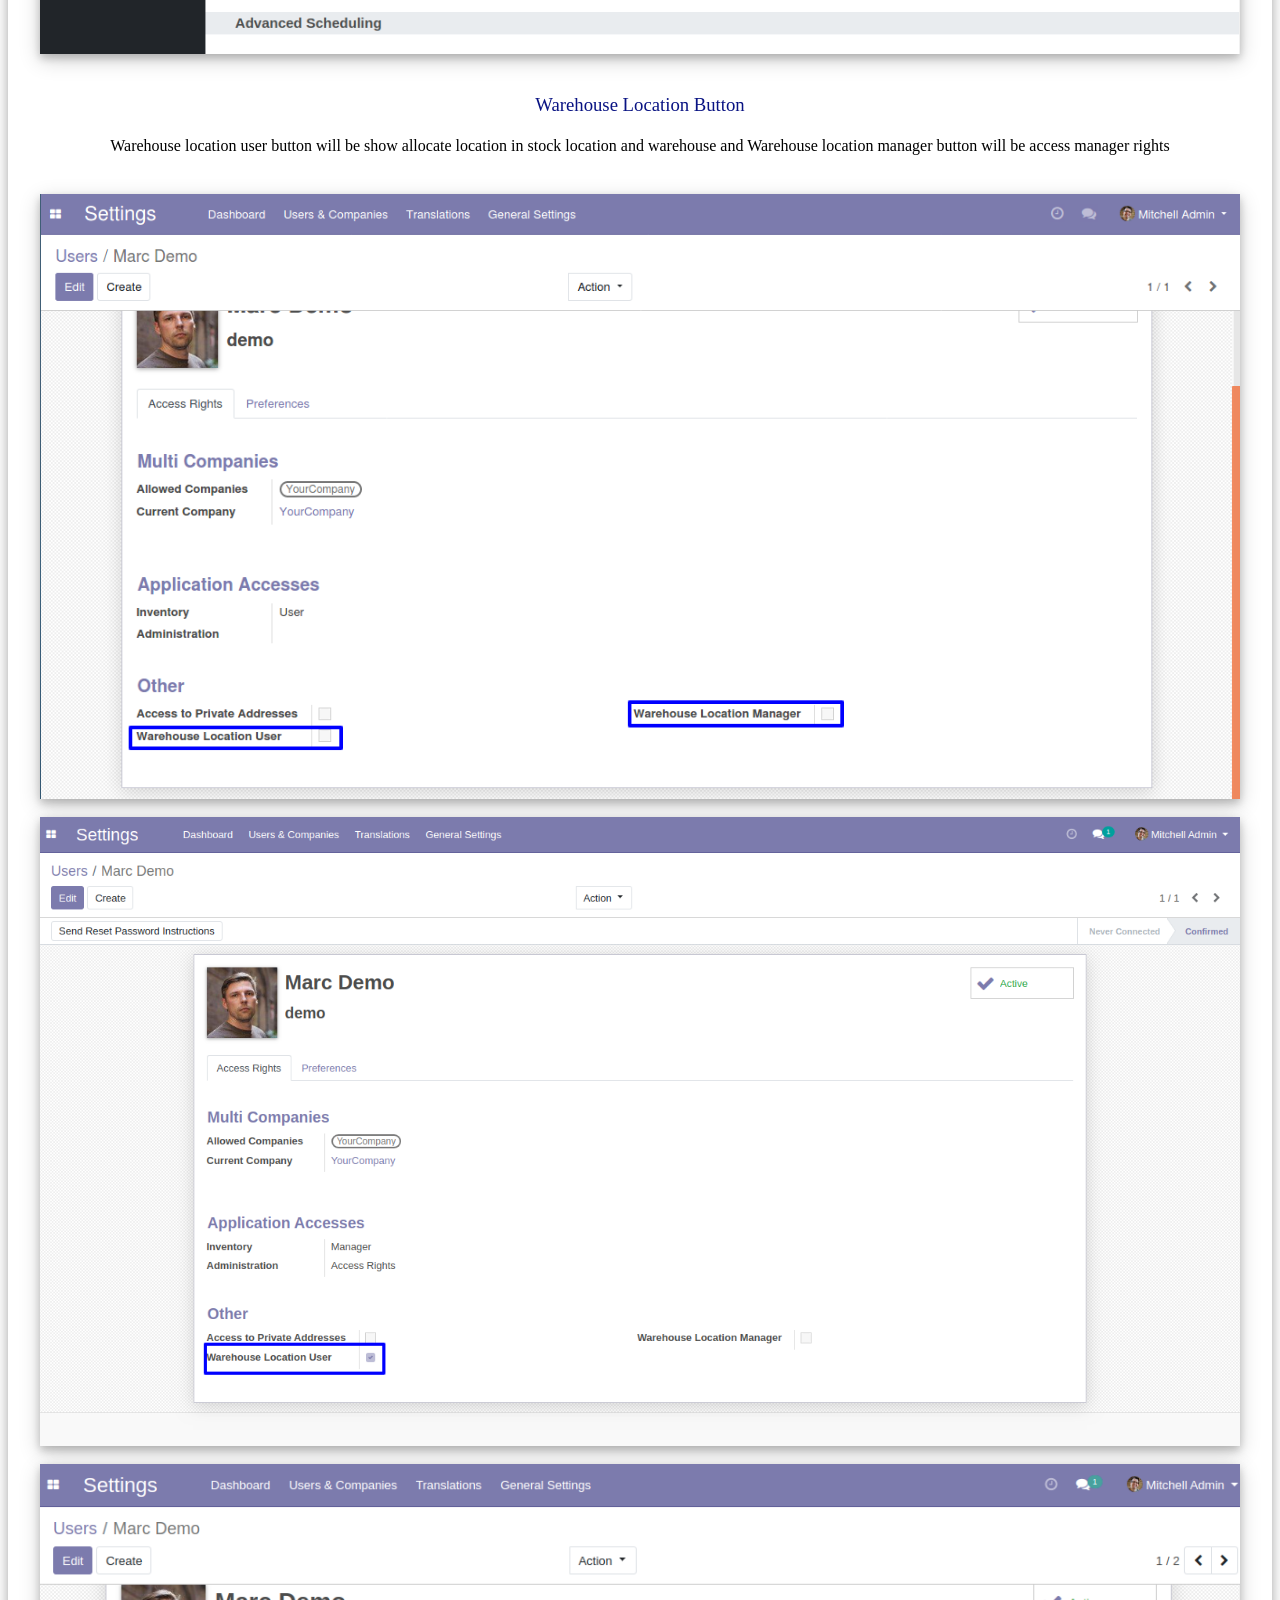
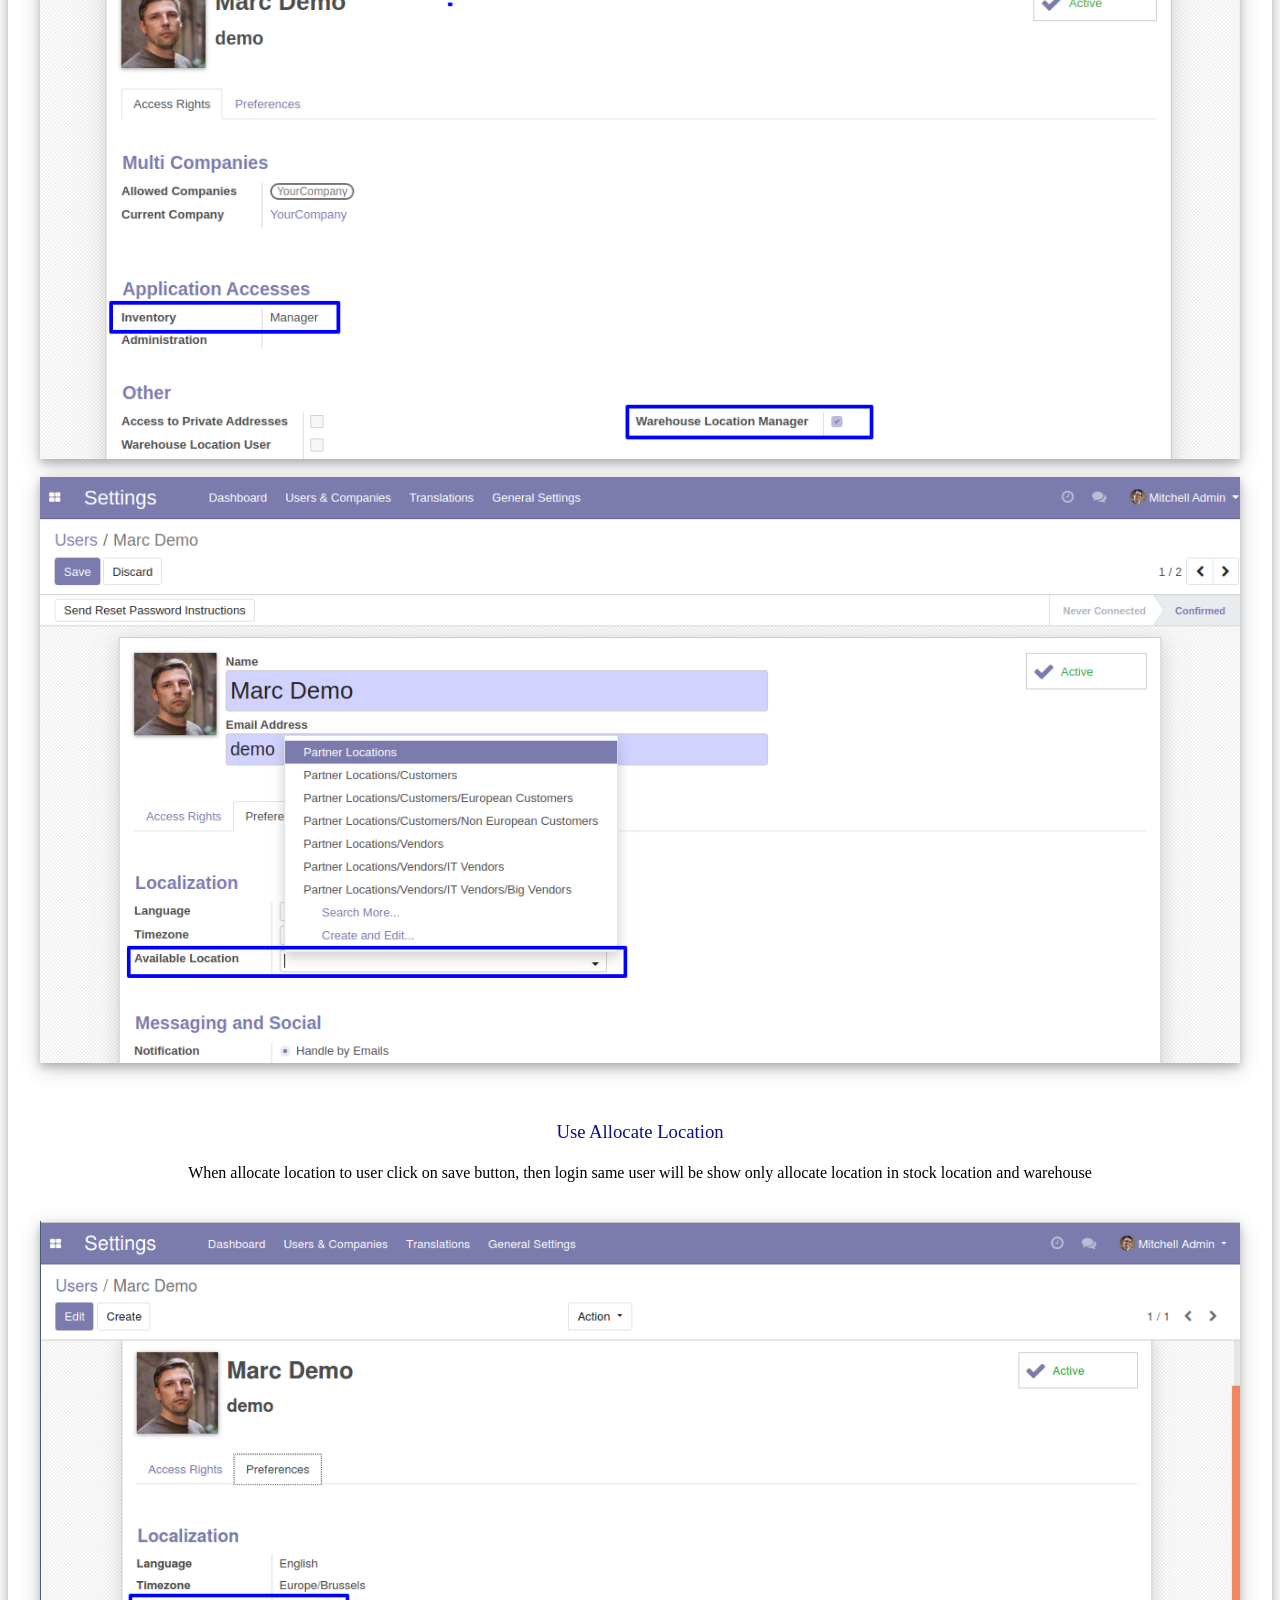
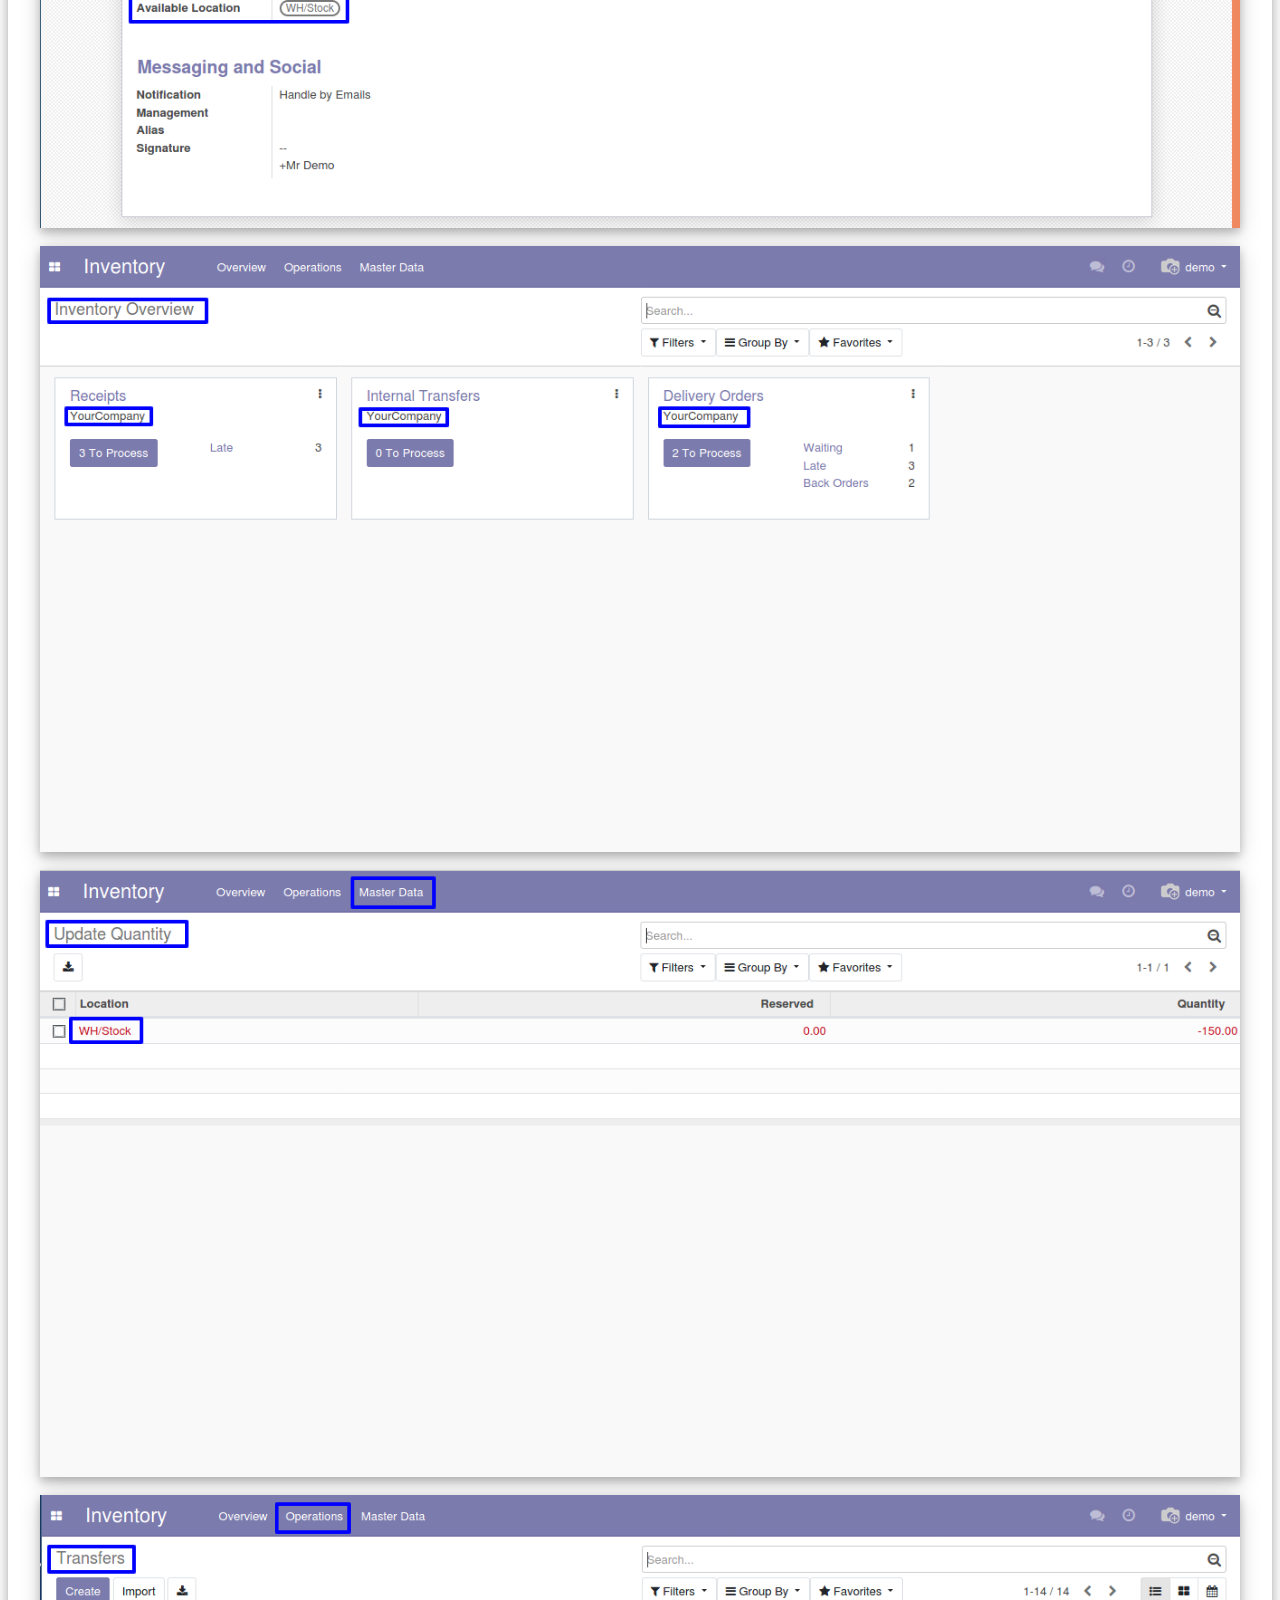
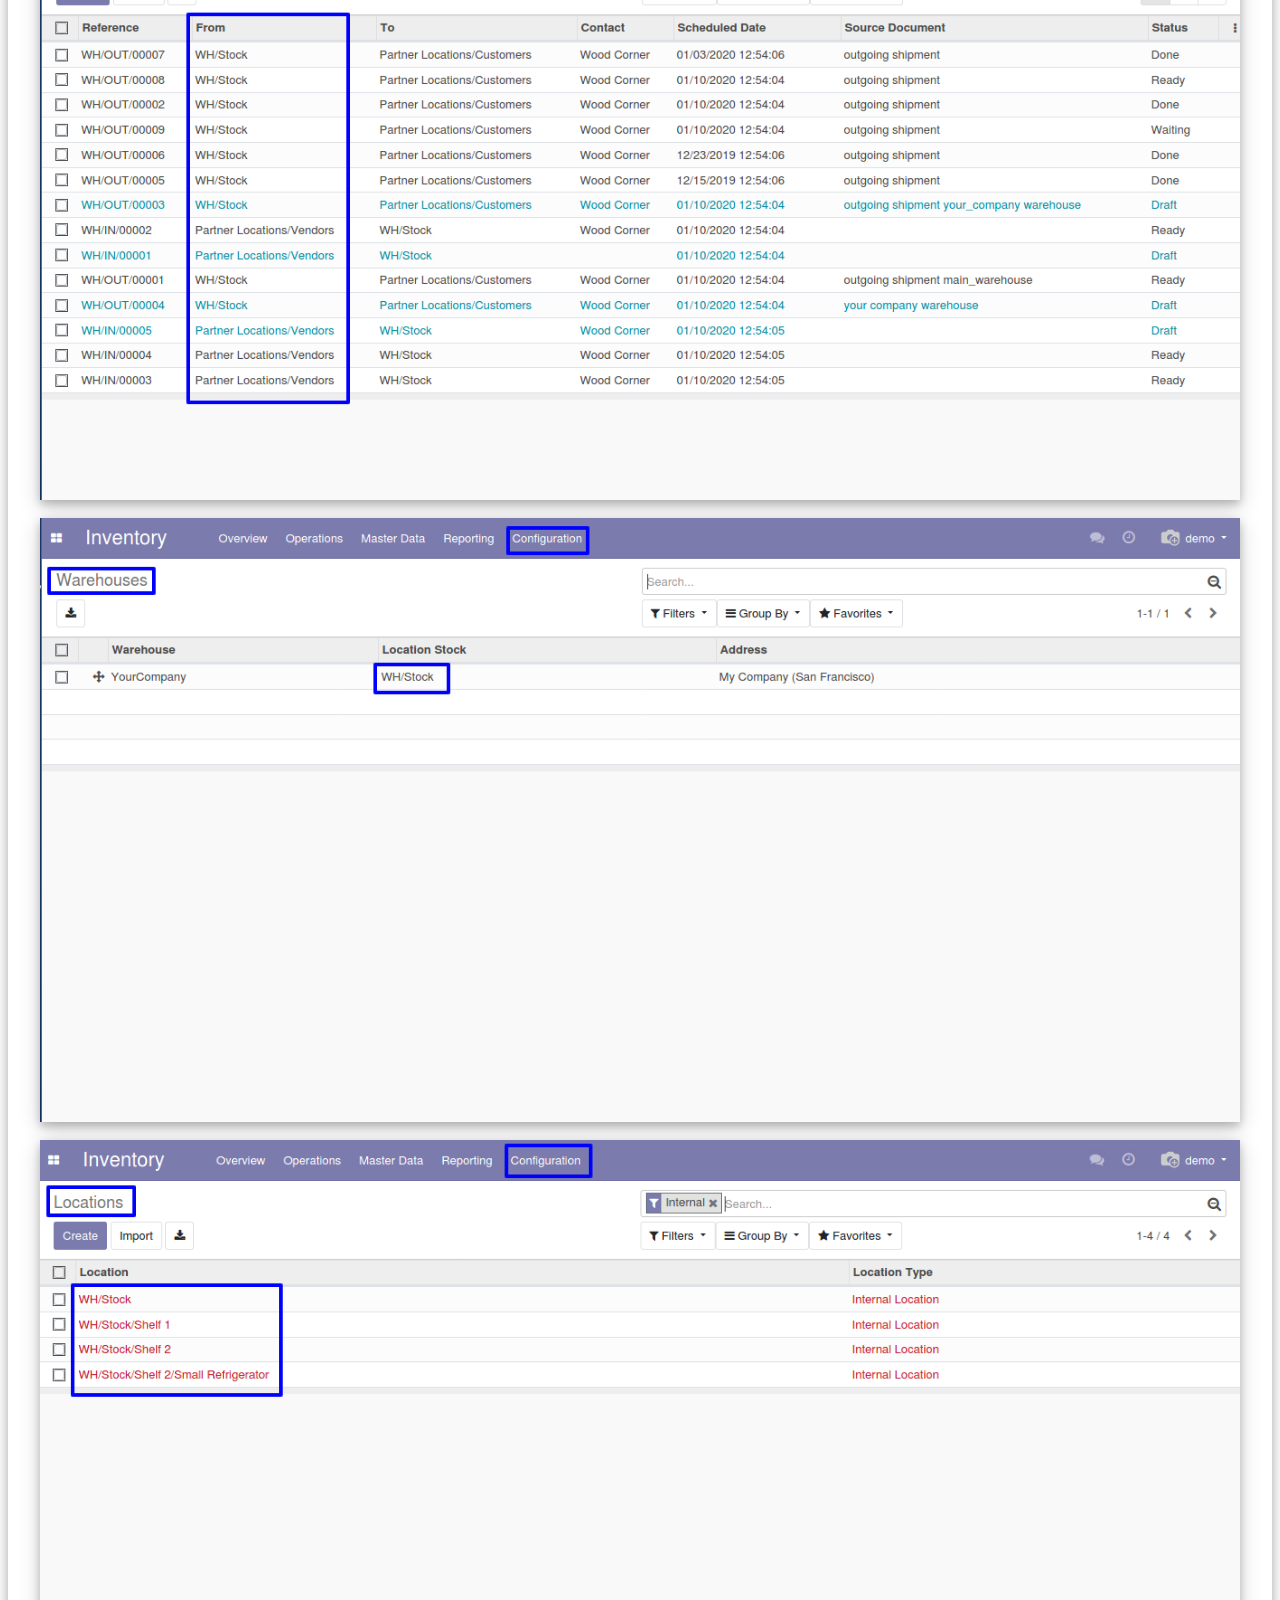
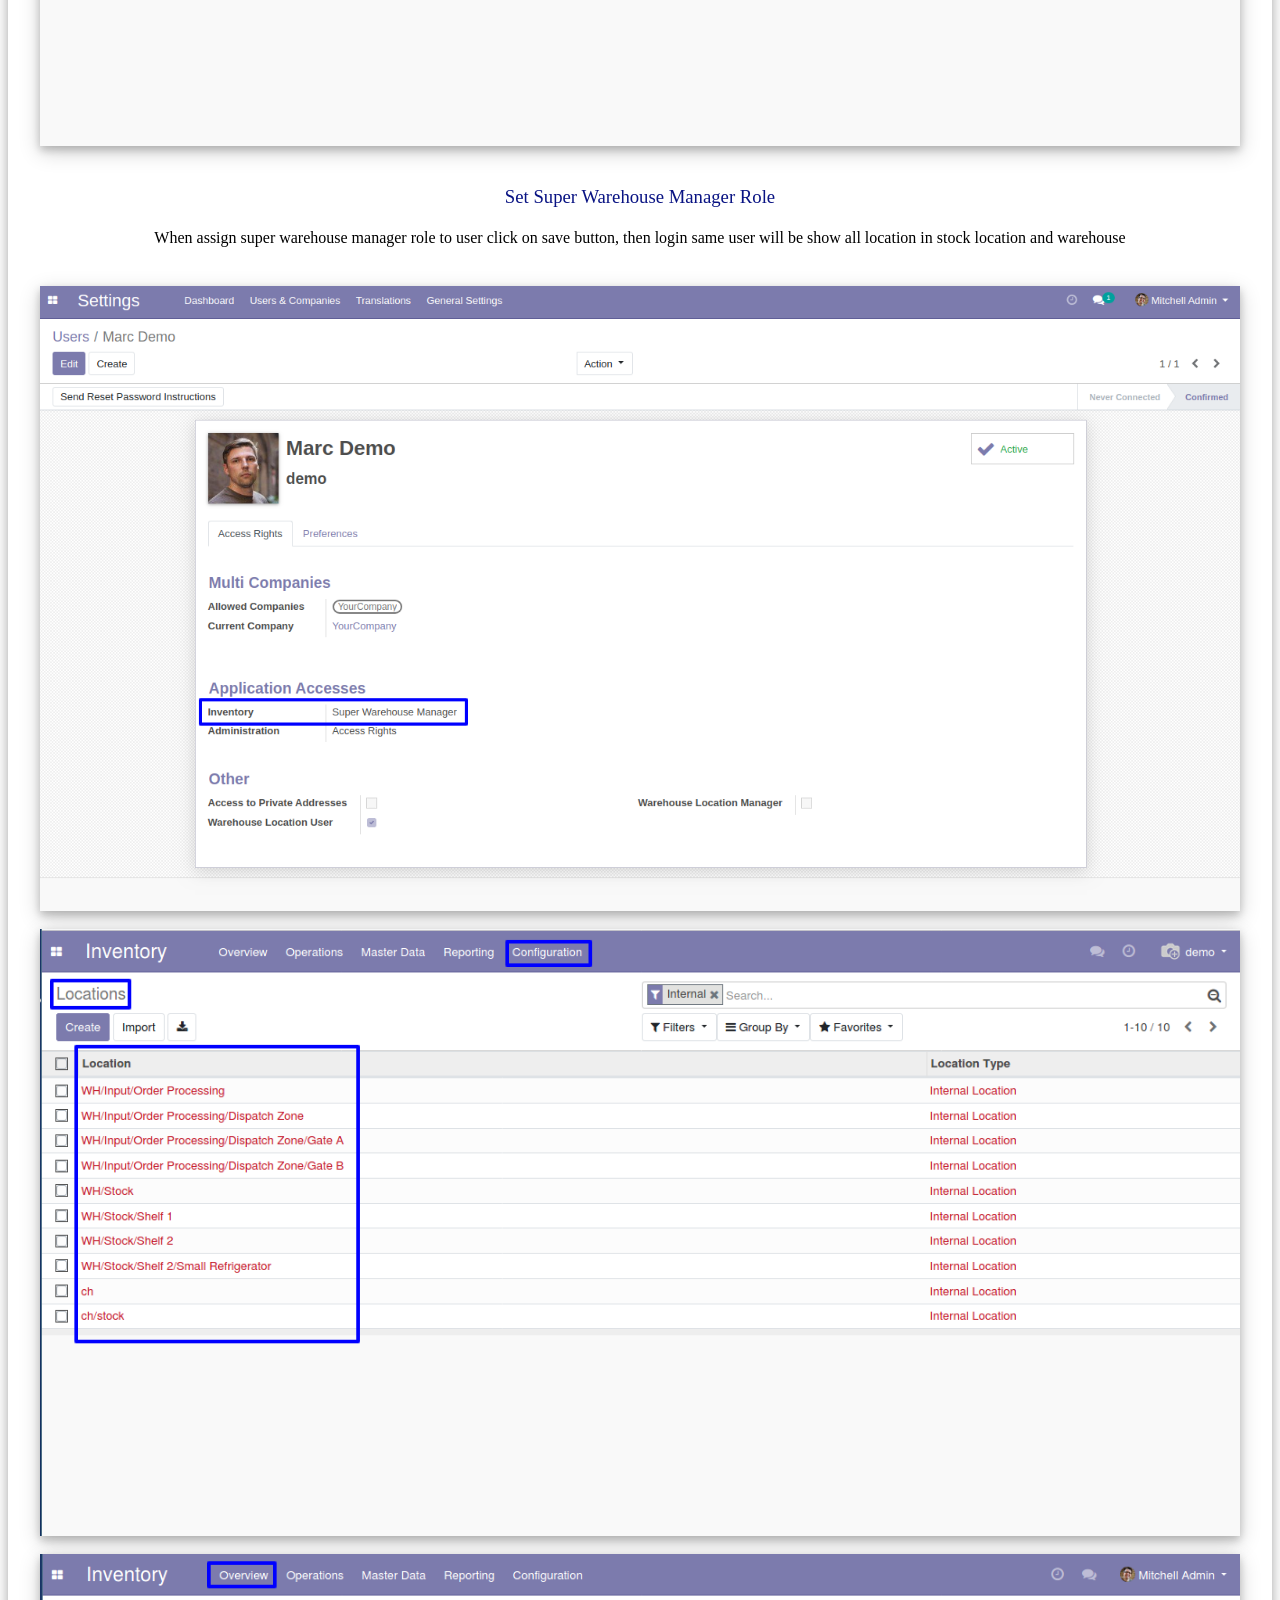
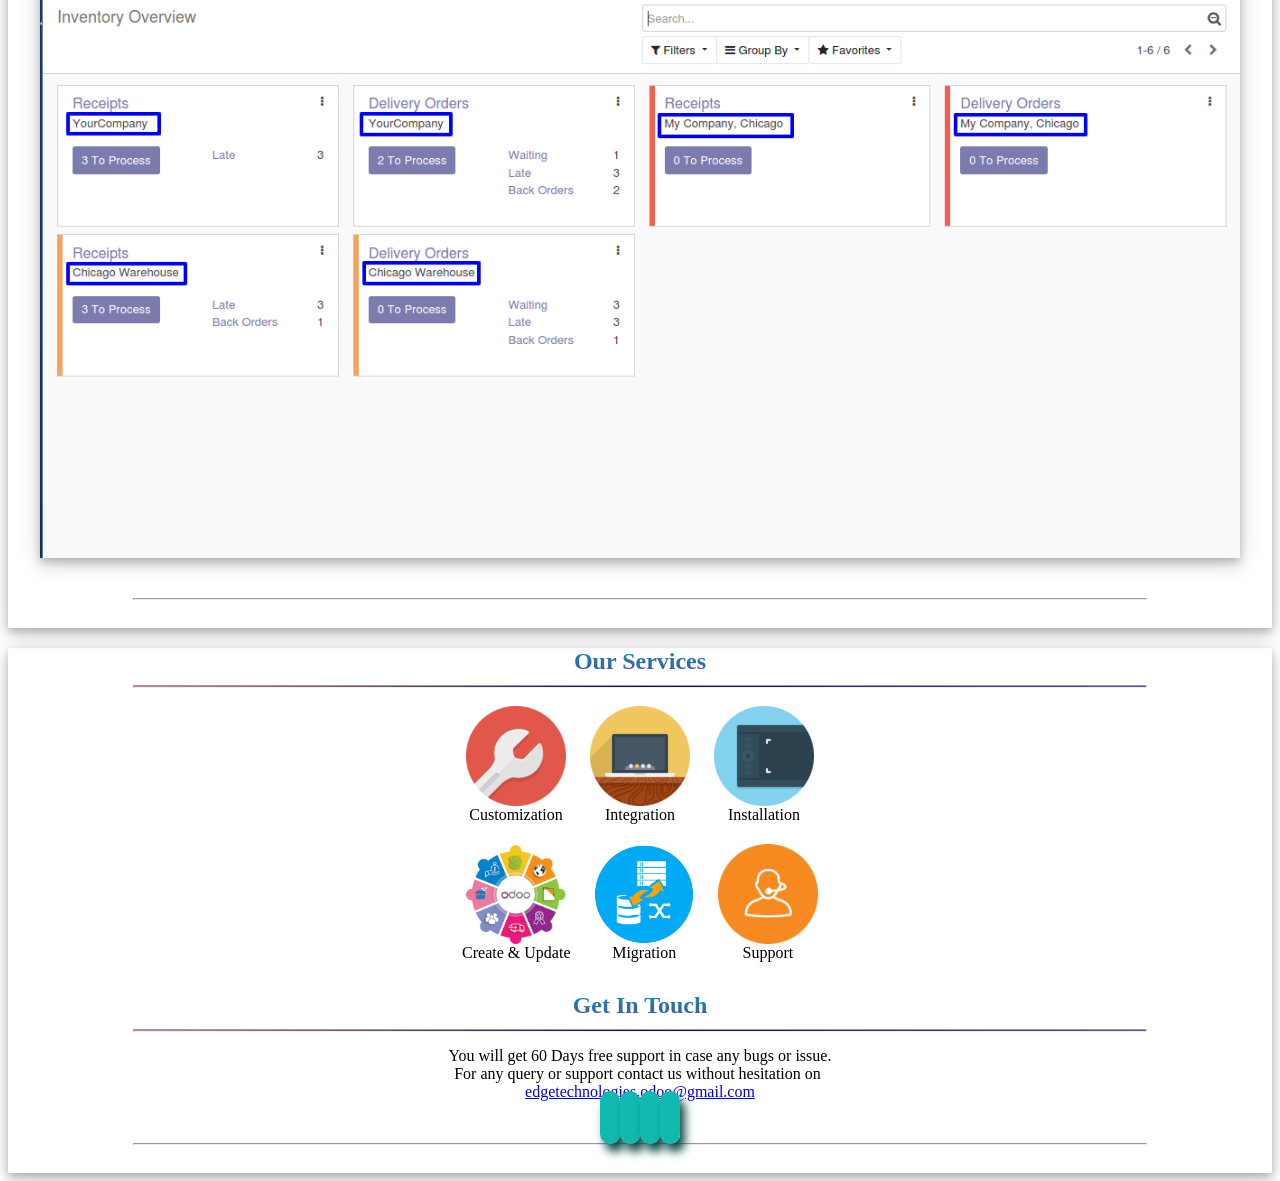
<file: warehouse_location_access_app/static/description/index.html>
<!DOCTYPE html>
<html>
<head>
	<title>Odoo App for Stock Locations Warehouse Limitations</title>
	<style>

   </style>

</head>
<body>
	<div>
		<section class="oe_container lead title_box" style="box-shadow: 0 4px 8px 0 rgba(0, 0, 0, 0.2), 0 6px 20px 0 rgba(0, 0, 0, 0.19);text-align: center;">
			<div >
				<div>
					<h2 class="oe_slogan title" style="margin-bottom: 10px;padding-top: 10px;    background: -webkit-linear-gradient(#4c59a8, #21bec2);-webkit-background-clip: text;-webkit-text-fill-color: transparent;">
						<b>Stock Locations And  Warehouse Access Rules for Users Odoo Apps</b>
					</h2>
					<hr style="width: 80%;background: -webkit-gradient(linear, 0 0, 100% 0, from(white), to(white), color-stop(50%, #1c2792));"></hr>
					<p class="oe_slogan" style="padding: 5px 10px;">  Warehouse and Stock location Access control for Users Odoo apps helps user limitation in stocks locations and warehouse by user allocate locations for user and manager. </br> and also allocate super warehouse manager role through access all rights.</p>
				</div>
			</div>
			<hr style="width: 80%;"></hr>
			<div>
				<div style="margin: 0px 20px;">
					<div  class="row">
						<div class="col-sm border feature-div" style="margin: 0px 10px;box-shadow: 10px 10px 10px #c7c7c7;" >
							<section style="max-height: 85%;margin: auto;display: contents;">
								<div style="margin-top: 15px;">
									<img class="img img-responsive" src="features/001-builder.png" style="border-radius: 10%; max-width: 100px;max-height: 100px;    min-height: 100px;margin: auto;" />
								</div>
								<h3>
									<font style="vertical-align: inherit;">
										Access Rights for User,Manager &amp; Super User Manager
									</font>
								</h3>
								<p style="margin-bottom: 10px;">
									<font style="vertical-align: inherit;font-size: 15px;"> Assign Access Rights for User, Manager, &amp; Super User Manager for Warehouse &amp; Location </font>
								</p>
							</section> </br>
						</div>
						<div class="col-sm border feature-div" style="margin: 0px 10px;box-shadow: 10px 10px 10px #c7c7c7;" >
							<section style="max-height: 85%;margin: auto;display: contents;">
								<div style="margin-top: 15px;">
									<img class="img img-responsive" src="features/location.png" style="border-radius: 10%; max-width: 100px;max-height: 100px;    min-height: 100px;margin: auto;" />
								</div>
								<h3>
									<font style="vertical-align: inherit;">
										Allow Locations to User 
									</font>
								</h3>
								<p style="margin-bottom: 10px;">
									<font style="vertical-align: inherit;font-size: 15px;">User can Access Allowed locations. show only allocated location record. </font>
								</p>
							</section> </br>
						</div>
						<div class="col-sm border feature-div" style="margin: 0px 10px;box-shadow: 10px 10px 10px #c7c7c7;" >
							<section style="max-height: 85%;margin: auto;display: contents;">
								<div style="margin-top: 15px;">
									<img class="img img-responsive" src="features/role.png" style="border-radius: 10%; max-width: 100px;max-height: 100px;    min-height: 100px;margin: auto;" />
								</div>
								<h3>
									<font style="vertical-align: inherit;">
										Super User Manager Access All Location
									</font>
								</h3>
								<p style="margin-bottom: 10px;">
									<font style="vertical-align: inherit;font-size: 15px;"> This role through assign the whole warehouse rights to user. </font>
								</p>
							</section> </br>
						</div>
					</div>
				</div>
			</div>
			<div >
				<div class="oe_slogan oe_spaced text-center">
					<a class="btn mt8 ml8 button" style="background-color: #13b9af;color: #FFFFFF !important;font-size: 20px;font-weight: bold;border-radius: 7px;min-height: 45px;box-shadow: 5px 8px 10px #0d4a45;    min-width: 300px;margin: 10px 0px;"href="mailto:edgetechnologies.odoo@gmail.com?subject=Request%20Demo%20for%20Warehouse%20Stock%20location%20Access%20for%20Users"> Request a Demo</a>
					<a class="btn mt8 ml8 button" style="background-color: #13b9af;color: #FFFFFF !important;font-size: 20px;font-weight: bold;border-radius: 7px;min-height: 45px;box-shadow: 5px 8px 10px #0d4a45;min-width: 300px;margin: 10px 0px;" href="https://youtu.be/RlGhjeGL1io" target="_blank"> Video Tutorial</a>
				</div>
			</div>
			<hr style="width: 80%;"></hr>
			<div style="min-height: 20px;"></div>
		</section>
		
		<section class="oe_container lead title_box" style="box-shadow: 0 4px 8px 0 rgba(0, 0, 0, 0.2), 0 6px 20px 0 rgba(0, 0, 0, 0.19);text-align: center;">
			<div  style="margin-bottom: 40px;">
				<div>
					<h2 class="oe_slogan title" style="margin-bottom: 10px;    background: -webkit-linear-gradient(#0e99ac, #4c4ca8);-webkit-background-clip: text;-webkit-text-fill-color: transparent;">
						<b> Description</b>
					</h2>
					<hr style="width: 80%;height: 1px;background: -webkit-gradient(linear, 0 0, 100% 0, from(#d58383), to(#5d4da6), color-stop(50%, #0b1255));"></hr>
				</div>
			</div>
			<div>
				<div  style="margin-bottom: 40px;">
					<h3 class="oe_slogan" style="color: #091383;font-weight: initial ;margin: auto;">Active Location Button</h3>
					<p style="padding: 5px 10px;"></p>
					<br/>
					<img class="img-responsive" style="display: block;width: 95%;margin: auto;box-shadow: 0 4px 8px 0 rgba(0, 0, 0, 0.2), 0 6px 20px 0 rgba(0, 0, 0, 0.19);" src="config.png"/>
				</div>
			</div>
			<div>
				<div  style="margin-bottom: 40px;">
					<h3 class="oe_slogan" style="color: #091383;font-weight: initial ;margin: auto;">Warehouse Location Button</h3>
					<p style="padding: 5px 10px;"> Warehouse location user button will be show allocate location in stock location and warehouse and Warehouse location manager button will be access manager rights  </p>
					<br/>
					<img class="img-responsive" style="display: block;width: 95%;margin: auto;box-shadow: 0 4px 8px 0 rgba(0, 0, 0, 0.2), 0 6px 20px 0 rgba(0, 0, 0, 0.19);" src="1_repeat.png"/>
					<br/>
					<img class="img-responsive" style="display: block;width: 95%;margin: auto;box-shadow: 0 4px 8px 0 rgba(0, 0, 0, 0.2), 0 6px 20px 0 rgba(0, 0, 0, 0.19);" src="2_repeat.png"/>
					<br/>
					<img class="img-responsive" style="display: block;width: 95%;margin: auto;box-shadow: 0 4px 8px 0 rgba(0, 0, 0, 0.2), 0 6px 20px 0 rgba(0, 0, 0, 0.19);" src="3_repeat.png"/>
					<br/>
					<img class="img-responsive" style="display: block;width: 95%;margin: auto;box-shadow: 0 4px 8px 0 rgba(0, 0, 0, 0.2), 0 6px 20px 0 rgba(0, 0, 0, 0.19);" src="4_repeat_1.png"/>
					<br/>
					
				</div>
			</div>
			<div>
				<div  style="margin-bottom: 40px;">
					<h3 class="oe_slogan" style="color: #091383;font-weight: initial ;margin: auto;">Use Allocate Location</h3>
					<p style="padding: 5px 10px;">When allocate location to user click on save button, then login same user will be show only allocate location in stock location and warehouse </p>
					<br/>
					<img class="img-responsive" style="display: block;width: 95%;margin: auto;box-shadow: 0 4px 8px 0 rgba(0, 0, 0, 0.2), 0 6px 20px 0 rgba(0, 0, 0, 0.19);" src="4_repeat.png"/>
					<br/>
					<img class="img-responsive" style="display: block;width: 95%;margin: auto;box-shadow: 0 4px 8px 0 rgba(0, 0, 0, 0.2), 0 6px 20px 0 rgba(0, 0, 0, 0.19);" src="5_repeat.png"/>
					<br/>
					<img class="img-responsive" style="display: block;width: 95%;margin: auto;box-shadow: 0 4px 8px 0 rgba(0, 0, 0, 0.2), 0 6px 20px 0 rgba(0, 0, 0, 0.19);" src="6_repeat.png"/>
					<br/>
					<img class="img-responsive" style="display: block;width: 95%;margin: auto;box-shadow: 0 4px 8px 0 rgba(0, 0, 0, 0.2), 0 6px 20px 0 rgba(0, 0, 0, 0.19);" src="7_repeat.png"/>
					<br/>
					<img class="img-responsive" style="display: block;width: 95%;margin: auto;box-shadow: 0 4px 8px 0 rgba(0, 0, 0, 0.2), 0 6px 20px 0 rgba(0, 0, 0, 0.19);" src="8_repeat.png"/>
					<br/>
					<img class="img-responsive" style="display: block;width: 95%;margin: auto;box-shadow: 0 4px 8px 0 rgba(0, 0, 0, 0.2), 0 6px 20px 0 rgba(0, 0, 0, 0.19);" src="9_repeat.png"/>
					<!-- <img class="img-responsive" style="display: block;width: 95%;margin: auto;box-shadow: 0 4px 8px 0 rgba(0, 0, 0, 0.2), 0 6px 20px 0 rgba(0, 0, 0, 0.19);" src="10_repeat.png"/> -->
					
				</div>
			</div>
			<div>
				<div  style="margin-bottom: 40px;">
					<h3 class="oe_slogan" style="color: #091383;font-weight: initial ;margin: auto;">Set Super Warehouse Manager Role</h3>
					<p style="padding: 5px 10px;">
						When assign super warehouse manager role to user click on save button, then login same user will be show all location in stock location and warehouse
					</p>
					<br/>
					<img class="img-responsive" style="display: block;width: 95%;margin: auto;box-shadow: 0 4px 8px 0 rgba(0, 0, 0, 0.2), 0 6px 20px 0 rgba(0, 0, 0, 0.19);" src="11_repeat.png"/>
					<br/>
					<img class="img-responsive" style="display: block;width: 95%;margin: auto;box-shadow: 0 4px 8px 0 rgba(0, 0, 0, 0.2), 0 6px 20px 0 rgba(0, 0, 0, 0.19);" src="14_repeat.png"/>
					<br/>
					<img class="img-responsive" style="display: block;width: 95%;margin: auto;box-shadow: 0 4px 8px 0 rgba(0, 0, 0, 0.2), 0 6px 20px 0 rgba(0, 0, 0, 0.19);" src="15_repeat.png"/>
				</div>
			</div>
			
			<hr style="width: 80%;"></hr>
			<div style="min-height: 20px;"></div>
		</section>
		
		<section class="oe_container lead title_box" style="box-shadow: 0 4px 8px 0 rgba(0, 0, 0, 0.2), 0 6px 20px 0 rgba(0, 0, 0, 0.19);text-align: center;">
			<div>
				<div>
					<h2 class="oe_slogan title" style="margin-bottom: 10px;    background: -webkit-linear-gradient(#0e99ac, #4c4ca8);-webkit-background-clip: text;-webkit-text-fill-color: transparent;">
						<b> Our Services</b>
					</h2>
					<hr style="width: 80%;height: 1px;background: -webkit-gradient(linear, 0 0, 100% 0, from(#d58383), to(#5d4da6), color-stop(50%, #0b1255));"></hr>
				</div>
			</div>
			<div class="row">
				<a style="display: inline-grid;margin: 10px;"  class="col-sm">
					<img class="img img-responsive" style="max-height: 100px;max-width: 100px;   margin: auto;" src="services/customization.png"/>
					<span>Customization</span>
				</a>
				<a style="display: inline-grid; margin: 10px;" class="col-sm">
					<img class="img img-responsive" style="max-height: 100px;max-width: 100px;margin: auto;" src="services/integration.png"/>
					<span>Integration</span>
				</a>
				<a style="display: inline-grid;margin: 10px;" class="col-sm">
					<img class="img img-responsive" style="max-height: 100px;max-width: 100px;margin: auto;" src="services/installation.png"/>
					<span>Installation</span>
				</a>
			</div>
			<div class="row">
				<a style="display: inline-grid;margin: 10px;" class="col-sm">
					<img class="img img-responsive" style="max-height: 100px;max-width: 100px;margin: auto;" src="services/create.gif"/>
					<span>Create & Update</span>
				</a>
				<a style="display: inline-grid;margin: 10px;" class="col-sm">
					<img class="img img-responsive" style="max-height: 100px;max-width: 100px;margin: auto;" src="services/migration.png"/>
					<span>Migration</span>
				</a>
				<a style="display: inline-grid;margin: 10px;" class="col-sm">
					<img class="img img-responsive" style="max-height: 100px;max-width: 100px;margin: auto;" src="services/support.png"/>
					<span>Support</span>
				</a>
			</div>
			<div >
				<div >
					<h2 class="oe_slogan title" style="margin-bottom: 10px;    background: -webkit-linear-gradient(#0e99ac, #4c4ca8);-webkit-background-clip: text;-webkit-text-fill-color: transparent;">
						<b> Get In Touch</b>
					</h2>
					<hr style="width: 80%;height: 1px;background: -webkit-gradient(linear, 0 0, 100% 0, from(#d58383), to(#5d4da6), color-stop(50%, #0b1255));"></hr>
					<p class="oe_slogan" style="margin-bottom: 0px;margin-top: 15px;"> You will get 60 Days free support in case any bugs or issue. </p>
					<div >
						<p class="oe_slogan" style="margin: 0px;margin-right: 5px;"> For any query or support contact us without hesitation
						on</p><a  href="mailto:edgetechnologies.odoo@gmail.com?subject=Support%20Request%20for%20Warehouse%20Stock%20location%20Access%20for%20Users" target="_top"> edgetechnologies.odoo@gmail.com</a>
					</div>
				</div>
				<div>
					<a  href="mailto:edgetechnologies.odoo@gmail.com?subject=Support%20Request%20for%20Warehouse%20Stock%20location%20Access%20for%20Users" target="_top"> <i class='fa fa-envelope' style="min-width: 50px;background: #12b9af;padding: 10px;font-size: 30px;color: #ffffff;border-radius: 10px;min-height: 50px;box-shadow: 5px 8px 10px #0d4a45;"></i></a>
					<a  href="#" target="_blank"> <i class='fa fa-facebook' style="min-width: 50px;background: #12b9af;padding: 10px;font-size: 30px;color: #ffffff;border-radius: 10px;min-height: 50px;box-shadow: 5px 8px 10px #0d4a45;"></i></a>
					<a  href="#" target="_blank"> <i class='fa fa-linkedin' style="min-width: 50px;background: #12b9af;padding: 10px;font-size: 30px;color: #ffffff;border-radius: 10px;min-height: 50px;box-shadow: 5px 8px 10px #0d4a45;"></i></a>
					<a  href="https://www.youtube.com/channel/UCrljky1245I7MhRNq_Tp46g" target="_blank"> <i class='fa fa-youtube' style="min-width: 50px;background: #12b9af;padding: 10px;font-size: 30px;color: #ffffff;border-radius: 10px;min-height: 50px;box-shadow: 5px 8px 10px #0d4a45;"></i></a>
				</div>
			</div>
			<hr style="width: 80%;"></hr>
			<div style="min-height: 20px;"></div>
		</section>

	</div>
</body>
</html>
</file>
